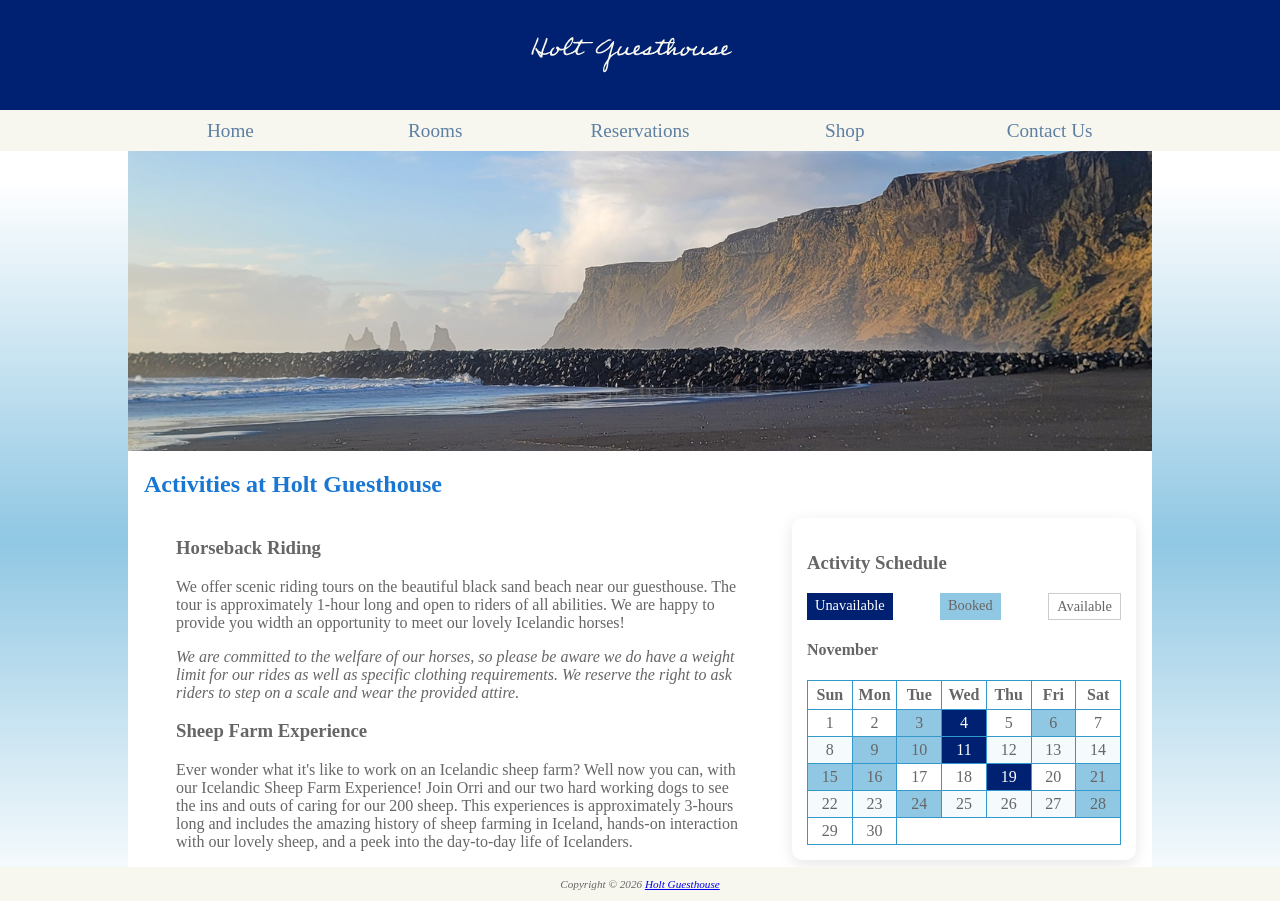
<file: activities.html>
<!-- JavaScript 7th Edition
	Chapter 10
	Chapter Case Project

	Project6_Brice
	Author: Aubrey Brice
	Date: 5/4/26

	Filename: activities.html-->
<!DOCTYPE html>
<html lang="en">
<head>
<title>Holt Guesthouse :: Activities</title>
<meta charset="utf-8">
<meta name="viewport" content="width=device-width, initial-scale=1.0">
<link href="css/global.css" rel="stylesheet">
<link href="css/calendar.css" rel="stylesheet">
<script src="scripts/calendar.js" defer></script> 
</head>
<body>
  <header>
    <h1>
  <a href="index.html" class="logo-link">
    <svg class="logo" viewBox="0 0 500 80" xmlns="http://www.w3.org/2000/svg">
     <g class="logo-shape">
        <path class="st0" d="M12.35,22.82c-1.3,3.89-4.18,9.15-4.46,13.03-.14,1.8-.07,4.68-2.59,4.68-1.58,0-2.02-1.01-2.02-2.52,0-2.38,1.15-5.83,1.94-7.99,2.23-6.26,5.4-12.17,7.7-18.36.72-1.94,3.02-9.29,4.75-10.37.14-.07.36-.14.5-.14,1.01,0,1.15,1.66,1.15,2.3,0,5.26-5.26,13.9-6.98,19.37ZM35.1,40.39c-1.08.22-2.16.36-3.24.36-.79,0-1.66-.14-2.45-.14-1.94,0,.58,6.41-2.88,6.41-.58,0-1.22-.14-1.8-.29-2.66-.79-6.84-8.14-7.78-10.58-.5-1.22-1.01-2.3-1.94-3.24-.43-.43-.79-.86-1.15-1.37-.79-1.22-1.87-2.66-1.87-4.18,0-1.08.86-2.59,2.02-2.59,1.22,0,2.23,2.02,2.74,2.95,1.3,2.38,3.31,3.31,5.47,4.75.43.29,2.66,1.94,3.17,1.94.29,0,.36-.94.36-1.15.94-3.89,3.17-9.5,4.75-13.32,1.15-2.95,2.3-5.9,3.38-8.93.58-1.66,1.3-3.38,1.66-5.11.29-1.37.5-3.67,2.38-3.67,1.37,0,1.8.5,1.8,1.87,0,2.02-1.01,5.18-1.66,7.06-.86,2.45-1.87,4.82-2.81,7.2-2.16,5.62-4.25,11.23-5.83,16.99-.07.14-.07.36-.07.58,0,.94,1.51,1.01,2.3,1.01h.29c1.3,0,2.59-.07,3.89-.22,1.8-.22,3.46-.72,5.11-1.37,1.22-.43,6.77-3.17,7.49-3.17.36,0,.43.5.43.72,0,3.02-11.09,7.06-13.75,7.49ZM21.42,36.79c-.14-.07-.5-.14-.58-.14,0,.58,1.87,3.96,2.59,3.96.43,0,1.15-.86,1.15-1.3,0-.72-2.52-2.09-3.17-2.52Z"/>
        <path class="st0" d="M46.47,31.39c1.08-2.45,3.89-5.76,6.26-6.84.58-.29,1.58-1.01,2.16-1.01.29,0,1.01.36,1.01.72,0,.58-2.3,3.46-2.95,4.25-2.38,2.74-3.02,5.98-3.02,8.35,0,1.08.43,2.02,1.66,2.02,2.23,0,5.69-1.66,7.7-4.03,1.66-1.94,2.23-3.53,2.23-4.75,0-1.37-.65-2.3-1.22-2.74-.79-.58-1.15-1.51-1.15-2.52,0-1.66,1.01-3.38,2.74-3.38,1.51,0,2.74.86,3.53,2.09.94,1.58,2.74,3.38,4.61,3.38h1.3c1.58,0,5.47-.58,5.83-2.16,1.44-6.19,4.97-11.38,9.07-16.2C87.88,6.69,93.78,0,96.66,0c1.51,0,2.02,2.3,2.02,3.46,0,2.09-.58,4.25-1.08,6.26-1.8,6.98-7.27,13.61-13.75,16.85-.72.43-1.51.72-2.3,1.08-.65.29-.79.72-.86,1.08-.14.94-.36,2.16-.36,3.31,0,2.95.86,5.98,3.96,5.98,2.59,0,5.62-1.22,8.06-2.09,1.22-.43,7.7-3.53,8.28-3.53.29,0,.36.58.36.79,0,1.73-4.03,3.74-5.4,4.46-3.53,1.8-7.92,3.74-11.95,3.74-1.08,0-2.38-.07-3.38-.5-1.58-.72-3.1-1.66-3.74-3.38-.14-.36-.22-.79-.29-1.22-.14-.72-.22-1.66-.22-2.74,0-1.22.07-2.3.14-3.31v-.29c0-.29-.07-.36-.58-.36-1.8.29-2.88.72-3.89.86-.5.07-1.08.07-1.51.07-2.16,0-3.46-.65-3.96-.65-.22,0-.29.22-.36.58-.72,1.94-1.73,3.6-1.87,3.82-1.22,1.8-3.1,3.53-4.68,4.82-2.59,2.09-6.62,3.74-9.79,3.74-3.46,0-4.1-2.38-4.1-5.4,0-2.3.14-3.89,1.08-6.05ZM94.93,8.85c.14-.5.22-1.01.22-1.51s-.07-1.15-.72-1.15c-1.8,0-5.83,5.11-6.84,6.41-2.59,3.24-4.75,6.7-5.83,10.73-.07.14-.07.29-.07.43,0,.22.07.36.29.36.07,0,.14,0,.29-.07,6.48-2.81,11.09-8.21,12.67-15.19Z"/>
        <path class="st0" d="M142.45,13.53c-.79.94-7.63.86-11.81.94l-10.66.22c-1.01,0-2.09,0-3.02.22-.36.07-.65.22-.86.43-3.17,2.95-8.14,15.27-8.14,19.59,0,1.37.43,2.52,1.94,2.52.36,0,.65-.07.94-.14,3.24-.65,6.26-2.02,9.14-3.46.79-.36,2.81-1.51,3.67-1.51.43,0,.5.29.5.65,0,2.3-3.02,3.46-4.68,4.32-3.53,1.94-7.06,3.53-11.09,3.53-2.45,0-4.46-1.87-4.68-4.25-.07-.72-.14-1.44-.36-2.16-.07-.22-.22-.29-.43-.29-1.51,0-5.11,3.24-8.35,3.24-.43,0-1.8-.14-1.8-.79,0-.36.29-.65.5-.86.36-.29,2.23-1.15,2.74-1.44,1.58-.86,3.17-1.87,4.54-3.02,2.45-1.94,3.82-4.82,5.54-7.42,1.08-1.58,3.89-6.12,3.89-8.14,0-.58-.94-.72-1.8-.72-.58,0-1.15.07-1.44.07h-1.3c-2.81,0-7.7-.14-7.7-2.38,0-1.66,1.66-2.16,3.02-2.16,1.66,0,2.45.65,4.25.65,2.3,0,4.61-.22,6.91-.22,1.58,0,2.3-2.3,3.1-3.38.58-.86,2.23-2.38,3.31-2.38.94,0,1.3,1.01,1.3,1.8,0,1.37-1.01,2.81-1.01,3.53,0,.22.14.29.36.29,1.73.36,3.6.36,5.33.36h.86c2.66,0,5.33-.07,7.99-.07h8.21c.58,0,1.87.07,1.87.86,0,.58-.5,1.22-.79,1.58Z"/>
        <path class="st0" d="M195.15,37.66c-1.87,1.01-3.67,2.09-5.4,3.24-5.69,3.89-6.91,6.34-9.79,12.24-1.87,3.89-1.66,8.57-2.52,12.75-.79,4.03-2.74,13.97-8.14,13.97-2.95,0-3.38-2.52-3.38-4.97,0-4.97,2.38-12.46,5.18-16.49,1.66-2.45,5.69-7.49,6.41-10.37,1.51-6.26,3.46-12.38,5.18-18.58.65-2.52,1.51-5.04,2.09-7.63,0-.14.07-.29.07-.5,0-.07,0-.29-.22-.29-.36,0-.72.72-.79.94-.86,1.44-3.02,3.6-4.25,4.68-6.05,5.62-14.69,11.09-23.19,11.09-4.18,0-7.06-1.01-7.06-5.76s3.02-8.71,6.41-11.52c3.67-3.1,7.06-6.62,11.45-8.57,1.87-.86,3.6-1.8,5.26-2.95,2.09-1.37,3.82-2.81,6.26-3.6.94-.29,1.87-.43,2.88-.43,1.51,0,3.46.72,3.46,2.52,0,.43-.43.5-.86.5s-.86-.07-1.08-.07c-1.94,0-3.53.58-5.26,1.51-6.12,3.38-24.84,14.98-24.84,22.54,0,1.94,1.66,2.52,3.31,2.52,1.8,0,3.89-.58,5.62-1.15,7.27-2.3,11.74-4.82,16.92-10.37,1.01-1.08,1.87-2.3,2.74-3.53.94-1.3,6.91-10.3,8.14-10.3,1.37,0,1.44,1.66,1.44,2.59,0,2.38-.65,4.75-1.3,6.98-1.08,3.74-5.98,18.72-5.98,21.53,0,.22.14.65.5.65.29,0,.65-.43.86-.58,1.58-1.3,3.17-2.38,4.97-3.31,1.73-.94,8.21-4.46,9.72-4.46.36,0,.65.36.65.72,0,1.44-4.32,3.82-5.47,4.46ZM174.27,60.19c-.72,0-3.02,5.33-3.31,5.98-1.15,2.59-1.87,4.32-2.09,7.2v1.01c0,.36,0,1.94.65,1.94,1.08,0,2.52-4.1,2.81-4.9,1.22-3.24,2.16-6.91,2.16-10.58,0-.29,0-.65-.22-.65Z"/>
        <path class="st0" d="M232.3,37.8c-2.88,1.44-6.7,3.24-9.94,3.24-.72,0-1.44-.07-2.16-.36-1.8-.65-2.38-1.44-3.31-3.02-.07-.22-.29-.5-.72-.5-.5.14-2.38,1.44-3.02,1.8-2.3,1.22-4.75,2.16-7.34,2.74-1.3.29-2.59.58-3.89.58-2.38,0-2.81-1.01-3.38-3.02-.29-1.01-.43-2.09-.43-3.17,0-1.51.29-3.02.79-4.46,1.22-3.17,3.6-8.35,6.55-10.3.5-.36,1.15-.72,1.8-.72,1.08,0,1.37,1.51,1.37,2.3,0,1.01-2.81,3.67-3.53,4.68-.72.94-1.22,2.02-1.66,3.17-.58,1.51-1.08,3.38-1.08,4.97,0,1.44.43,2.59,2.02,2.59.58,0,1.15-.14,1.66-.29,3.38-1.08,10.22-4.1,11.3-7.85.58-1.94,2.16-7.63,4.82-7.63,1.15,0,1.94,1.08,1.94,2.16,0,1.44-2.81,5.9-2.81,9.22,0,2.09,1.08,3.1,3.17,3.1,2.3,0,5.69-1.37,7.85-2.23,1.22-.58,4.18-2.23,5.4-2.23.5,0,.58.14.58.58,0,2.16-4.46,3.89-5.98,4.68Z"/>
        <path class="st0" d="M257.94,35.28c-3.46,2.74-11.3,6.19-15.63,6.19s-7.49-2.23-7.49-6.7c0-1.73.36-3.46.79-5.11.72-2.59,1.15-4.82,2.95-6.84,1.58-1.73,3.02-2.88,5.26-3.53.94-.22,1.8-.36,2.74-.79.29-.07.5-.14.86-.14,1.8,0,2.3,2.45,2.3,3.82,0,.79-.07,1.51-.29,2.3-1.01,4.32-1.8,5.26-5.54,7.78-.65.43-3.67,2.02-3.67,2.95,0,1.87,1.87,2.38,3.46,2.38s3.02-.36,4.46-.86c2.09-.65,4.18-1.51,6.26-2.45,1.22-.5,2.38-1.22,3.6-1.73.36-.07.65-.22.94-.22.43,0,.65.22.65.58,0,.94-1.01,1.87-1.66,2.38ZM245.69,22.82c-.65,0-1.44.5-1.94.86-2.16,1.37-3.89,3.6-3.89,6.41,0,.22,0,.43.29.43,1.22,0,4.61-3.24,5.26-4.32.43-.72.94-1.8.94-2.59,0-.43-.22-.79-.65-.79Z"/>
        <path class="st0" d="M283.93,36.65c-5.54,3.38-11.95,4.03-18.29,4.46h-1.73c-1.94,0-6.98-.36-7.92-2.52-.07-.29-.36-1.66-.65-1.66-.43,0-1.51.43-2.38.43-.43,0-1.87-.07-1.87-.79,0-.36.29-.65.5-.86.43-.36,2.23-1.22,2.74-1.51,1.58-.86,3.1-1.8,4.54-2.88,3.02-2.23,6.26-4.25,9.22-6.48,1.3-.94,4.46-3.89,6.05-3.89,1.15,0,1.87.65,1.87,1.87,0,1.15-.36,2.45-.72,3.6-.5,1.87-1.08,3.67-1.8,5.47l-1.15,2.59c-.14.43-.5,1.08-.5,1.51,0,.65.79.72,1.22.72,1.8,0,4.68-.79,6.41-1.3,1.51-.5,6.91-3.24,7.49-3.24.43,0,.65.29.65.65,0,1.44-2.66,3.24-3.67,3.82ZM269.81,28.37c-.72,0-3.17,1.94-3.89,2.38-.86.58-5.33,3.24-5.62,4.25,0,.14-.07.29-.07.5,0,1.3,1.94,1.44,3.02,1.44l1.22-.07c3.02,0,2.81-1.01,4.1-3.31.65-1.3,1.51-3.31,1.51-4.75,0-.22,0-.43-.29-.43Z"/>
        <path class="st0" d="M328.93,13.53c-.79.94-7.63.86-11.81.94l-10.66.22c-1.01,0-2.09,0-3.02.22-.36.07-.65.22-.86.43-3.17,2.95-8.14,15.27-8.14,19.59,0,1.37.43,2.52,1.94,2.52.36,0,.65-.07.94-.14,3.24-.65,6.26-2.02,9.14-3.46.79-.36,2.81-1.51,3.67-1.51.43,0,.5.29.5.65,0,2.3-3.02,3.46-4.68,4.32-3.53,1.94-7.06,3.53-11.09,3.53-2.45,0-4.46-1.87-4.68-4.25-.07-.72-.14-1.44-.36-2.16-.07-.22-.22-.29-.43-.29-1.51,0-5.11,3.24-8.35,3.24-.43,0-1.8-.14-1.8-.79,0-.36.29-.65.5-.86.36-.29,2.23-1.15,2.74-1.44,1.58-.86,3.17-1.87,4.54-3.02,2.45-1.94,3.82-4.82,5.54-7.42,1.08-1.58,3.89-6.12,3.89-8.14,0-.58-.94-.72-1.8-.72-.58,0-1.15.07-1.44.07h-1.3c-2.81,0-7.71-.14-7.71-2.38,0-1.66,1.66-2.16,3.02-2.16,1.66,0,2.45.65,4.25.65,2.3,0,4.61-.22,6.91-.22,1.58,0,2.3-2.3,3.1-3.38.58-.86,2.23-2.38,3.31-2.38.94,0,1.3,1.01,1.3,1.8,0,1.37-1.01,2.81-1.01,3.53,0,.22.14.29.36.29,1.73.36,3.6.36,5.33.36h.86c2.66,0,5.33-.07,7.99-.07h8.21c.58,0,1.87.07,1.87.86,0,.58-.5,1.22-.79,1.58Z"/>
        <path class="st0" d="M332.89,40.32c-1.22.29-2.59.58-3.89.58-2.66,0-4.25-1.22-4.25-4.03,0-2.23,1.73-4.25,1.73-5.83,0-.14,0-.65-.29-.65-.58,0-5.83,4.61-6.62,5.18-1.66,1.37-3.38,2.74-4.39,4.61-.36.65-1.3.86-2.02.86-1.08,0-2.38-.58-2.38-1.87,0-.72.22-1.44.22-2.23v-.58c0-.58-.07-1.37-.43-1.37-.14,0-3.82,2.38-6.19,2.38-.43,0-1.8-.14-1.8-.79,0-.36.29-.65.5-.86.36-.29,2.23-1.15,2.74-1.44,1.58-.86,3.1-1.87,4.54-3.02,1.73-1.37,1.66-4.03,1.87-6.12.58-6.7,1.51-10.94,5.18-16.92,1.44-2.38,4.54-6.48,7.71-6.48s3.17,3.46,3.17,5.69c0,6.41-2.52,12.75-6.84,17.43-.72.72-5.47,5.54-5.83,6.19-.14.22-.07.36-.14.58-.07.43-.29,1.01-.29,1.51,0,.43.36.5.72.5h.58c.86-.14,3.31-2.59,4.03-3.24l2.45-2.02c.86-.72,1.66-1.44,2.45-2.23.94-1.01,2.23-3.31,3.82-3.31,1.73,0,2.23,1.22,2.23,2.81,0,1.73-.36,3.6-.72,5.26-.22,1.15-1.66,4.97-1.66,5.54,0,.65.79.72,1.3.72,5.47,0,12.6-4.75,14.11-4.75.29,0,.43.5.43.79,0,2.59-9.72,6.48-12.03,7.13ZM324.53,5.83c-1.08,0-2.3,1.51-2.81,2.3-3.6,5.4-4.68,9.5-5.4,15.77,0,.14-.07.29-.07.43,0,.22.07.65.36.65.94,0,4.32-4.54,4.97-5.33,2.38-3.02,4.1-7.56,4.1-11.38,0-.79-.07-2.45-1.15-2.45Z"/>
        <path class="st0" d="M342.96,31.39c1.08-2.45,3.89-5.76,6.26-6.84.58-.29,1.58-1.01,2.16-1.01.29,0,1.01.36,1.01.72,0,.58-2.3,3.46-2.95,4.25-2.38,2.74-3.02,5.98-3.02,8.35,0,1.08.43,2.02,1.66,2.02,2.23,0,5.69-1.66,7.7-4.03,1.66-1.94,2.23-3.53,2.23-4.75,0-1.37-.65-2.3-1.22-2.74-.79-.58-1.15-1.51-1.15-2.52,0-1.66,1.01-3.38,2.74-3.38,1.51,0,2.74.86,3.53,2.09.94,1.58,2.74,3.38,4.61,3.38,5.26,0,6.62-1.51,7.56-2.66l.79-.94c.65-.79,1.37-1.51,2.09-2.02.5-.36,1.15-.72,1.8-.72,1.08,0,1.37,1.51,1.37,2.3,0,1.01-2.81,3.67-3.53,4.68-.72.94-1.22,2.02-1.66,3.17-.58,1.51-1.08,3.38-1.08,4.97,0,1.44.43,2.59,2.02,2.59.58,0,1.15-.14,1.66-.29,3.38-1.08,10.22-4.1,11.31-7.85.58-1.94,2.16-7.63,4.82-7.63,1.15,0,1.94,1.08,1.94,2.16,0,1.44-2.81,5.9-2.81,9.22,0,2.09,1.08,3.1,3.17,3.1,2.3,0,5.69-1.37,7.85-2.23,1.22-.58,4.18-2.23,5.4-2.23.5,0,.58.14.58.58,0,2.16-4.46,3.89-5.98,4.68-2.88,1.44-6.7,3.24-9.94,3.24-.72,0-1.44-.07-2.16-.36-1.8-.65-2.38-1.44-3.31-3.02-.07-.22-.29-.5-.72-.5-.5.14-2.38,1.44-3.02,1.8-2.3,1.22-4.75,2.16-7.34,2.74-1.3.29-2.59.58-3.89.58-2.38,0-2.81-1.01-3.38-3.02-.29-1.01-.43-2.09-.43-3.17,0-1.51.29-3.02.79-4.46.14-.43.5-1.15.5-1.44,0-.14-.07-.22-.22-.22s-.29,0-.58.14c-1.37.36-2.45.43-3.24.43-2.67,0-3.89-.65-4.18-.65-.22,0-.29.22-.36.58-.72,1.94-1.73,3.6-1.87,3.82-1.22,1.8-3.1,3.53-4.68,4.82-2.59,2.09-6.62,3.74-9.79,3.74-3.46,0-4.1-2.38-4.1-5.4,0-2.3.14-3.89,1.08-6.05Z"/>
        <path class="st0" d="M434.26,36.65c-5.54,3.38-11.95,4.03-18.29,4.46h-1.73c-1.94,0-6.99-.36-7.92-2.52-.07-.29-.36-1.66-.65-1.66-.43,0-1.51.43-2.38.43-.43,0-1.87-.07-1.87-.79,0-.36.29-.65.5-.86.43-.36,2.23-1.22,2.74-1.51,1.58-.86,3.1-1.8,4.54-2.88,3.02-2.23,6.26-4.25,9.22-6.48,1.3-.94,4.46-3.89,6.05-3.89,1.15,0,1.87.65,1.87,1.87,0,1.15-.36,2.45-.72,3.6-.5,1.87-1.08,3.67-1.8,5.47l-1.15,2.59c-.14.43-.5,1.08-.5,1.51,0,.65.79.72,1.22.72,1.8,0,4.68-.79,6.41-1.3,1.51-.5,6.91-3.24,7.49-3.24.43,0,.65.29.65.65,0,1.44-2.66,3.24-3.67,3.82ZM420.15,28.37c-.72,0-3.17,1.94-3.89,2.38-.86.58-5.33,3.24-5.62,4.25,0,.14-.07.29-.07.5,0,1.3,1.94,1.44,3.02,1.44l1.22-.07c3.02,0,2.81-1.01,4.1-3.31.65-1.3,1.51-3.31,1.51-4.75,0-.22,0-.43-.29-.43Z"/>
        <path class="st0" d="M457.52,35.28c-3.46,2.74-11.31,6.19-15.63,6.19s-7.49-2.23-7.49-6.7c0-1.73.36-3.46.79-5.11.72-2.59,1.15-4.82,2.95-6.84,1.58-1.73,3.02-2.88,5.26-3.53.94-.22,1.8-.36,2.74-.79.29-.07.5-.14.86-.14,1.8,0,2.3,2.45,2.3,3.82,0,.79-.07,1.51-.29,2.3-1.01,4.32-1.8,5.26-5.54,7.78-.65.43-3.67,2.02-3.67,2.95,0,1.87,1.87,2.38,3.46,2.38s3.02-.36,4.46-.86c2.09-.65,4.18-1.51,6.26-2.45,1.22-.5,2.38-1.22,3.6-1.73.36-.07.65-.22.94-.22.43,0,.65.22.65.58,0,.94-1.01,1.87-1.66,2.38ZM445.28,22.82c-.65,0-1.44.5-1.94.86-2.16,1.37-3.89,3.6-3.89,6.41,0,.22,0,.43.29.43,1.22,0,4.61-3.24,5.26-4.32.43-.72.94-1.8.94-2.59,0-.43-.22-.79-.65-.79Z"/>
     </g>
    </svg>
  </a>
</h1>
  </header>
  <nav>
    <ul>
      <li><a href="index.html">Home</a></li>
      <li><a href="rooms.html">Rooms</a></li>
      <li><a href="reservations.html">Reservations</a></li>
      <li><a href="shop.html">Shop</a></li>
      <li><a href="contactus.html">Contact Us</a></li>	
    </ul>
  </nav>
 <div id="wrapper">
  <div id="trailhero">
  </div>
  <main>
    <h2>Activities at Holt Guesthouse</h2>
	<div class="activity-layout">

  <!-- LEFT SIDE -->
  <div class="activities">

    <section>
      <h3>Horseback Riding</h3>
      <p>We offer scenic riding tours on the beautiful black sand beach near our guesthouse. 
          The tour is approximately 1-hour long and open to riders of all abilities. We are happy to provide you width 
        an opportunity to meet our lovely Icelandic horses!</p>
      <p><em>We are committed to the welfare of our horses, so please be aware we do have a weight limit for our rides as well as specific clothing requirements. 
  We reserve the right to ask riders to step on a scale and wear the provided attire.</em></p>
    </section>

    <section>
      <h3>Sheep Farm Experience</h3>
      <p>Ever wonder what it's like to work on an Icelandic sheep farm? Well now you can, with our Icelandic Sheep Farm Experience! 
          Join Orri and our two hard working dogs to see the ins and outs of caring for our 200 sheep. This experiences is 
        approximately 3-hours long and includes the amazing history of sheep farming in Iceland, hands-on interaction with our lovely sheep, and a peek into the day-to-day life of Icelanders.</p>
    </section>

  </div>

  <!-- RIGHT SIDE -->
  <aside class="calendar-card">
    <h3>Activity Schedule</h3>

    <div class="legend">
      <span class="unavailable">Unavailable</span>
      <span class="booked">Booked</span>
      <span class="available">Available</span>
    </div>

    <h4 id="monthTitle"></h4>
    <table id="calendar">
      <thead>
        <tr id="weekdays"></tr>
      </thead>
      <tbody id="calendar-body"></tbody>
    </table>

    <div id="activityInfo"></div>
  </aside>
</div>
  </main>
</div>
<footer>
Copyright &copy; 2026 <a href="mailto:a0449263@amarillocollege.com">Holt Guesthouse</a>
  </footer>
</body>
</html>
</file>
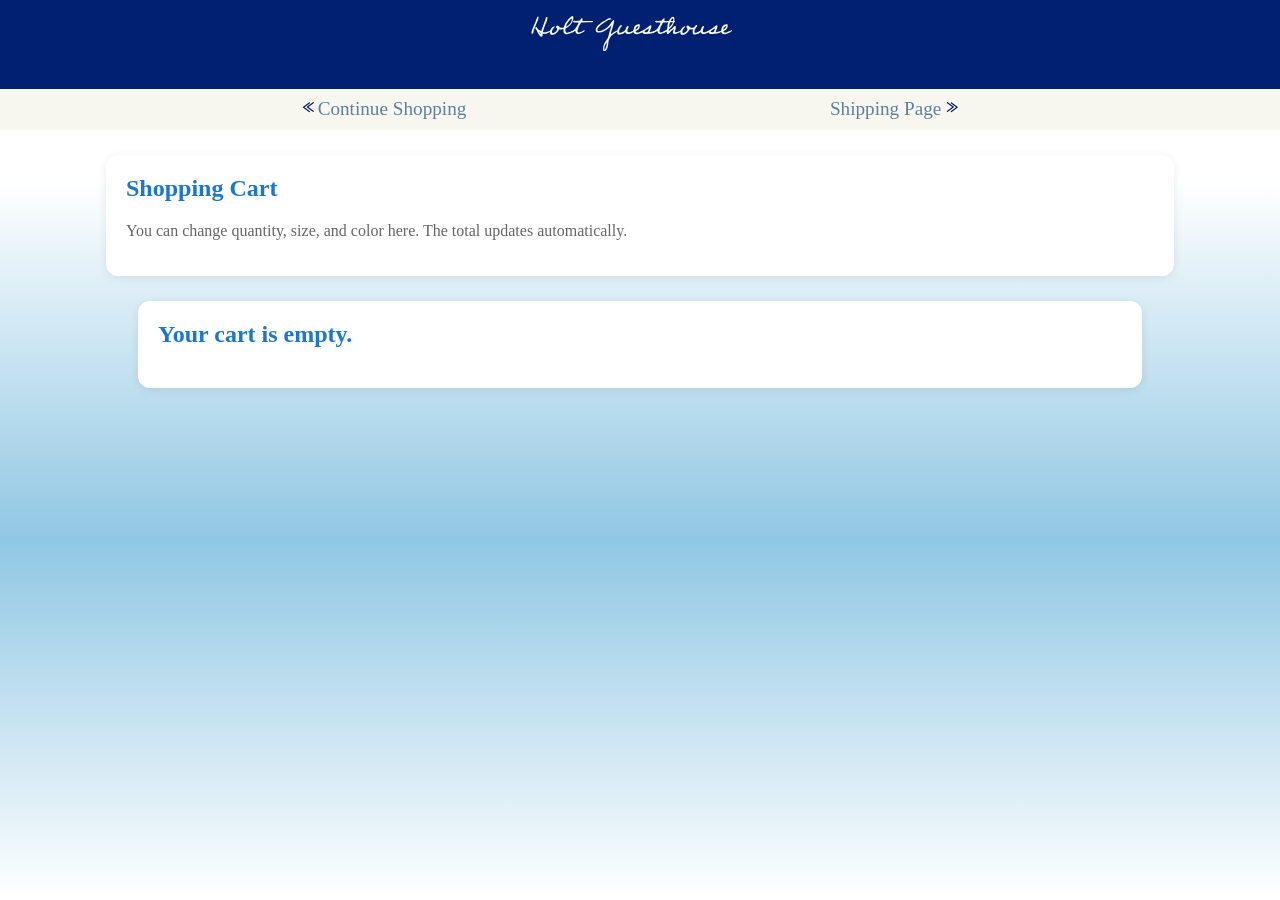
<file: cart.html>
<!DOCTYPE html>
<html lang="en">
<head>
    <meta charset="UTF-8">
    <meta name="viewport" content="width=device-width, initial-scale=1.0">
    <title>Your Cart</title>
    <link rel="stylesheet" href="css/global.css">
    <link rel="stylesheet" href="css/scstyles1.css">
    <script src="scripts/common.js"></script>
    <script src="scripts/shoptax.js"></script>
    <script src="scripts/cart.js"></script>
</head>
<body onload="displayCartPage()">
     <header>
        <h1>
  <a href="index.html" class="logo-link">
    <svg class="logo" viewBox="0 0 500 80" xmlns="http://www.w3.org/2000/svg">
     <g class="logo-shape">
        <path class="st0" d="M12.35,22.82c-1.3,3.89-4.18,9.15-4.46,13.03-.14,1.8-.07,4.68-2.59,4.68-1.58,0-2.02-1.01-2.02-2.52,0-2.38,1.15-5.83,1.94-7.99,2.23-6.26,5.4-12.17,7.7-18.36.72-1.94,3.02-9.29,4.75-10.37.14-.07.36-.14.5-.14,1.01,0,1.15,1.66,1.15,2.3,0,5.26-5.26,13.9-6.98,19.37ZM35.1,40.39c-1.08.22-2.16.36-3.24.36-.79,0-1.66-.14-2.45-.14-1.94,0,.58,6.41-2.88,6.41-.58,0-1.22-.14-1.8-.29-2.66-.79-6.84-8.14-7.78-10.58-.5-1.22-1.01-2.3-1.94-3.24-.43-.43-.79-.86-1.15-1.37-.79-1.22-1.87-2.66-1.87-4.18,0-1.08.86-2.59,2.02-2.59,1.22,0,2.23,2.02,2.74,2.95,1.3,2.38,3.31,3.31,5.47,4.75.43.29,2.66,1.94,3.17,1.94.29,0,.36-.94.36-1.15.94-3.89,3.17-9.5,4.75-13.32,1.15-2.95,2.3-5.9,3.38-8.93.58-1.66,1.3-3.38,1.66-5.11.29-1.37.5-3.67,2.38-3.67,1.37,0,1.8.5,1.8,1.87,0,2.02-1.01,5.18-1.66,7.06-.86,2.45-1.87,4.82-2.81,7.2-2.16,5.62-4.25,11.23-5.83,16.99-.07.14-.07.36-.07.58,0,.94,1.51,1.01,2.3,1.01h.29c1.3,0,2.59-.07,3.89-.22,1.8-.22,3.46-.72,5.11-1.37,1.22-.43,6.77-3.17,7.49-3.17.36,0,.43.5.43.72,0,3.02-11.09,7.06-13.75,7.49ZM21.42,36.79c-.14-.07-.5-.14-.58-.14,0,.58,1.87,3.96,2.59,3.96.43,0,1.15-.86,1.15-1.3,0-.72-2.52-2.09-3.17-2.52Z"/>
        <path class="st0" d="M46.47,31.39c1.08-2.45,3.89-5.76,6.26-6.84.58-.29,1.58-1.01,2.16-1.01.29,0,1.01.36,1.01.72,0,.58-2.3,3.46-2.95,4.25-2.38,2.74-3.02,5.98-3.02,8.35,0,1.08.43,2.02,1.66,2.02,2.23,0,5.69-1.66,7.7-4.03,1.66-1.94,2.23-3.53,2.23-4.75,0-1.37-.65-2.3-1.22-2.74-.79-.58-1.15-1.51-1.15-2.52,0-1.66,1.01-3.38,2.74-3.38,1.51,0,2.74.86,3.53,2.09.94,1.58,2.74,3.38,4.61,3.38h1.3c1.58,0,5.47-.58,5.83-2.16,1.44-6.19,4.97-11.38,9.07-16.2C87.88,6.69,93.78,0,96.66,0c1.51,0,2.02,2.3,2.02,3.46,0,2.09-.58,4.25-1.08,6.26-1.8,6.98-7.27,13.61-13.75,16.85-.72.43-1.51.72-2.3,1.08-.65.29-.79.72-.86,1.08-.14.94-.36,2.16-.36,3.31,0,2.95.86,5.98,3.96,5.98,2.59,0,5.62-1.22,8.06-2.09,1.22-.43,7.7-3.53,8.28-3.53.29,0,.36.58.36.79,0,1.73-4.03,3.74-5.4,4.46-3.53,1.8-7.92,3.74-11.95,3.74-1.08,0-2.38-.07-3.38-.5-1.58-.72-3.1-1.66-3.74-3.38-.14-.36-.22-.79-.29-1.22-.14-.72-.22-1.66-.22-2.74,0-1.22.07-2.3.14-3.31v-.29c0-.29-.07-.36-.58-.36-1.8.29-2.88.72-3.89.86-.5.07-1.08.07-1.51.07-2.16,0-3.46-.65-3.96-.65-.22,0-.29.22-.36.58-.72,1.94-1.73,3.6-1.87,3.82-1.22,1.8-3.1,3.53-4.68,4.82-2.59,2.09-6.62,3.74-9.79,3.74-3.46,0-4.1-2.38-4.1-5.4,0-2.3.14-3.89,1.08-6.05ZM94.93,8.85c.14-.5.22-1.01.22-1.51s-.07-1.15-.72-1.15c-1.8,0-5.83,5.11-6.84,6.41-2.59,3.24-4.75,6.7-5.83,10.73-.07.14-.07.29-.07.43,0,.22.07.36.29.36.07,0,.14,0,.29-.07,6.48-2.81,11.09-8.21,12.67-15.19Z"/>
        <path class="st0" d="M142.45,13.53c-.79.94-7.63.86-11.81.94l-10.66.22c-1.01,0-2.09,0-3.02.22-.36.07-.65.22-.86.43-3.17,2.95-8.14,15.27-8.14,19.59,0,1.37.43,2.52,1.94,2.52.36,0,.65-.07.94-.14,3.24-.65,6.26-2.02,9.14-3.46.79-.36,2.81-1.51,3.67-1.51.43,0,.5.29.5.65,0,2.3-3.02,3.46-4.68,4.32-3.53,1.94-7.06,3.53-11.09,3.53-2.45,0-4.46-1.87-4.68-4.25-.07-.72-.14-1.44-.36-2.16-.07-.22-.22-.29-.43-.29-1.51,0-5.11,3.24-8.35,3.24-.43,0-1.8-.14-1.8-.79,0-.36.29-.65.5-.86.36-.29,2.23-1.15,2.74-1.44,1.58-.86,3.17-1.87,4.54-3.02,2.45-1.94,3.82-4.82,5.54-7.42,1.08-1.58,3.89-6.12,3.89-8.14,0-.58-.94-.72-1.8-.72-.58,0-1.15.07-1.44.07h-1.3c-2.81,0-7.7-.14-7.7-2.38,0-1.66,1.66-2.16,3.02-2.16,1.66,0,2.45.65,4.25.65,2.3,0,4.61-.22,6.91-.22,1.58,0,2.3-2.3,3.1-3.38.58-.86,2.23-2.38,3.31-2.38.94,0,1.3,1.01,1.3,1.8,0,1.37-1.01,2.81-1.01,3.53,0,.22.14.29.36.29,1.73.36,3.6.36,5.33.36h.86c2.66,0,5.33-.07,7.99-.07h8.21c.58,0,1.87.07,1.87.86,0,.58-.5,1.22-.79,1.58Z"/>
        <path class="st0" d="M195.15,37.66c-1.87,1.01-3.67,2.09-5.4,3.24-5.69,3.89-6.91,6.34-9.79,12.24-1.87,3.89-1.66,8.57-2.52,12.75-.79,4.03-2.74,13.97-8.14,13.97-2.95,0-3.38-2.52-3.38-4.97,0-4.97,2.38-12.46,5.18-16.49,1.66-2.45,5.69-7.49,6.41-10.37,1.51-6.26,3.46-12.38,5.18-18.58.65-2.52,1.51-5.04,2.09-7.63,0-.14.07-.29.07-.5,0-.07,0-.29-.22-.29-.36,0-.72.72-.79.94-.86,1.44-3.02,3.6-4.25,4.68-6.05,5.62-14.69,11.09-23.19,11.09-4.18,0-7.06-1.01-7.06-5.76s3.02-8.71,6.41-11.52c3.67-3.1,7.06-6.62,11.45-8.57,1.87-.86,3.6-1.8,5.26-2.95,2.09-1.37,3.82-2.81,6.26-3.6.94-.29,1.87-.43,2.88-.43,1.51,0,3.46.72,3.46,2.52,0,.43-.43.5-.86.5s-.86-.07-1.08-.07c-1.94,0-3.53.58-5.26,1.51-6.12,3.38-24.84,14.98-24.84,22.54,0,1.94,1.66,2.52,3.31,2.52,1.8,0,3.89-.58,5.62-1.15,7.27-2.3,11.74-4.82,16.92-10.37,1.01-1.08,1.87-2.3,2.74-3.53.94-1.3,6.91-10.3,8.14-10.3,1.37,0,1.44,1.66,1.44,2.59,0,2.38-.65,4.75-1.3,6.98-1.08,3.74-5.98,18.72-5.98,21.53,0,.22.14.65.5.65.29,0,.65-.43.86-.58,1.58-1.3,3.17-2.38,4.97-3.31,1.73-.94,8.21-4.46,9.72-4.46.36,0,.65.36.65.72,0,1.44-4.32,3.82-5.47,4.46ZM174.27,60.19c-.72,0-3.02,5.33-3.31,5.98-1.15,2.59-1.87,4.32-2.09,7.2v1.01c0,.36,0,1.94.65,1.94,1.08,0,2.52-4.1,2.81-4.9,1.22-3.24,2.16-6.91,2.16-10.58,0-.29,0-.65-.22-.65Z"/>
        <path class="st0" d="M232.3,37.8c-2.88,1.44-6.7,3.24-9.94,3.24-.72,0-1.44-.07-2.16-.36-1.8-.65-2.38-1.44-3.31-3.02-.07-.22-.29-.5-.72-.5-.5.14-2.38,1.44-3.02,1.8-2.3,1.22-4.75,2.16-7.34,2.74-1.3.29-2.59.58-3.89.58-2.38,0-2.81-1.01-3.38-3.02-.29-1.01-.43-2.09-.43-3.17,0-1.51.29-3.02.79-4.46,1.22-3.17,3.6-8.35,6.55-10.3.5-.36,1.15-.72,1.8-.72,1.08,0,1.37,1.51,1.37,2.3,0,1.01-2.81,3.67-3.53,4.68-.72.94-1.22,2.02-1.66,3.17-.58,1.51-1.08,3.38-1.08,4.97,0,1.44.43,2.59,2.02,2.59.58,0,1.15-.14,1.66-.29,3.38-1.08,10.22-4.1,11.3-7.85.58-1.94,2.16-7.63,4.82-7.63,1.15,0,1.94,1.08,1.94,2.16,0,1.44-2.81,5.9-2.81,9.22,0,2.09,1.08,3.1,3.17,3.1,2.3,0,5.69-1.37,7.85-2.23,1.22-.58,4.18-2.23,5.4-2.23.5,0,.58.14.58.58,0,2.16-4.46,3.89-5.98,4.68Z"/>
        <path class="st0" d="M257.94,35.28c-3.46,2.74-11.3,6.19-15.63,6.19s-7.49-2.23-7.49-6.7c0-1.73.36-3.46.79-5.11.72-2.59,1.15-4.82,2.95-6.84,1.58-1.73,3.02-2.88,5.26-3.53.94-.22,1.8-.36,2.74-.79.29-.07.5-.14.86-.14,1.8,0,2.3,2.45,2.3,3.82,0,.79-.07,1.51-.29,2.3-1.01,4.32-1.8,5.26-5.54,7.78-.65.43-3.67,2.02-3.67,2.95,0,1.87,1.87,2.38,3.46,2.38s3.02-.36,4.46-.86c2.09-.65,4.18-1.51,6.26-2.45,1.22-.5,2.38-1.22,3.6-1.73.36-.07.65-.22.94-.22.43,0,.65.22.65.58,0,.94-1.01,1.87-1.66,2.38ZM245.69,22.82c-.65,0-1.44.5-1.94.86-2.16,1.37-3.89,3.6-3.89,6.41,0,.22,0,.43.29.43,1.22,0,4.61-3.24,5.26-4.32.43-.72.94-1.8.94-2.59,0-.43-.22-.79-.65-.79Z"/>
        <path class="st0" d="M283.93,36.65c-5.54,3.38-11.95,4.03-18.29,4.46h-1.73c-1.94,0-6.98-.36-7.92-2.52-.07-.29-.36-1.66-.65-1.66-.43,0-1.51.43-2.38.43-.43,0-1.87-.07-1.87-.79,0-.36.29-.65.5-.86.43-.36,2.23-1.22,2.74-1.51,1.58-.86,3.1-1.8,4.54-2.88,3.02-2.23,6.26-4.25,9.22-6.48,1.3-.94,4.46-3.89,6.05-3.89,1.15,0,1.87.65,1.87,1.87,0,1.15-.36,2.45-.72,3.6-.5,1.87-1.08,3.67-1.8,5.47l-1.15,2.59c-.14.43-.5,1.08-.5,1.51,0,.65.79.72,1.22.72,1.8,0,4.68-.79,6.41-1.3,1.51-.5,6.91-3.24,7.49-3.24.43,0,.65.29.65.65,0,1.44-2.66,3.24-3.67,3.82ZM269.81,28.37c-.72,0-3.17,1.94-3.89,2.38-.86.58-5.33,3.24-5.62,4.25,0,.14-.07.29-.07.5,0,1.3,1.94,1.44,3.02,1.44l1.22-.07c3.02,0,2.81-1.01,4.1-3.31.65-1.3,1.51-3.31,1.51-4.75,0-.22,0-.43-.29-.43Z"/>
        <path class="st0" d="M328.93,13.53c-.79.94-7.63.86-11.81.94l-10.66.22c-1.01,0-2.09,0-3.02.22-.36.07-.65.22-.86.43-3.17,2.95-8.14,15.27-8.14,19.59,0,1.37.43,2.52,1.94,2.52.36,0,.65-.07.94-.14,3.24-.65,6.26-2.02,9.14-3.46.79-.36,2.81-1.51,3.67-1.51.43,0,.5.29.5.65,0,2.3-3.02,3.46-4.68,4.32-3.53,1.94-7.06,3.53-11.09,3.53-2.45,0-4.46-1.87-4.68-4.25-.07-.72-.14-1.44-.36-2.16-.07-.22-.22-.29-.43-.29-1.51,0-5.11,3.24-8.35,3.24-.43,0-1.8-.14-1.8-.79,0-.36.29-.65.5-.86.36-.29,2.23-1.15,2.74-1.44,1.58-.86,3.17-1.87,4.54-3.02,2.45-1.94,3.82-4.82,5.54-7.42,1.08-1.58,3.89-6.12,3.89-8.14,0-.58-.94-.72-1.8-.72-.58,0-1.15.07-1.44.07h-1.3c-2.81,0-7.71-.14-7.71-2.38,0-1.66,1.66-2.16,3.02-2.16,1.66,0,2.45.65,4.25.65,2.3,0,4.61-.22,6.91-.22,1.58,0,2.3-2.3,3.1-3.38.58-.86,2.23-2.38,3.31-2.38.94,0,1.3,1.01,1.3,1.8,0,1.37-1.01,2.81-1.01,3.53,0,.22.14.29.36.29,1.73.36,3.6.36,5.33.36h.86c2.66,0,5.33-.07,7.99-.07h8.21c.58,0,1.87.07,1.87.86,0,.58-.5,1.22-.79,1.58Z"/>
        <path class="st0" d="M332.89,40.32c-1.22.29-2.59.58-3.89.58-2.66,0-4.25-1.22-4.25-4.03,0-2.23,1.73-4.25,1.73-5.83,0-.14,0-.65-.29-.65-.58,0-5.83,4.61-6.62,5.18-1.66,1.37-3.38,2.74-4.39,4.61-.36.65-1.3.86-2.02.86-1.08,0-2.38-.58-2.38-1.87,0-.72.22-1.44.22-2.23v-.58c0-.58-.07-1.37-.43-1.37-.14,0-3.82,2.38-6.19,2.38-.43,0-1.8-.14-1.8-.79,0-.36.29-.65.5-.86.36-.29,2.23-1.15,2.74-1.44,1.58-.86,3.1-1.87,4.54-3.02,1.73-1.37,1.66-4.03,1.87-6.12.58-6.7,1.51-10.94,5.18-16.92,1.44-2.38,4.54-6.48,7.71-6.48s3.17,3.46,3.17,5.69c0,6.41-2.52,12.75-6.84,17.43-.72.72-5.47,5.54-5.83,6.19-.14.22-.07.36-.14.58-.07.43-.29,1.01-.29,1.51,0,.43.36.5.72.5h.58c.86-.14,3.31-2.59,4.03-3.24l2.45-2.02c.86-.72,1.66-1.44,2.45-2.23.94-1.01,2.23-3.31,3.82-3.31,1.73,0,2.23,1.22,2.23,2.81,0,1.73-.36,3.6-.72,5.26-.22,1.15-1.66,4.97-1.66,5.54,0,.65.79.72,1.3.72,5.47,0,12.6-4.75,14.11-4.75.29,0,.43.5.43.79,0,2.59-9.72,6.48-12.03,7.13ZM324.53,5.83c-1.08,0-2.3,1.51-2.81,2.3-3.6,5.4-4.68,9.5-5.4,15.77,0,.14-.07.29-.07.43,0,.22.07.65.36.65.94,0,4.32-4.54,4.97-5.33,2.38-3.02,4.1-7.56,4.1-11.38,0-.79-.07-2.45-1.15-2.45Z"/>
        <path class="st0" d="M342.96,31.39c1.08-2.45,3.89-5.76,6.26-6.84.58-.29,1.58-1.01,2.16-1.01.29,0,1.01.36,1.01.72,0,.58-2.3,3.46-2.95,4.25-2.38,2.74-3.02,5.98-3.02,8.35,0,1.08.43,2.02,1.66,2.02,2.23,0,5.69-1.66,7.7-4.03,1.66-1.94,2.23-3.53,2.23-4.75,0-1.37-.65-2.3-1.22-2.74-.79-.58-1.15-1.51-1.15-2.52,0-1.66,1.01-3.38,2.74-3.38,1.51,0,2.74.86,3.53,2.09.94,1.58,2.74,3.38,4.61,3.38,5.26,0,6.62-1.51,7.56-2.66l.79-.94c.65-.79,1.37-1.51,2.09-2.02.5-.36,1.15-.72,1.8-.72,1.08,0,1.37,1.51,1.37,2.3,0,1.01-2.81,3.67-3.53,4.68-.72.94-1.22,2.02-1.66,3.17-.58,1.51-1.08,3.38-1.08,4.97,0,1.44.43,2.59,2.02,2.59.58,0,1.15-.14,1.66-.29,3.38-1.08,10.22-4.1,11.31-7.85.58-1.94,2.16-7.63,4.82-7.63,1.15,0,1.94,1.08,1.94,2.16,0,1.44-2.81,5.9-2.81,9.22,0,2.09,1.08,3.1,3.17,3.1,2.3,0,5.69-1.37,7.85-2.23,1.22-.58,4.18-2.23,5.4-2.23.5,0,.58.14.58.58,0,2.16-4.46,3.89-5.98,4.68-2.88,1.44-6.7,3.24-9.94,3.24-.72,0-1.44-.07-2.16-.36-1.8-.65-2.38-1.44-3.31-3.02-.07-.22-.29-.5-.72-.5-.5.14-2.38,1.44-3.02,1.8-2.3,1.22-4.75,2.16-7.34,2.74-1.3.29-2.59.58-3.89.58-2.38,0-2.81-1.01-3.38-3.02-.29-1.01-.43-2.09-.43-3.17,0-1.51.29-3.02.79-4.46.14-.43.5-1.15.5-1.44,0-.14-.07-.22-.22-.22s-.29,0-.58.14c-1.37.36-2.45.43-3.24.43-2.67,0-3.89-.65-4.18-.65-.22,0-.29.22-.36.58-.72,1.94-1.73,3.6-1.87,3.82-1.22,1.8-3.1,3.53-4.68,4.82-2.59,2.09-6.62,3.74-9.79,3.74-3.46,0-4.1-2.38-4.1-5.4,0-2.3.14-3.89,1.08-6.05Z"/>
        <path class="st0" d="M434.26,36.65c-5.54,3.38-11.95,4.03-18.29,4.46h-1.73c-1.94,0-6.99-.36-7.92-2.52-.07-.29-.36-1.66-.65-1.66-.43,0-1.51.43-2.38.43-.43,0-1.87-.07-1.87-.79,0-.36.29-.65.5-.86.43-.36,2.23-1.22,2.74-1.51,1.58-.86,3.1-1.8,4.54-2.88,3.02-2.23,6.26-4.25,9.22-6.48,1.3-.94,4.46-3.89,6.05-3.89,1.15,0,1.87.65,1.87,1.87,0,1.15-.36,2.45-.72,3.6-.5,1.87-1.08,3.67-1.8,5.47l-1.15,2.59c-.14.43-.5,1.08-.5,1.51,0,.65.79.72,1.22.72,1.8,0,4.68-.79,6.41-1.3,1.51-.5,6.91-3.24,7.49-3.24.43,0,.65.29.65.65,0,1.44-2.66,3.24-3.67,3.82ZM420.15,28.37c-.72,0-3.17,1.94-3.89,2.38-.86.58-5.33,3.24-5.62,4.25,0,.14-.07.29-.07.5,0,1.3,1.94,1.44,3.02,1.44l1.22-.07c3.02,0,2.81-1.01,4.1-3.31.65-1.3,1.51-3.31,1.51-4.75,0-.22,0-.43-.29-.43Z"/>
        <path class="st0" d="M457.52,35.28c-3.46,2.74-11.31,6.19-15.63,6.19s-7.49-2.23-7.49-6.7c0-1.73.36-3.46.79-5.11.72-2.59,1.15-4.82,2.95-6.84,1.58-1.73,3.02-2.88,5.26-3.53.94-.22,1.8-.36,2.74-.79.29-.07.5-.14.86-.14,1.8,0,2.3,2.45,2.3,3.82,0,.79-.07,1.51-.29,2.3-1.01,4.32-1.8,5.26-5.54,7.78-.65.43-3.67,2.02-3.67,2.95,0,1.87,1.87,2.38,3.46,2.38s3.02-.36,4.46-.86c2.09-.65,4.18-1.51,6.26-2.45,1.22-.5,2.38-1.22,3.6-1.73.36-.07.65-.22.94-.22.43,0,.65.22.65.58,0,.94-1.01,1.87-1.66,2.38ZM445.28,22.82c-.65,0-1.44.5-1.94.86-2.16,1.37-3.89,3.6-3.89,6.41,0,.22,0,.43.29.43,1.22,0,4.61-3.24,5.26-4.32.43-.72.94-1.8.94-2.59,0-.43-.22-.79-.65-.79Z"/>
     </g>
    </svg>
  </a>
</h1>
</header>
 <nav>
    <ul>
      <li><a href="shop.html"><img src="images/backicon.svg" alt="" class="nav-icon">Continue Shopping</a></li>
      <li><a href="shipping.html">Shipping Page <img src="images/forwardicon.svg" alt="" class="nav-icon"></a></li>
            </nav>

    <main class="container">
        <section class="intro-card">
            <h2>Shopping Cart</h2>
            <p>You can change quantity, size, and color here. The total updates automatically.</p>
        </section>

        <section id="cart-area"></section>
    </main>
</body>
</html>
</file>
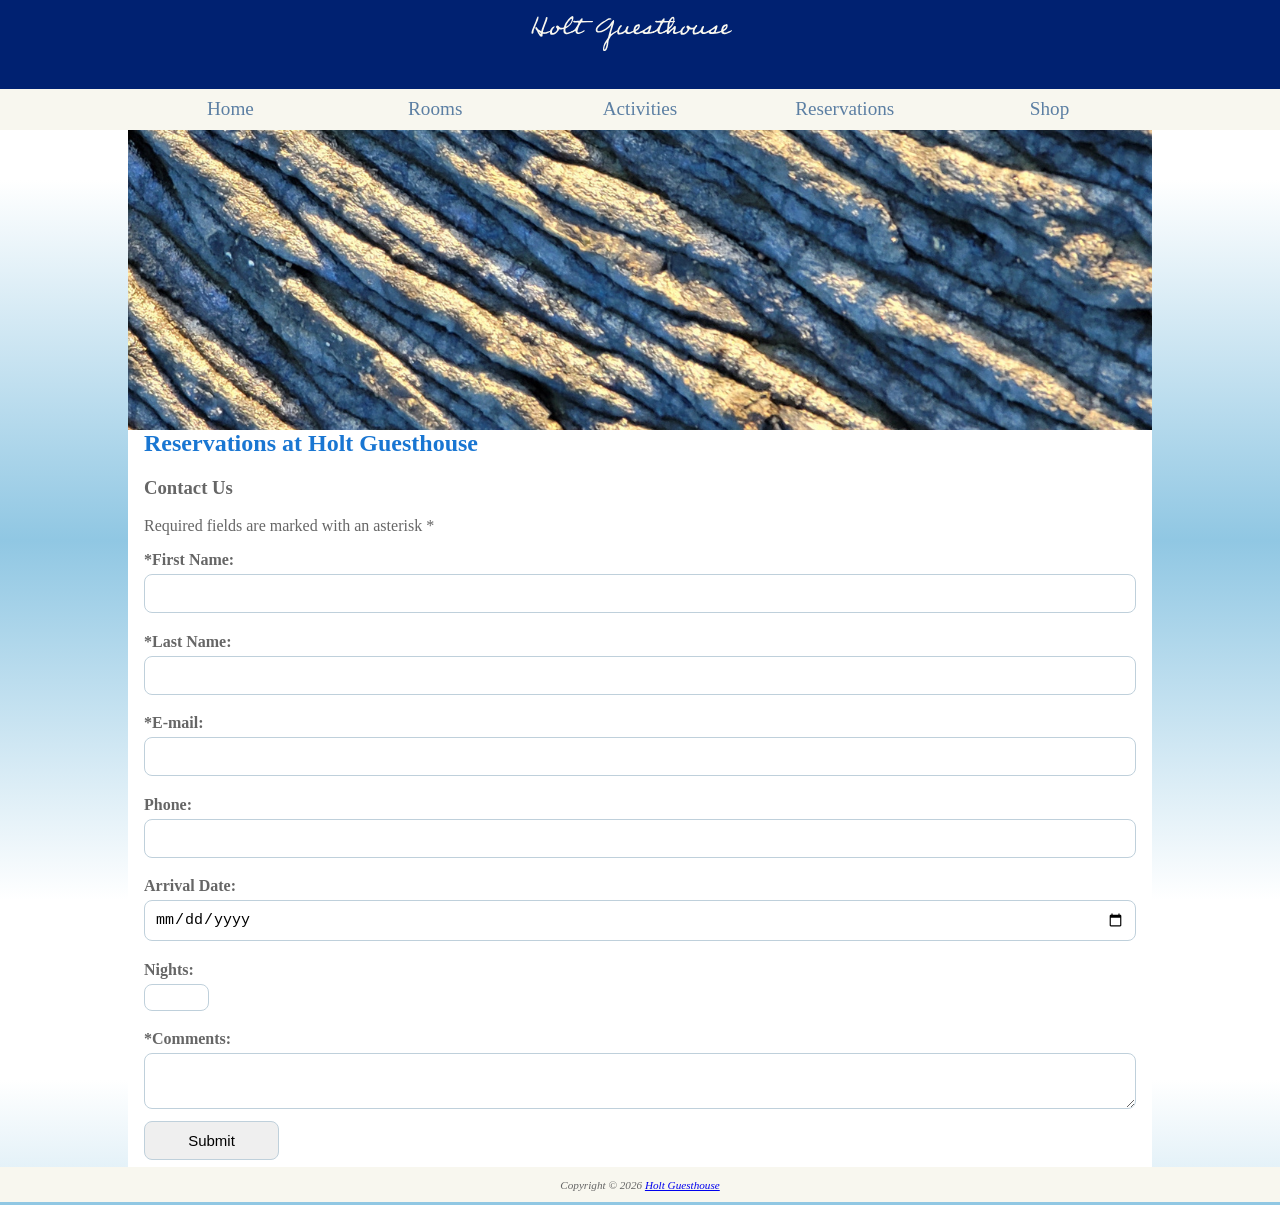
<file: contactus.html>
<!-- JavaScript 7th Edition
	Chapter 10
	Chapter Case Project

	Project6_Brice
	Author: Aubrey Brice
	Date: 5/4/26

	Filename: reservations.html-->
<!DOCTYPE html>
<html lang="en">
<head>
<title>Holt Guesthouse :: Contact Us</title>
<meta charset="utf-8">
<meta name="viewport" content="width=device-width, initial-scale=1.0">
<link href="css/global.css" rel="stylesheet">
<link rel="stylesheet" href="css/scstyles1.css">
</head>
<body>
  <header>
    <h1>
  <a href="index.html" class="logo-link">
    <svg class="logo" viewBox="0 0 500 80" xmlns="http://www.w3.org/2000/svg">
     <g class="logo-shape">
        <path class="st0" d="M12.35,22.82c-1.3,3.89-4.18,9.15-4.46,13.03-.14,1.8-.07,4.68-2.59,4.68-1.58,0-2.02-1.01-2.02-2.52,0-2.38,1.15-5.83,1.94-7.99,2.23-6.26,5.4-12.17,7.7-18.36.72-1.94,3.02-9.29,4.75-10.37.14-.07.36-.14.5-.14,1.01,0,1.15,1.66,1.15,2.3,0,5.26-5.26,13.9-6.98,19.37ZM35.1,40.39c-1.08.22-2.16.36-3.24.36-.79,0-1.66-.14-2.45-.14-1.94,0,.58,6.41-2.88,6.41-.58,0-1.22-.14-1.8-.29-2.66-.79-6.84-8.14-7.78-10.58-.5-1.22-1.01-2.3-1.94-3.24-.43-.43-.79-.86-1.15-1.37-.79-1.22-1.87-2.66-1.87-4.18,0-1.08.86-2.59,2.02-2.59,1.22,0,2.23,2.02,2.74,2.95,1.3,2.38,3.31,3.31,5.47,4.75.43.29,2.66,1.94,3.17,1.94.29,0,.36-.94.36-1.15.94-3.89,3.17-9.5,4.75-13.32,1.15-2.95,2.3-5.9,3.38-8.93.58-1.66,1.3-3.38,1.66-5.11.29-1.37.5-3.67,2.38-3.67,1.37,0,1.8.5,1.8,1.87,0,2.02-1.01,5.18-1.66,7.06-.86,2.45-1.87,4.82-2.81,7.2-2.16,5.62-4.25,11.23-5.83,16.99-.07.14-.07.36-.07.58,0,.94,1.51,1.01,2.3,1.01h.29c1.3,0,2.59-.07,3.89-.22,1.8-.22,3.46-.72,5.11-1.37,1.22-.43,6.77-3.17,7.49-3.17.36,0,.43.5.43.72,0,3.02-11.09,7.06-13.75,7.49ZM21.42,36.79c-.14-.07-.5-.14-.58-.14,0,.58,1.87,3.96,2.59,3.96.43,0,1.15-.86,1.15-1.3,0-.72-2.52-2.09-3.17-2.52Z"/>
        <path class="st0" d="M46.47,31.39c1.08-2.45,3.89-5.76,6.26-6.84.58-.29,1.58-1.01,2.16-1.01.29,0,1.01.36,1.01.72,0,.58-2.3,3.46-2.95,4.25-2.38,2.74-3.02,5.98-3.02,8.35,0,1.08.43,2.02,1.66,2.02,2.23,0,5.69-1.66,7.7-4.03,1.66-1.94,2.23-3.53,2.23-4.75,0-1.37-.65-2.3-1.22-2.74-.79-.58-1.15-1.51-1.15-2.52,0-1.66,1.01-3.38,2.74-3.38,1.51,0,2.74.86,3.53,2.09.94,1.58,2.74,3.38,4.61,3.38h1.3c1.58,0,5.47-.58,5.83-2.16,1.44-6.19,4.97-11.38,9.07-16.2C87.88,6.69,93.78,0,96.66,0c1.51,0,2.02,2.3,2.02,3.46,0,2.09-.58,4.25-1.08,6.26-1.8,6.98-7.27,13.61-13.75,16.85-.72.43-1.51.72-2.3,1.08-.65.29-.79.72-.86,1.08-.14.94-.36,2.16-.36,3.31,0,2.95.86,5.98,3.96,5.98,2.59,0,5.62-1.22,8.06-2.09,1.22-.43,7.7-3.53,8.28-3.53.29,0,.36.58.36.79,0,1.73-4.03,3.74-5.4,4.46-3.53,1.8-7.92,3.74-11.95,3.74-1.08,0-2.38-.07-3.38-.5-1.58-.72-3.1-1.66-3.74-3.38-.14-.36-.22-.79-.29-1.22-.14-.72-.22-1.66-.22-2.74,0-1.22.07-2.3.14-3.31v-.29c0-.29-.07-.36-.58-.36-1.8.29-2.88.72-3.89.86-.5.07-1.08.07-1.51.07-2.16,0-3.46-.65-3.96-.65-.22,0-.29.22-.36.58-.72,1.94-1.73,3.6-1.87,3.82-1.22,1.8-3.1,3.53-4.68,4.82-2.59,2.09-6.62,3.74-9.79,3.74-3.46,0-4.1-2.38-4.1-5.4,0-2.3.14-3.89,1.08-6.05ZM94.93,8.85c.14-.5.22-1.01.22-1.51s-.07-1.15-.72-1.15c-1.8,0-5.83,5.11-6.84,6.41-2.59,3.24-4.75,6.7-5.83,10.73-.07.14-.07.29-.07.43,0,.22.07.36.29.36.07,0,.14,0,.29-.07,6.48-2.81,11.09-8.21,12.67-15.19Z"/>
        <path class="st0" d="M142.45,13.53c-.79.94-7.63.86-11.81.94l-10.66.22c-1.01,0-2.09,0-3.02.22-.36.07-.65.22-.86.43-3.17,2.95-8.14,15.27-8.14,19.59,0,1.37.43,2.52,1.94,2.52.36,0,.65-.07.94-.14,3.24-.65,6.26-2.02,9.14-3.46.79-.36,2.81-1.51,3.67-1.51.43,0,.5.29.5.65,0,2.3-3.02,3.46-4.68,4.32-3.53,1.94-7.06,3.53-11.09,3.53-2.45,0-4.46-1.87-4.68-4.25-.07-.72-.14-1.44-.36-2.16-.07-.22-.22-.29-.43-.29-1.51,0-5.11,3.24-8.35,3.24-.43,0-1.8-.14-1.8-.79,0-.36.29-.65.5-.86.36-.29,2.23-1.15,2.74-1.44,1.58-.86,3.17-1.87,4.54-3.02,2.45-1.94,3.82-4.82,5.54-7.42,1.08-1.58,3.89-6.12,3.89-8.14,0-.58-.94-.72-1.8-.72-.58,0-1.15.07-1.44.07h-1.3c-2.81,0-7.7-.14-7.7-2.38,0-1.66,1.66-2.16,3.02-2.16,1.66,0,2.45.65,4.25.65,2.3,0,4.61-.22,6.91-.22,1.58,0,2.3-2.3,3.1-3.38.58-.86,2.23-2.38,3.31-2.38.94,0,1.3,1.01,1.3,1.8,0,1.37-1.01,2.81-1.01,3.53,0,.22.14.29.36.29,1.73.36,3.6.36,5.33.36h.86c2.66,0,5.33-.07,7.99-.07h8.21c.58,0,1.87.07,1.87.86,0,.58-.5,1.22-.79,1.58Z"/>
        <path class="st0" d="M195.15,37.66c-1.87,1.01-3.67,2.09-5.4,3.24-5.69,3.89-6.91,6.34-9.79,12.24-1.87,3.89-1.66,8.57-2.52,12.75-.79,4.03-2.74,13.97-8.14,13.97-2.95,0-3.38-2.52-3.38-4.97,0-4.97,2.38-12.46,5.18-16.49,1.66-2.45,5.69-7.49,6.41-10.37,1.51-6.26,3.46-12.38,5.18-18.58.65-2.52,1.51-5.04,2.09-7.63,0-.14.07-.29.07-.5,0-.07,0-.29-.22-.29-.36,0-.72.72-.79.94-.86,1.44-3.02,3.6-4.25,4.68-6.05,5.62-14.69,11.09-23.19,11.09-4.18,0-7.06-1.01-7.06-5.76s3.02-8.71,6.41-11.52c3.67-3.1,7.06-6.62,11.45-8.57,1.87-.86,3.6-1.8,5.26-2.95,2.09-1.37,3.82-2.81,6.26-3.6.94-.29,1.87-.43,2.88-.43,1.51,0,3.46.72,3.46,2.52,0,.43-.43.5-.86.5s-.86-.07-1.08-.07c-1.94,0-3.53.58-5.26,1.51-6.12,3.38-24.84,14.98-24.84,22.54,0,1.94,1.66,2.52,3.31,2.52,1.8,0,3.89-.58,5.62-1.15,7.27-2.3,11.74-4.82,16.92-10.37,1.01-1.08,1.87-2.3,2.74-3.53.94-1.3,6.91-10.3,8.14-10.3,1.37,0,1.44,1.66,1.44,2.59,0,2.38-.65,4.75-1.3,6.98-1.08,3.74-5.98,18.72-5.98,21.53,0,.22.14.65.5.65.29,0,.65-.43.86-.58,1.58-1.3,3.17-2.38,4.97-3.31,1.73-.94,8.21-4.46,9.72-4.46.36,0,.65.36.65.72,0,1.44-4.32,3.82-5.47,4.46ZM174.27,60.19c-.72,0-3.02,5.33-3.31,5.98-1.15,2.59-1.87,4.32-2.09,7.2v1.01c0,.36,0,1.94.65,1.94,1.08,0,2.52-4.1,2.81-4.9,1.22-3.24,2.16-6.91,2.16-10.58,0-.29,0-.65-.22-.65Z"/>
        <path class="st0" d="M232.3,37.8c-2.88,1.44-6.7,3.24-9.94,3.24-.72,0-1.44-.07-2.16-.36-1.8-.65-2.38-1.44-3.31-3.02-.07-.22-.29-.5-.72-.5-.5.14-2.38,1.44-3.02,1.8-2.3,1.22-4.75,2.16-7.34,2.74-1.3.29-2.59.58-3.89.58-2.38,0-2.81-1.01-3.38-3.02-.29-1.01-.43-2.09-.43-3.17,0-1.51.29-3.02.79-4.46,1.22-3.17,3.6-8.35,6.55-10.3.5-.36,1.15-.72,1.8-.72,1.08,0,1.37,1.51,1.37,2.3,0,1.01-2.81,3.67-3.53,4.68-.72.94-1.22,2.02-1.66,3.17-.58,1.51-1.08,3.38-1.08,4.97,0,1.44.43,2.59,2.02,2.59.58,0,1.15-.14,1.66-.29,3.38-1.08,10.22-4.1,11.3-7.85.58-1.94,2.16-7.63,4.82-7.63,1.15,0,1.94,1.08,1.94,2.16,0,1.44-2.81,5.9-2.81,9.22,0,2.09,1.08,3.1,3.17,3.1,2.3,0,5.69-1.37,7.85-2.23,1.22-.58,4.18-2.23,5.4-2.23.5,0,.58.14.58.58,0,2.16-4.46,3.89-5.98,4.68Z"/>
        <path class="st0" d="M257.94,35.28c-3.46,2.74-11.3,6.19-15.63,6.19s-7.49-2.23-7.49-6.7c0-1.73.36-3.46.79-5.11.72-2.59,1.15-4.82,2.95-6.84,1.58-1.73,3.02-2.88,5.26-3.53.94-.22,1.8-.36,2.74-.79.29-.07.5-.14.86-.14,1.8,0,2.3,2.45,2.3,3.82,0,.79-.07,1.51-.29,2.3-1.01,4.32-1.8,5.26-5.54,7.78-.65.43-3.67,2.02-3.67,2.95,0,1.87,1.87,2.38,3.46,2.38s3.02-.36,4.46-.86c2.09-.65,4.18-1.51,6.26-2.45,1.22-.5,2.38-1.22,3.6-1.73.36-.07.65-.22.94-.22.43,0,.65.22.65.58,0,.94-1.01,1.87-1.66,2.38ZM245.69,22.82c-.65,0-1.44.5-1.94.86-2.16,1.37-3.89,3.6-3.89,6.41,0,.22,0,.43.29.43,1.22,0,4.61-3.24,5.26-4.32.43-.72.94-1.8.94-2.59,0-.43-.22-.79-.65-.79Z"/>
        <path class="st0" d="M283.93,36.65c-5.54,3.38-11.95,4.03-18.29,4.46h-1.73c-1.94,0-6.98-.36-7.92-2.52-.07-.29-.36-1.66-.65-1.66-.43,0-1.51.43-2.38.43-.43,0-1.87-.07-1.87-.79,0-.36.29-.65.5-.86.43-.36,2.23-1.22,2.74-1.51,1.58-.86,3.1-1.8,4.54-2.88,3.02-2.23,6.26-4.25,9.22-6.48,1.3-.94,4.46-3.89,6.05-3.89,1.15,0,1.87.65,1.87,1.87,0,1.15-.36,2.45-.72,3.6-.5,1.87-1.08,3.67-1.8,5.47l-1.15,2.59c-.14.43-.5,1.08-.5,1.51,0,.65.79.72,1.22.72,1.8,0,4.68-.79,6.41-1.3,1.51-.5,6.91-3.24,7.49-3.24.43,0,.65.29.65.65,0,1.44-2.66,3.24-3.67,3.82ZM269.81,28.37c-.72,0-3.17,1.94-3.89,2.38-.86.58-5.33,3.24-5.62,4.25,0,.14-.07.29-.07.5,0,1.3,1.94,1.44,3.02,1.44l1.22-.07c3.02,0,2.81-1.01,4.1-3.31.65-1.3,1.51-3.31,1.51-4.75,0-.22,0-.43-.29-.43Z"/>
        <path class="st0" d="M328.93,13.53c-.79.94-7.63.86-11.81.94l-10.66.22c-1.01,0-2.09,0-3.02.22-.36.07-.65.22-.86.43-3.17,2.95-8.14,15.27-8.14,19.59,0,1.37.43,2.52,1.94,2.52.36,0,.65-.07.94-.14,3.24-.65,6.26-2.02,9.14-3.46.79-.36,2.81-1.51,3.67-1.51.43,0,.5.29.5.65,0,2.3-3.02,3.46-4.68,4.32-3.53,1.94-7.06,3.53-11.09,3.53-2.45,0-4.46-1.87-4.68-4.25-.07-.72-.14-1.44-.36-2.16-.07-.22-.22-.29-.43-.29-1.51,0-5.11,3.24-8.35,3.24-.43,0-1.8-.14-1.8-.79,0-.36.29-.65.5-.86.36-.29,2.23-1.15,2.74-1.44,1.58-.86,3.17-1.87,4.54-3.02,2.45-1.94,3.82-4.82,5.54-7.42,1.08-1.58,3.89-6.12,3.89-8.14,0-.58-.94-.72-1.8-.72-.58,0-1.15.07-1.44.07h-1.3c-2.81,0-7.71-.14-7.71-2.38,0-1.66,1.66-2.16,3.02-2.16,1.66,0,2.45.65,4.25.65,2.3,0,4.61-.22,6.91-.22,1.58,0,2.3-2.3,3.1-3.38.58-.86,2.23-2.38,3.31-2.38.94,0,1.3,1.01,1.3,1.8,0,1.37-1.01,2.81-1.01,3.53,0,.22.14.29.36.29,1.73.36,3.6.36,5.33.36h.86c2.66,0,5.33-.07,7.99-.07h8.21c.58,0,1.87.07,1.87.86,0,.58-.5,1.22-.79,1.58Z"/>
        <path class="st0" d="M332.89,40.32c-1.22.29-2.59.58-3.89.58-2.66,0-4.25-1.22-4.25-4.03,0-2.23,1.73-4.25,1.73-5.83,0-.14,0-.65-.29-.65-.58,0-5.83,4.61-6.62,5.18-1.66,1.37-3.38,2.74-4.39,4.61-.36.65-1.3.86-2.02.86-1.08,0-2.38-.58-2.38-1.87,0-.72.22-1.44.22-2.23v-.58c0-.58-.07-1.37-.43-1.37-.14,0-3.82,2.38-6.19,2.38-.43,0-1.8-.14-1.8-.79,0-.36.29-.65.5-.86.36-.29,2.23-1.15,2.74-1.44,1.58-.86,3.1-1.87,4.54-3.02,1.73-1.37,1.66-4.03,1.87-6.12.58-6.7,1.51-10.94,5.18-16.92,1.44-2.38,4.54-6.48,7.71-6.48s3.17,3.46,3.17,5.69c0,6.41-2.52,12.75-6.84,17.43-.72.72-5.47,5.54-5.83,6.19-.14.22-.07.36-.14.58-.07.43-.29,1.01-.29,1.51,0,.43.36.5.72.5h.58c.86-.14,3.31-2.59,4.03-3.24l2.45-2.02c.86-.72,1.66-1.44,2.45-2.23.94-1.01,2.23-3.31,3.82-3.31,1.73,0,2.23,1.22,2.23,2.81,0,1.73-.36,3.6-.72,5.26-.22,1.15-1.66,4.97-1.66,5.54,0,.65.79.72,1.3.72,5.47,0,12.6-4.75,14.11-4.75.29,0,.43.5.43.79,0,2.59-9.72,6.48-12.03,7.13ZM324.53,5.83c-1.08,0-2.3,1.51-2.81,2.3-3.6,5.4-4.68,9.5-5.4,15.77,0,.14-.07.29-.07.43,0,.22.07.65.36.65.94,0,4.32-4.54,4.97-5.33,2.38-3.02,4.1-7.56,4.1-11.38,0-.79-.07-2.45-1.15-2.45Z"/>
        <path class="st0" d="M342.96,31.39c1.08-2.45,3.89-5.76,6.26-6.84.58-.29,1.58-1.01,2.16-1.01.29,0,1.01.36,1.01.72,0,.58-2.3,3.46-2.95,4.25-2.38,2.74-3.02,5.98-3.02,8.35,0,1.08.43,2.02,1.66,2.02,2.23,0,5.69-1.66,7.7-4.03,1.66-1.94,2.23-3.53,2.23-4.75,0-1.37-.65-2.3-1.22-2.74-.79-.58-1.15-1.51-1.15-2.52,0-1.66,1.01-3.38,2.74-3.38,1.51,0,2.74.86,3.53,2.09.94,1.58,2.74,3.38,4.61,3.38,5.26,0,6.62-1.51,7.56-2.66l.79-.94c.65-.79,1.37-1.51,2.09-2.02.5-.36,1.15-.72,1.8-.72,1.08,0,1.37,1.51,1.37,2.3,0,1.01-2.81,3.67-3.53,4.68-.72.94-1.22,2.02-1.66,3.17-.58,1.51-1.08,3.38-1.08,4.97,0,1.44.43,2.59,2.02,2.59.58,0,1.15-.14,1.66-.29,3.38-1.08,10.22-4.1,11.31-7.85.58-1.94,2.16-7.63,4.82-7.63,1.15,0,1.94,1.08,1.94,2.16,0,1.44-2.81,5.9-2.81,9.22,0,2.09,1.08,3.1,3.17,3.1,2.3,0,5.69-1.37,7.85-2.23,1.22-.58,4.18-2.23,5.4-2.23.5,0,.58.14.58.58,0,2.16-4.46,3.89-5.98,4.68-2.88,1.44-6.7,3.24-9.94,3.24-.72,0-1.44-.07-2.16-.36-1.8-.65-2.38-1.44-3.31-3.02-.07-.22-.29-.5-.72-.5-.5.14-2.38,1.44-3.02,1.8-2.3,1.22-4.75,2.16-7.34,2.74-1.3.29-2.59.58-3.89.58-2.38,0-2.81-1.01-3.38-3.02-.29-1.01-.43-2.09-.43-3.17,0-1.51.29-3.02.79-4.46.14-.43.5-1.15.5-1.44,0-.14-.07-.22-.22-.22s-.29,0-.58.14c-1.37.36-2.45.43-3.24.43-2.67,0-3.89-.65-4.18-.65-.22,0-.29.22-.36.58-.72,1.94-1.73,3.6-1.87,3.82-1.22,1.8-3.1,3.53-4.68,4.82-2.59,2.09-6.62,3.74-9.79,3.74-3.46,0-4.1-2.38-4.1-5.4,0-2.3.14-3.89,1.08-6.05Z"/>
        <path class="st0" d="M434.26,36.65c-5.54,3.38-11.95,4.03-18.29,4.46h-1.73c-1.94,0-6.99-.36-7.92-2.52-.07-.29-.36-1.66-.65-1.66-.43,0-1.51.43-2.38.43-.43,0-1.87-.07-1.87-.79,0-.36.29-.65.5-.86.43-.36,2.23-1.22,2.74-1.51,1.58-.86,3.1-1.8,4.54-2.88,3.02-2.23,6.26-4.25,9.22-6.48,1.3-.94,4.46-3.89,6.05-3.89,1.15,0,1.87.65,1.87,1.87,0,1.15-.36,2.45-.72,3.6-.5,1.87-1.08,3.67-1.8,5.47l-1.15,2.59c-.14.43-.5,1.08-.5,1.51,0,.65.79.72,1.22.72,1.8,0,4.68-.79,6.41-1.3,1.51-.5,6.91-3.24,7.49-3.24.43,0,.65.29.65.65,0,1.44-2.66,3.24-3.67,3.82ZM420.15,28.37c-.72,0-3.17,1.94-3.89,2.38-.86.58-5.33,3.24-5.62,4.25,0,.14-.07.29-.07.5,0,1.3,1.94,1.44,3.02,1.44l1.22-.07c3.02,0,2.81-1.01,4.1-3.31.65-1.3,1.51-3.31,1.51-4.75,0-.22,0-.43-.29-.43Z"/>
        <path class="st0" d="M457.52,35.28c-3.46,2.74-11.31,6.19-15.63,6.19s-7.49-2.23-7.49-6.7c0-1.73.36-3.46.79-5.11.72-2.59,1.15-4.82,2.95-6.84,1.58-1.73,3.02-2.88,5.26-3.53.94-.22,1.8-.36,2.74-.79.29-.07.5-.14.86-.14,1.8,0,2.3,2.45,2.3,3.82,0,.79-.07,1.51-.29,2.3-1.01,4.32-1.8,5.26-5.54,7.78-.65.43-3.67,2.02-3.67,2.95,0,1.87,1.87,2.38,3.46,2.38s3.02-.36,4.46-.86c2.09-.65,4.18-1.51,6.26-2.45,1.22-.5,2.38-1.22,3.6-1.73.36-.07.65-.22.94-.22.43,0,.65.22.65.58,0,.94-1.01,1.87-1.66,2.38ZM445.28,22.82c-.65,0-1.44.5-1.94.86-2.16,1.37-3.89,3.6-3.89,6.41,0,.22,0,.43.29.43,1.22,0,4.61-3.24,5.26-4.32.43-.72.94-1.8.94-2.59,0-.43-.22-.79-.65-.79Z"/>
     </g>
    </svg>
  </a>
</h1>
  </header>
  <nav>
    <ul>
      <li><a href="index.html">Home</a></li>
      <li><a href="rooms.html">Rooms</a></li>
      <li><a href="activities.html">Activities</a></li>
      <li><a href="reservations.html">Reservations</a></li>
      <li><a href="shop.html">Shop</a></li>	
    </ul>
  </nav>
  <div id="wrapper">
  <div id="tacthero">
  </div>
  <main>
    <h2>Reservations at Holt Guesthouse</h2>
    <h3>Contact Us</h3>
	<p>Required fields are marked with an asterisk *</p>
	<div class="card"> 
  <form method="post" action="https://webdevbasics.net/scripts/pacific.php">
       <label for="myFName">*First Name: </label><input type="text" id="myFName" name="myFName" required>
       <label for="myLName">*Last Name: </label><input type="text" id="myLName" name="myLName" required>
       <br><label for="myEmail">*E-mail: </label><input type="email" id="myEmail" name="myEmail" required>
       <label for="myPhone">Phone: </label><input type="tel" id="myPhone" name="myPhone">
       <br><label for="myDate">Arrival Date: </label><input type="date" id="myDate" name="myDate">
       <label for="myNights">Nights: </label><input type="number" id="myNights" name="myNights" min="1" max="14">
       <label for="myComments">*Comments: </label><textarea id="myComments" name="myComments" rows="2" cols="20" required></textarea>
       <input type="submit" id="mySubmit" value="Submit">
	  </form>
    </div>
  </main>
</div>
<footer>
Copyright &copy; 2026 <a href="mailto:a0449263@amarillocollege.com">Holt Guesthouse</a>
  </footer>
</body>
</html>
</file>
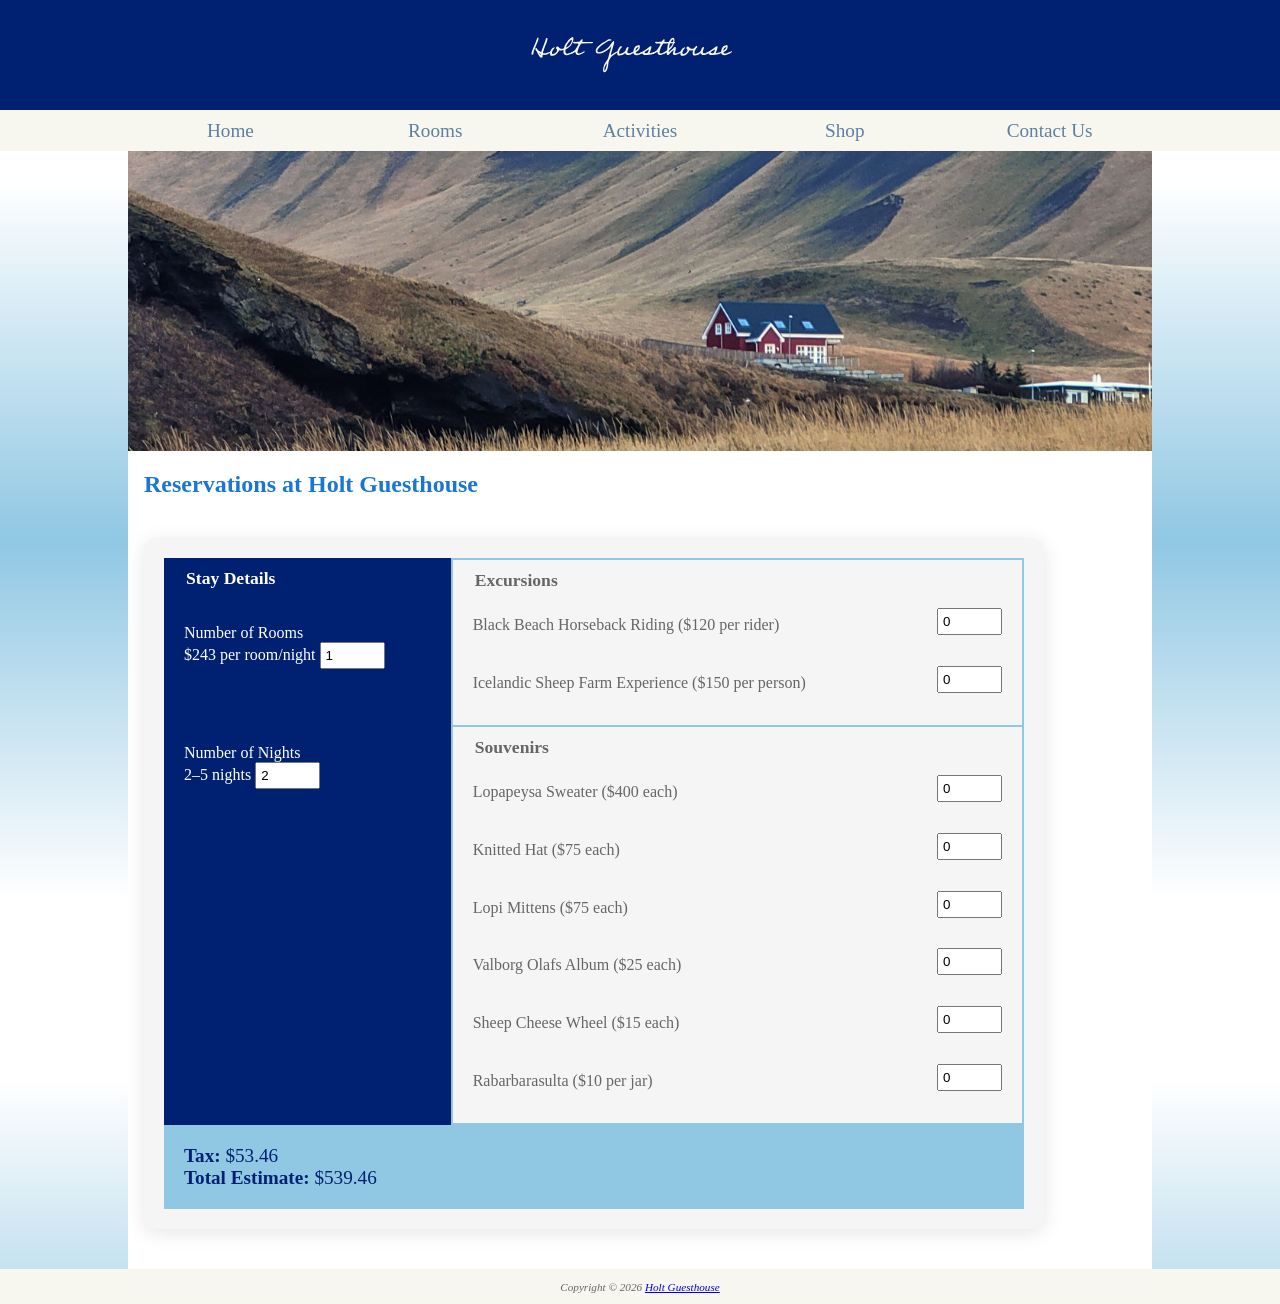
<file: reservations.html>
<!-- JavaScript 7th Edition
	Chapter 10
	Chapter Case Project

	Project6_Brice
	Author: Aubrey Brice
	Date: 5/4/26

	Filename: reservations.html-->
<!DOCTYPE html>
<html lang="en">
<head>
<title>Holt Guesthouse :: Reservations</title>
<meta charset="utf-8">
<meta name="viewport" content="width=device-width, initial-scale=1.0">
<link rel="stylesheet" href="css/global.css">
<link rel="stylesheet" href="css/reservations.css">
<script src="scripts/reservations.js" defer></script>
</head>
<body>
  <header>
    <h1>
  <a href="index.html" class="logo-link">
    <svg class="logo" viewBox="0 0 500 80" xmlns="http://www.w3.org/2000/svg">
     <g class="logo-shape">
        <path class="st0" d="M12.35,22.82c-1.3,3.89-4.18,9.15-4.46,13.03-.14,1.8-.07,4.68-2.59,4.68-1.58,0-2.02-1.01-2.02-2.52,0-2.38,1.15-5.83,1.94-7.99,2.23-6.26,5.4-12.17,7.7-18.36.72-1.94,3.02-9.29,4.75-10.37.14-.07.36-.14.5-.14,1.01,0,1.15,1.66,1.15,2.3,0,5.26-5.26,13.9-6.98,19.37ZM35.1,40.39c-1.08.22-2.16.36-3.24.36-.79,0-1.66-.14-2.45-.14-1.94,0,.58,6.41-2.88,6.41-.58,0-1.22-.14-1.8-.29-2.66-.79-6.84-8.14-7.78-10.58-.5-1.22-1.01-2.3-1.94-3.24-.43-.43-.79-.86-1.15-1.37-.79-1.22-1.87-2.66-1.87-4.18,0-1.08.86-2.59,2.02-2.59,1.22,0,2.23,2.02,2.74,2.95,1.3,2.38,3.31,3.31,5.47,4.75.43.29,2.66,1.94,3.17,1.94.29,0,.36-.94.36-1.15.94-3.89,3.17-9.5,4.75-13.32,1.15-2.95,2.3-5.9,3.38-8.93.58-1.66,1.3-3.38,1.66-5.11.29-1.37.5-3.67,2.38-3.67,1.37,0,1.8.5,1.8,1.87,0,2.02-1.01,5.18-1.66,7.06-.86,2.45-1.87,4.82-2.81,7.2-2.16,5.62-4.25,11.23-5.83,16.99-.07.14-.07.36-.07.58,0,.94,1.51,1.01,2.3,1.01h.29c1.3,0,2.59-.07,3.89-.22,1.8-.22,3.46-.72,5.11-1.37,1.22-.43,6.77-3.17,7.49-3.17.36,0,.43.5.43.72,0,3.02-11.09,7.06-13.75,7.49ZM21.42,36.79c-.14-.07-.5-.14-.58-.14,0,.58,1.87,3.96,2.59,3.96.43,0,1.15-.86,1.15-1.3,0-.72-2.52-2.09-3.17-2.52Z"/>
        <path class="st0" d="M46.47,31.39c1.08-2.45,3.89-5.76,6.26-6.84.58-.29,1.58-1.01,2.16-1.01.29,0,1.01.36,1.01.72,0,.58-2.3,3.46-2.95,4.25-2.38,2.74-3.02,5.98-3.02,8.35,0,1.08.43,2.02,1.66,2.02,2.23,0,5.69-1.66,7.7-4.03,1.66-1.94,2.23-3.53,2.23-4.75,0-1.37-.65-2.3-1.22-2.74-.79-.58-1.15-1.51-1.15-2.52,0-1.66,1.01-3.38,2.74-3.38,1.51,0,2.74.86,3.53,2.09.94,1.58,2.74,3.38,4.61,3.38h1.3c1.58,0,5.47-.58,5.83-2.16,1.44-6.19,4.97-11.38,9.07-16.2C87.88,6.69,93.78,0,96.66,0c1.51,0,2.02,2.3,2.02,3.46,0,2.09-.58,4.25-1.08,6.26-1.8,6.98-7.27,13.61-13.75,16.85-.72.43-1.51.72-2.3,1.08-.65.29-.79.72-.86,1.08-.14.94-.36,2.16-.36,3.31,0,2.95.86,5.98,3.96,5.98,2.59,0,5.62-1.22,8.06-2.09,1.22-.43,7.7-3.53,8.28-3.53.29,0,.36.58.36.79,0,1.73-4.03,3.74-5.4,4.46-3.53,1.8-7.92,3.74-11.95,3.74-1.08,0-2.38-.07-3.38-.5-1.58-.72-3.1-1.66-3.74-3.38-.14-.36-.22-.79-.29-1.22-.14-.72-.22-1.66-.22-2.74,0-1.22.07-2.3.14-3.31v-.29c0-.29-.07-.36-.58-.36-1.8.29-2.88.72-3.89.86-.5.07-1.08.07-1.51.07-2.16,0-3.46-.65-3.96-.65-.22,0-.29.22-.36.58-.72,1.94-1.73,3.6-1.87,3.82-1.22,1.8-3.1,3.53-4.68,4.82-2.59,2.09-6.62,3.74-9.79,3.74-3.46,0-4.1-2.38-4.1-5.4,0-2.3.14-3.89,1.08-6.05ZM94.93,8.85c.14-.5.22-1.01.22-1.51s-.07-1.15-.72-1.15c-1.8,0-5.83,5.11-6.84,6.41-2.59,3.24-4.75,6.7-5.83,10.73-.07.14-.07.29-.07.43,0,.22.07.36.29.36.07,0,.14,0,.29-.07,6.48-2.81,11.09-8.21,12.67-15.19Z"/>
        <path class="st0" d="M142.45,13.53c-.79.94-7.63.86-11.81.94l-10.66.22c-1.01,0-2.09,0-3.02.22-.36.07-.65.22-.86.43-3.17,2.95-8.14,15.27-8.14,19.59,0,1.37.43,2.52,1.94,2.52.36,0,.65-.07.94-.14,3.24-.65,6.26-2.02,9.14-3.46.79-.36,2.81-1.51,3.67-1.51.43,0,.5.29.5.65,0,2.3-3.02,3.46-4.68,4.32-3.53,1.94-7.06,3.53-11.09,3.53-2.45,0-4.46-1.87-4.68-4.25-.07-.72-.14-1.44-.36-2.16-.07-.22-.22-.29-.43-.29-1.51,0-5.11,3.24-8.35,3.24-.43,0-1.8-.14-1.8-.79,0-.36.29-.65.5-.86.36-.29,2.23-1.15,2.74-1.44,1.58-.86,3.17-1.87,4.54-3.02,2.45-1.94,3.82-4.82,5.54-7.42,1.08-1.58,3.89-6.12,3.89-8.14,0-.58-.94-.72-1.8-.72-.58,0-1.15.07-1.44.07h-1.3c-2.81,0-7.7-.14-7.7-2.38,0-1.66,1.66-2.16,3.02-2.16,1.66,0,2.45.65,4.25.65,2.3,0,4.61-.22,6.91-.22,1.58,0,2.3-2.3,3.1-3.38.58-.86,2.23-2.38,3.31-2.38.94,0,1.3,1.01,1.3,1.8,0,1.37-1.01,2.81-1.01,3.53,0,.22.14.29.36.29,1.73.36,3.6.36,5.33.36h.86c2.66,0,5.33-.07,7.99-.07h8.21c.58,0,1.87.07,1.87.86,0,.58-.5,1.22-.79,1.58Z"/>
        <path class="st0" d="M195.15,37.66c-1.87,1.01-3.67,2.09-5.4,3.24-5.69,3.89-6.91,6.34-9.79,12.24-1.87,3.89-1.66,8.57-2.52,12.75-.79,4.03-2.74,13.97-8.14,13.97-2.95,0-3.38-2.52-3.38-4.97,0-4.97,2.38-12.46,5.18-16.49,1.66-2.45,5.69-7.49,6.41-10.37,1.51-6.26,3.46-12.38,5.18-18.58.65-2.52,1.51-5.04,2.09-7.63,0-.14.07-.29.07-.5,0-.07,0-.29-.22-.29-.36,0-.72.72-.79.94-.86,1.44-3.02,3.6-4.25,4.68-6.05,5.62-14.69,11.09-23.19,11.09-4.18,0-7.06-1.01-7.06-5.76s3.02-8.71,6.41-11.52c3.67-3.1,7.06-6.62,11.45-8.57,1.87-.86,3.6-1.8,5.26-2.95,2.09-1.37,3.82-2.81,6.26-3.6.94-.29,1.87-.43,2.88-.43,1.51,0,3.46.72,3.46,2.52,0,.43-.43.5-.86.5s-.86-.07-1.08-.07c-1.94,0-3.53.58-5.26,1.51-6.12,3.38-24.84,14.98-24.84,22.54,0,1.94,1.66,2.52,3.31,2.52,1.8,0,3.89-.58,5.62-1.15,7.27-2.3,11.74-4.82,16.92-10.37,1.01-1.08,1.87-2.3,2.74-3.53.94-1.3,6.91-10.3,8.14-10.3,1.37,0,1.44,1.66,1.44,2.59,0,2.38-.65,4.75-1.3,6.98-1.08,3.74-5.98,18.72-5.98,21.53,0,.22.14.65.5.65.29,0,.65-.43.86-.58,1.58-1.3,3.17-2.38,4.97-3.31,1.73-.94,8.21-4.46,9.72-4.46.36,0,.65.36.65.72,0,1.44-4.32,3.82-5.47,4.46ZM174.27,60.19c-.72,0-3.02,5.33-3.31,5.98-1.15,2.59-1.87,4.32-2.09,7.2v1.01c0,.36,0,1.94.65,1.94,1.08,0,2.52-4.1,2.81-4.9,1.22-3.24,2.16-6.91,2.16-10.58,0-.29,0-.65-.22-.65Z"/>
        <path class="st0" d="M232.3,37.8c-2.88,1.44-6.7,3.24-9.94,3.24-.72,0-1.44-.07-2.16-.36-1.8-.65-2.38-1.44-3.31-3.02-.07-.22-.29-.5-.72-.5-.5.14-2.38,1.44-3.02,1.8-2.3,1.22-4.75,2.16-7.34,2.74-1.3.29-2.59.58-3.89.58-2.38,0-2.81-1.01-3.38-3.02-.29-1.01-.43-2.09-.43-3.17,0-1.51.29-3.02.79-4.46,1.22-3.17,3.6-8.35,6.55-10.3.5-.36,1.15-.72,1.8-.72,1.08,0,1.37,1.51,1.37,2.3,0,1.01-2.81,3.67-3.53,4.68-.72.94-1.22,2.02-1.66,3.17-.58,1.51-1.08,3.38-1.08,4.97,0,1.44.43,2.59,2.02,2.59.58,0,1.15-.14,1.66-.29,3.38-1.08,10.22-4.1,11.3-7.85.58-1.94,2.16-7.63,4.82-7.63,1.15,0,1.94,1.08,1.94,2.16,0,1.44-2.81,5.9-2.81,9.22,0,2.09,1.08,3.1,3.17,3.1,2.3,0,5.69-1.37,7.85-2.23,1.22-.58,4.18-2.23,5.4-2.23.5,0,.58.14.58.58,0,2.16-4.46,3.89-5.98,4.68Z"/>
        <path class="st0" d="M257.94,35.28c-3.46,2.74-11.3,6.19-15.63,6.19s-7.49-2.23-7.49-6.7c0-1.73.36-3.46.79-5.11.72-2.59,1.15-4.82,2.95-6.84,1.58-1.73,3.02-2.88,5.26-3.53.94-.22,1.8-.36,2.74-.79.29-.07.5-.14.86-.14,1.8,0,2.3,2.45,2.3,3.82,0,.79-.07,1.51-.29,2.3-1.01,4.32-1.8,5.26-5.54,7.78-.65.43-3.67,2.02-3.67,2.95,0,1.87,1.87,2.38,3.46,2.38s3.02-.36,4.46-.86c2.09-.65,4.18-1.51,6.26-2.45,1.22-.5,2.38-1.22,3.6-1.73.36-.07.65-.22.94-.22.43,0,.65.22.65.58,0,.94-1.01,1.87-1.66,2.38ZM245.69,22.82c-.65,0-1.44.5-1.94.86-2.16,1.37-3.89,3.6-3.89,6.41,0,.22,0,.43.29.43,1.22,0,4.61-3.24,5.26-4.32.43-.72.94-1.8.94-2.59,0-.43-.22-.79-.65-.79Z"/>
        <path class="st0" d="M283.93,36.65c-5.54,3.38-11.95,4.03-18.29,4.46h-1.73c-1.94,0-6.98-.36-7.92-2.52-.07-.29-.36-1.66-.65-1.66-.43,0-1.51.43-2.38.43-.43,0-1.87-.07-1.87-.79,0-.36.29-.65.5-.86.43-.36,2.23-1.22,2.74-1.51,1.58-.86,3.1-1.8,4.54-2.88,3.02-2.23,6.26-4.25,9.22-6.48,1.3-.94,4.46-3.89,6.05-3.89,1.15,0,1.87.65,1.87,1.87,0,1.15-.36,2.45-.72,3.6-.5,1.87-1.08,3.67-1.8,5.47l-1.15,2.59c-.14.43-.5,1.08-.5,1.51,0,.65.79.72,1.22.72,1.8,0,4.68-.79,6.41-1.3,1.51-.5,6.91-3.24,7.49-3.24.43,0,.65.29.65.65,0,1.44-2.66,3.24-3.67,3.82ZM269.81,28.37c-.72,0-3.17,1.94-3.89,2.38-.86.58-5.33,3.24-5.62,4.25,0,.14-.07.29-.07.5,0,1.3,1.94,1.44,3.02,1.44l1.22-.07c3.02,0,2.81-1.01,4.1-3.31.65-1.3,1.51-3.31,1.51-4.75,0-.22,0-.43-.29-.43Z"/>
        <path class="st0" d="M328.93,13.53c-.79.94-7.63.86-11.81.94l-10.66.22c-1.01,0-2.09,0-3.02.22-.36.07-.65.22-.86.43-3.17,2.95-8.14,15.27-8.14,19.59,0,1.37.43,2.52,1.94,2.52.36,0,.65-.07.94-.14,3.24-.65,6.26-2.02,9.14-3.46.79-.36,2.81-1.51,3.67-1.51.43,0,.5.29.5.65,0,2.3-3.02,3.46-4.68,4.32-3.53,1.94-7.06,3.53-11.09,3.53-2.45,0-4.46-1.87-4.68-4.25-.07-.72-.14-1.44-.36-2.16-.07-.22-.22-.29-.43-.29-1.51,0-5.11,3.24-8.35,3.24-.43,0-1.8-.14-1.8-.79,0-.36.29-.65.5-.86.36-.29,2.23-1.15,2.74-1.44,1.58-.86,3.17-1.87,4.54-3.02,2.45-1.94,3.82-4.82,5.54-7.42,1.08-1.58,3.89-6.12,3.89-8.14,0-.58-.94-.72-1.8-.72-.58,0-1.15.07-1.44.07h-1.3c-2.81,0-7.71-.14-7.71-2.38,0-1.66,1.66-2.16,3.02-2.16,1.66,0,2.45.65,4.25.65,2.3,0,4.61-.22,6.91-.22,1.58,0,2.3-2.3,3.1-3.38.58-.86,2.23-2.38,3.31-2.38.94,0,1.3,1.01,1.3,1.8,0,1.37-1.01,2.81-1.01,3.53,0,.22.14.29.36.29,1.73.36,3.6.36,5.33.36h.86c2.66,0,5.33-.07,7.99-.07h8.21c.58,0,1.87.07,1.87.86,0,.58-.5,1.22-.79,1.58Z"/>
        <path class="st0" d="M332.89,40.32c-1.22.29-2.59.58-3.89.58-2.66,0-4.25-1.22-4.25-4.03,0-2.23,1.73-4.25,1.73-5.83,0-.14,0-.65-.29-.65-.58,0-5.83,4.61-6.62,5.18-1.66,1.37-3.38,2.74-4.39,4.61-.36.65-1.3.86-2.02.86-1.08,0-2.38-.58-2.38-1.87,0-.72.22-1.44.22-2.23v-.58c0-.58-.07-1.37-.43-1.37-.14,0-3.82,2.38-6.19,2.38-.43,0-1.8-.14-1.8-.79,0-.36.29-.65.5-.86.36-.29,2.23-1.15,2.74-1.44,1.58-.86,3.1-1.87,4.54-3.02,1.73-1.37,1.66-4.03,1.87-6.12.58-6.7,1.51-10.94,5.18-16.92,1.44-2.38,4.54-6.48,7.71-6.48s3.17,3.46,3.17,5.69c0,6.41-2.52,12.75-6.84,17.43-.72.72-5.47,5.54-5.83,6.19-.14.22-.07.36-.14.58-.07.43-.29,1.01-.29,1.51,0,.43.36.5.72.5h.58c.86-.14,3.31-2.59,4.03-3.24l2.45-2.02c.86-.72,1.66-1.44,2.45-2.23.94-1.01,2.23-3.31,3.82-3.31,1.73,0,2.23,1.22,2.23,2.81,0,1.73-.36,3.6-.72,5.26-.22,1.15-1.66,4.97-1.66,5.54,0,.65.79.72,1.3.72,5.47,0,12.6-4.75,14.11-4.75.29,0,.43.5.43.79,0,2.59-9.72,6.48-12.03,7.13ZM324.53,5.83c-1.08,0-2.3,1.51-2.81,2.3-3.6,5.4-4.68,9.5-5.4,15.77,0,.14-.07.29-.07.43,0,.22.07.65.36.65.94,0,4.32-4.54,4.97-5.33,2.38-3.02,4.1-7.56,4.1-11.38,0-.79-.07-2.45-1.15-2.45Z"/>
        <path class="st0" d="M342.96,31.39c1.08-2.45,3.89-5.76,6.26-6.84.58-.29,1.58-1.01,2.16-1.01.29,0,1.01.36,1.01.72,0,.58-2.3,3.46-2.95,4.25-2.38,2.74-3.02,5.98-3.02,8.35,0,1.08.43,2.02,1.66,2.02,2.23,0,5.69-1.66,7.7-4.03,1.66-1.94,2.23-3.53,2.23-4.75,0-1.37-.65-2.3-1.22-2.74-.79-.58-1.15-1.51-1.15-2.52,0-1.66,1.01-3.38,2.74-3.38,1.51,0,2.74.86,3.53,2.09.94,1.58,2.74,3.38,4.61,3.38,5.26,0,6.62-1.51,7.56-2.66l.79-.94c.65-.79,1.37-1.51,2.09-2.02.5-.36,1.15-.72,1.8-.72,1.08,0,1.37,1.51,1.37,2.3,0,1.01-2.81,3.67-3.53,4.68-.72.94-1.22,2.02-1.66,3.17-.58,1.51-1.08,3.38-1.08,4.97,0,1.44.43,2.59,2.02,2.59.58,0,1.15-.14,1.66-.29,3.38-1.08,10.22-4.1,11.31-7.85.58-1.94,2.16-7.63,4.82-7.63,1.15,0,1.94,1.08,1.94,2.16,0,1.44-2.81,5.9-2.81,9.22,0,2.09,1.08,3.1,3.17,3.1,2.3,0,5.69-1.37,7.85-2.23,1.22-.58,4.18-2.23,5.4-2.23.5,0,.58.14.58.58,0,2.16-4.46,3.89-5.98,4.68-2.88,1.44-6.7,3.24-9.94,3.24-.72,0-1.44-.07-2.16-.36-1.8-.65-2.38-1.44-3.31-3.02-.07-.22-.29-.5-.72-.5-.5.14-2.38,1.44-3.02,1.8-2.3,1.22-4.75,2.16-7.34,2.74-1.3.29-2.59.58-3.89.58-2.38,0-2.81-1.01-3.38-3.02-.29-1.01-.43-2.09-.43-3.17,0-1.51.29-3.02.79-4.46.14-.43.5-1.15.5-1.44,0-.14-.07-.22-.22-.22s-.29,0-.58.14c-1.37.36-2.45.43-3.24.43-2.67,0-3.89-.65-4.18-.65-.22,0-.29.22-.36.58-.72,1.94-1.73,3.6-1.87,3.82-1.22,1.8-3.1,3.53-4.68,4.82-2.59,2.09-6.62,3.74-9.79,3.74-3.46,0-4.1-2.38-4.1-5.4,0-2.3.14-3.89,1.08-6.05Z"/>
        <path class="st0" d="M434.26,36.65c-5.54,3.38-11.95,4.03-18.29,4.46h-1.73c-1.94,0-6.99-.36-7.92-2.52-.07-.29-.36-1.66-.65-1.66-.43,0-1.51.43-2.38.43-.43,0-1.87-.07-1.87-.79,0-.36.29-.65.5-.86.43-.36,2.23-1.22,2.74-1.51,1.58-.86,3.1-1.8,4.54-2.88,3.02-2.23,6.26-4.25,9.22-6.48,1.3-.94,4.46-3.89,6.05-3.89,1.15,0,1.87.65,1.87,1.87,0,1.15-.36,2.45-.72,3.6-.5,1.87-1.08,3.67-1.8,5.47l-1.15,2.59c-.14.43-.5,1.08-.5,1.51,0,.65.79.72,1.22.72,1.8,0,4.68-.79,6.41-1.3,1.51-.5,6.91-3.24,7.49-3.24.43,0,.65.29.65.65,0,1.44-2.66,3.24-3.67,3.82ZM420.15,28.37c-.72,0-3.17,1.94-3.89,2.38-.86.58-5.33,3.24-5.62,4.25,0,.14-.07.29-.07.5,0,1.3,1.94,1.44,3.02,1.44l1.22-.07c3.02,0,2.81-1.01,4.1-3.31.65-1.3,1.51-3.31,1.51-4.75,0-.22,0-.43-.29-.43Z"/>
        <path class="st0" d="M457.52,35.28c-3.46,2.74-11.31,6.19-15.63,6.19s-7.49-2.23-7.49-6.7c0-1.73.36-3.46.79-5.11.72-2.59,1.15-4.82,2.95-6.84,1.58-1.73,3.02-2.88,5.26-3.53.94-.22,1.8-.36,2.74-.79.29-.07.5-.14.86-.14,1.8,0,2.3,2.45,2.3,3.82,0,.79-.07,1.51-.29,2.3-1.01,4.32-1.8,5.26-5.54,7.78-.65.43-3.67,2.02-3.67,2.95,0,1.87,1.87,2.38,3.46,2.38s3.02-.36,4.46-.86c2.09-.65,4.18-1.51,6.26-2.45,1.22-.5,2.38-1.22,3.6-1.73.36-.07.65-.22.94-.22.43,0,.65.22.65.58,0,.94-1.01,1.87-1.66,2.38ZM445.28,22.82c-.65,0-1.44.5-1.94.86-2.16,1.37-3.89,3.6-3.89,6.41,0,.22,0,.43.29.43,1.22,0,4.61-3.24,5.26-4.32.43-.72.94-1.8.94-2.59,0-.43-.22-.79-.65-.79Z"/>
     </g>
    </svg>
  </a>
</h1>
  </header>
  <nav>
    <ul>
      <li><a href="index.html">Home</a></li>
      <li><a href="rooms.html">Rooms</a></li>
      <li><a href="activities.html">Activities</a></li>
      <li><a href="shop.html">Shop</a></li>
      <li><a href="contactus.html">Contact Us</a></li>	
    </ul>
  </nav>
  <div id="wrapper">
  <div id="reshero">
  </div>
  <main>
    <h2>Reservations at Holt Guesthouse</h2>
<div class="card">
  <form id="estimateform">
    <div class="layout">
    <!-- Stay Details -->
      <fieldset class="stay">
       <legend>Stay Details</legend>
       <br><br>
        <label>
        Number of Rooms
        <br>$243 per room/night
        <input type="number" id="rooms" min="1" max="3" value="1">
       </label>
        <p><br><br></p>
        <label>
        Number of Nights
        <br>2–5 nights
        <input type="number" id="nights" min="2" max="5" value="2">
       </label>
      </fieldset>

    <!-- Optional Add-on Excursions -->
    <fieldset class="excursions">
      <legend>Excursions</legend>
      <br>
      <label>
        Black Beach Horseback Riding ($120 per rider)
        <input type="number" id="horseTour" min="0" max="6" value="0">
      </label>
      <br>
      <label>
        Icelandic Sheep Farm Experience ($150 per person)
        <input type="number" id="farmTour" min="0" max="6" value="0">
      </label>
    </fieldset>

    <!-- Souvenirs -->
    <fieldset class="souvenirs">
      <legend>Souvenirs</legend>
      <br>
      <label>
        Lopapeysa Sweater ($400 each)
        <input type="number" id="sweater" min="0" max="6" value="0">
      </label>
      <br>
      <label>
        Knitted Hat ($75 each)
        <input type="number" id="hat" min="0" max="6" value="0">
      </label>
      <br>
      <label>
        Lopi Mittens ($75 each)
        <input type="number" id="mittens" min="0" max="6" value="0">
      </label>
      <br>
      <label>
        Valborg Olafs Album ($25 each)
        <input type="number" id="album" min="0" max="3" value="0">
      </label>
      <br>
      <label>
        Sheep Cheese Wheel ($15 each)
        <input type="number" id="cheese" min="0" max="3" value="0">
      </label>
      <br>
      <label>
        Rabarbarasulta ($10 per jar)
        <input type="number" id="jam" min="0" max="3" value="0">
      </label>
    </fieldset>
    <!-- Taxes and Total -->
    <div class="total-box">
       <p class="tax-line">Tax: <span id="tax">$0</span></p>
        <p class="total-line">Total Estimate: <span id="estimate">$0</span></p>
    </div>
   </div>
  </form>
</div>
  </main>
</div>
<footer>
Copyright &copy; 2026 <a href="mailto:a0449263@amarillocollege.com">Holt Guesthouse</a>
  </footer>
</body>
</html>
</file>
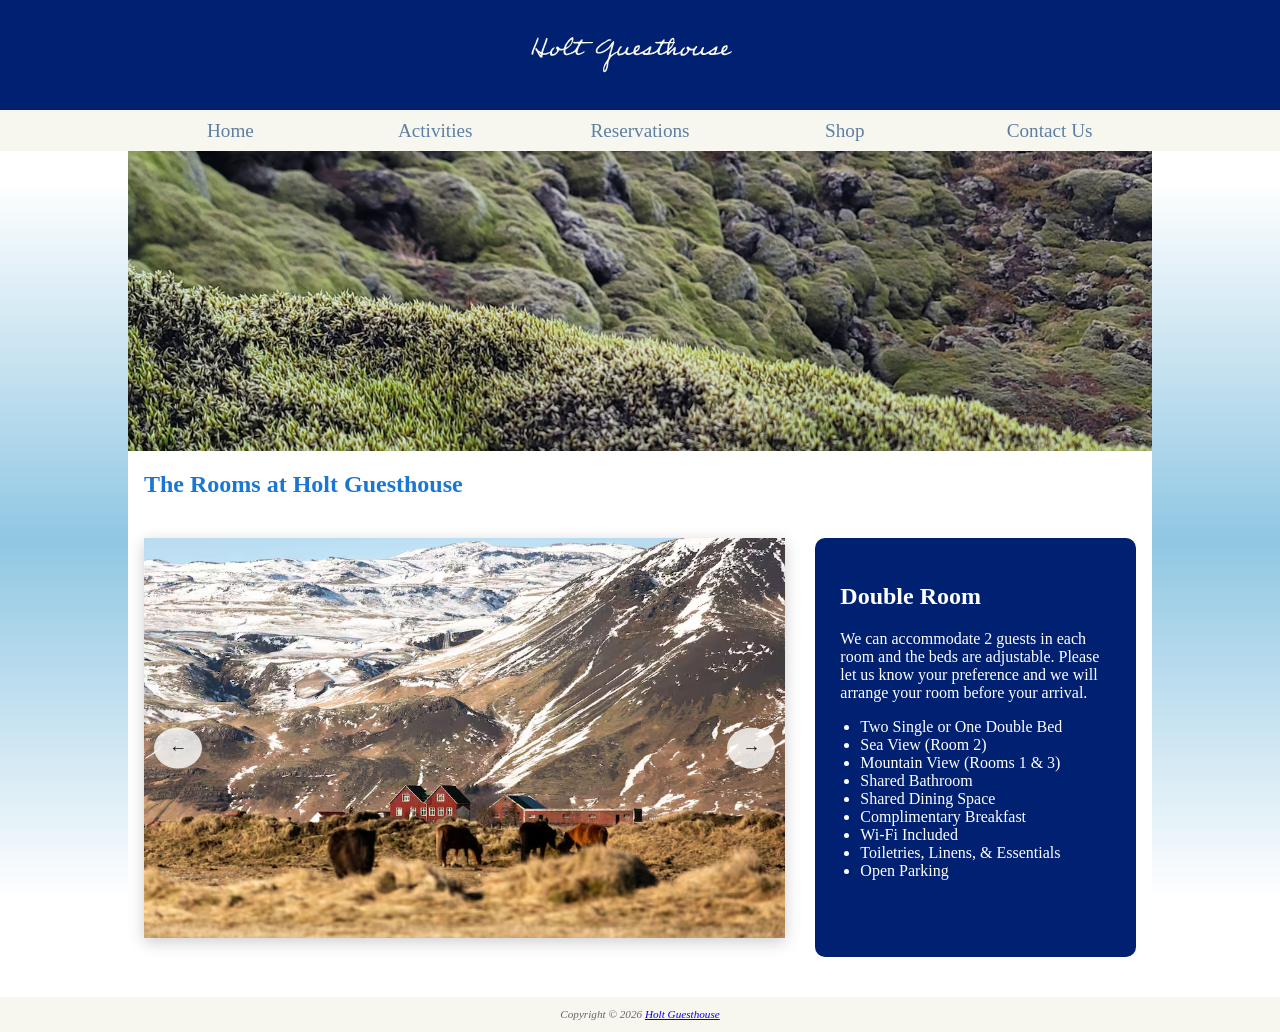
<file: rooms.html>
<!-- JavaScript 7th Edition
	Chapter 10
	Chapter Case Project

	Project6_Brice
	Author: Aubrey Brice
	Date: 5/4/26

	Filename: rooms.html-->
<!DOCTYPE html>
<html lang="en">
<head>
<title>Holt Guesthouse :: Rooms</title>
<meta charset="utf-8">
<meta name="viewport" content="width=device-width, initial-scale=1.0">
<link href="css/global.css" rel="stylesheet">
<link href="css/lightbox.css" rel="stylesheet">
<script src="scripts/lightbox.js" defer></script>
<script src="scripts/lightbox_data.js" defer></script>
</head>
<body>

  <header>
    <h1>
  <a href="index.html" class="logo-link">
    <svg class="logo" viewBox="0 0 500 80" xmlns="http://www.w3.org/2000/svg">
     <g class="logo-shape">
        <path class="st0" d="M12.35,22.82c-1.3,3.89-4.18,9.15-4.46,13.03-.14,1.8-.07,4.68-2.59,4.68-1.58,0-2.02-1.01-2.02-2.52,0-2.38,1.15-5.83,1.94-7.99,2.23-6.26,5.4-12.17,7.7-18.36.72-1.94,3.02-9.29,4.75-10.37.14-.07.36-.14.5-.14,1.01,0,1.15,1.66,1.15,2.3,0,5.26-5.26,13.9-6.98,19.37ZM35.1,40.39c-1.08.22-2.16.36-3.24.36-.79,0-1.66-.14-2.45-.14-1.94,0,.58,6.41-2.88,6.41-.58,0-1.22-.14-1.8-.29-2.66-.79-6.84-8.14-7.78-10.58-.5-1.22-1.01-2.3-1.94-3.24-.43-.43-.79-.86-1.15-1.37-.79-1.22-1.87-2.66-1.87-4.18,0-1.08.86-2.59,2.02-2.59,1.22,0,2.23,2.02,2.74,2.95,1.3,2.38,3.31,3.31,5.47,4.75.43.29,2.66,1.94,3.17,1.94.29,0,.36-.94.36-1.15.94-3.89,3.17-9.5,4.75-13.32,1.15-2.95,2.3-5.9,3.38-8.93.58-1.66,1.3-3.38,1.66-5.11.29-1.37.5-3.67,2.38-3.67,1.37,0,1.8.5,1.8,1.87,0,2.02-1.01,5.18-1.66,7.06-.86,2.45-1.87,4.82-2.81,7.2-2.16,5.62-4.25,11.23-5.83,16.99-.07.14-.07.36-.07.58,0,.94,1.51,1.01,2.3,1.01h.29c1.3,0,2.59-.07,3.89-.22,1.8-.22,3.46-.72,5.11-1.37,1.22-.43,6.77-3.17,7.49-3.17.36,0,.43.5.43.72,0,3.02-11.09,7.06-13.75,7.49ZM21.42,36.79c-.14-.07-.5-.14-.58-.14,0,.58,1.87,3.96,2.59,3.96.43,0,1.15-.86,1.15-1.3,0-.72-2.52-2.09-3.17-2.52Z"/>
        <path class="st0" d="M46.47,31.39c1.08-2.45,3.89-5.76,6.26-6.84.58-.29,1.58-1.01,2.16-1.01.29,0,1.01.36,1.01.72,0,.58-2.3,3.46-2.95,4.25-2.38,2.74-3.02,5.98-3.02,8.35,0,1.08.43,2.02,1.66,2.02,2.23,0,5.69-1.66,7.7-4.03,1.66-1.94,2.23-3.53,2.23-4.75,0-1.37-.65-2.3-1.22-2.74-.79-.58-1.15-1.51-1.15-2.52,0-1.66,1.01-3.38,2.74-3.38,1.51,0,2.74.86,3.53,2.09.94,1.58,2.74,3.38,4.61,3.38h1.3c1.58,0,5.47-.58,5.83-2.16,1.44-6.19,4.97-11.38,9.07-16.2C87.88,6.69,93.78,0,96.66,0c1.51,0,2.02,2.3,2.02,3.46,0,2.09-.58,4.25-1.08,6.26-1.8,6.98-7.27,13.61-13.75,16.85-.72.43-1.51.72-2.3,1.08-.65.29-.79.72-.86,1.08-.14.94-.36,2.16-.36,3.31,0,2.95.86,5.98,3.96,5.98,2.59,0,5.62-1.22,8.06-2.09,1.22-.43,7.7-3.53,8.28-3.53.29,0,.36.58.36.79,0,1.73-4.03,3.74-5.4,4.46-3.53,1.8-7.92,3.74-11.95,3.74-1.08,0-2.38-.07-3.38-.5-1.58-.72-3.1-1.66-3.74-3.38-.14-.36-.22-.79-.29-1.22-.14-.72-.22-1.66-.22-2.74,0-1.22.07-2.3.14-3.31v-.29c0-.29-.07-.36-.58-.36-1.8.29-2.88.72-3.89.86-.5.07-1.08.07-1.51.07-2.16,0-3.46-.65-3.96-.65-.22,0-.29.22-.36.58-.72,1.94-1.73,3.6-1.87,3.82-1.22,1.8-3.1,3.53-4.68,4.82-2.59,2.09-6.62,3.74-9.79,3.74-3.46,0-4.1-2.38-4.1-5.4,0-2.3.14-3.89,1.08-6.05ZM94.93,8.85c.14-.5.22-1.01.22-1.51s-.07-1.15-.72-1.15c-1.8,0-5.83,5.11-6.84,6.41-2.59,3.24-4.75,6.7-5.83,10.73-.07.14-.07.29-.07.43,0,.22.07.36.29.36.07,0,.14,0,.29-.07,6.48-2.81,11.09-8.21,12.67-15.19Z"/>
        <path class="st0" d="M142.45,13.53c-.79.94-7.63.86-11.81.94l-10.66.22c-1.01,0-2.09,0-3.02.22-.36.07-.65.22-.86.43-3.17,2.95-8.14,15.27-8.14,19.59,0,1.37.43,2.52,1.94,2.52.36,0,.65-.07.94-.14,3.24-.65,6.26-2.02,9.14-3.46.79-.36,2.81-1.51,3.67-1.51.43,0,.5.29.5.65,0,2.3-3.02,3.46-4.68,4.32-3.53,1.94-7.06,3.53-11.09,3.53-2.45,0-4.46-1.87-4.68-4.25-.07-.72-.14-1.44-.36-2.16-.07-.22-.22-.29-.43-.29-1.51,0-5.11,3.24-8.35,3.24-.43,0-1.8-.14-1.8-.79,0-.36.29-.65.5-.86.36-.29,2.23-1.15,2.74-1.44,1.58-.86,3.17-1.87,4.54-3.02,2.45-1.94,3.82-4.82,5.54-7.42,1.08-1.58,3.89-6.12,3.89-8.14,0-.58-.94-.72-1.8-.72-.58,0-1.15.07-1.44.07h-1.3c-2.81,0-7.7-.14-7.7-2.38,0-1.66,1.66-2.16,3.02-2.16,1.66,0,2.45.65,4.25.65,2.3,0,4.61-.22,6.91-.22,1.58,0,2.3-2.3,3.1-3.38.58-.86,2.23-2.38,3.31-2.38.94,0,1.3,1.01,1.3,1.8,0,1.37-1.01,2.81-1.01,3.53,0,.22.14.29.36.29,1.73.36,3.6.36,5.33.36h.86c2.66,0,5.33-.07,7.99-.07h8.21c.58,0,1.87.07,1.87.86,0,.58-.5,1.22-.79,1.58Z"/>
        <path class="st0" d="M195.15,37.66c-1.87,1.01-3.67,2.09-5.4,3.24-5.69,3.89-6.91,6.34-9.79,12.24-1.87,3.89-1.66,8.57-2.52,12.75-.79,4.03-2.74,13.97-8.14,13.97-2.95,0-3.38-2.52-3.38-4.97,0-4.97,2.38-12.46,5.18-16.49,1.66-2.45,5.69-7.49,6.41-10.37,1.51-6.26,3.46-12.38,5.18-18.58.65-2.52,1.51-5.04,2.09-7.63,0-.14.07-.29.07-.5,0-.07,0-.29-.22-.29-.36,0-.72.72-.79.94-.86,1.44-3.02,3.6-4.25,4.68-6.05,5.62-14.69,11.09-23.19,11.09-4.18,0-7.06-1.01-7.06-5.76s3.02-8.71,6.41-11.52c3.67-3.1,7.06-6.62,11.45-8.57,1.87-.86,3.6-1.8,5.26-2.95,2.09-1.37,3.82-2.81,6.26-3.6.94-.29,1.87-.43,2.88-.43,1.51,0,3.46.72,3.46,2.52,0,.43-.43.5-.86.5s-.86-.07-1.08-.07c-1.94,0-3.53.58-5.26,1.51-6.12,3.38-24.84,14.98-24.84,22.54,0,1.94,1.66,2.52,3.31,2.52,1.8,0,3.89-.58,5.62-1.15,7.27-2.3,11.74-4.82,16.92-10.37,1.01-1.08,1.87-2.3,2.74-3.53.94-1.3,6.91-10.3,8.14-10.3,1.37,0,1.44,1.66,1.44,2.59,0,2.38-.65,4.75-1.3,6.98-1.08,3.74-5.98,18.72-5.98,21.53,0,.22.14.65.5.65.29,0,.65-.43.86-.58,1.58-1.3,3.17-2.38,4.97-3.31,1.73-.94,8.21-4.46,9.72-4.46.36,0,.65.36.65.72,0,1.44-4.32,3.82-5.47,4.46ZM174.27,60.19c-.72,0-3.02,5.33-3.31,5.98-1.15,2.59-1.87,4.32-2.09,7.2v1.01c0,.36,0,1.94.65,1.94,1.08,0,2.52-4.1,2.81-4.9,1.22-3.24,2.16-6.91,2.16-10.58,0-.29,0-.65-.22-.65Z"/>
        <path class="st0" d="M232.3,37.8c-2.88,1.44-6.7,3.24-9.94,3.24-.72,0-1.44-.07-2.16-.36-1.8-.65-2.38-1.44-3.31-3.02-.07-.22-.29-.5-.72-.5-.5.14-2.38,1.44-3.02,1.8-2.3,1.22-4.75,2.16-7.34,2.74-1.3.29-2.59.58-3.89.58-2.38,0-2.81-1.01-3.38-3.02-.29-1.01-.43-2.09-.43-3.17,0-1.51.29-3.02.79-4.46,1.22-3.17,3.6-8.35,6.55-10.3.5-.36,1.15-.72,1.8-.72,1.08,0,1.37,1.51,1.37,2.3,0,1.01-2.81,3.67-3.53,4.68-.72.94-1.22,2.02-1.66,3.17-.58,1.51-1.08,3.38-1.08,4.97,0,1.44.43,2.59,2.02,2.59.58,0,1.15-.14,1.66-.29,3.38-1.08,10.22-4.1,11.3-7.85.58-1.94,2.16-7.63,4.82-7.63,1.15,0,1.94,1.08,1.94,2.16,0,1.44-2.81,5.9-2.81,9.22,0,2.09,1.08,3.1,3.17,3.1,2.3,0,5.69-1.37,7.85-2.23,1.22-.58,4.18-2.23,5.4-2.23.5,0,.58.14.58.58,0,2.16-4.46,3.89-5.98,4.68Z"/>
        <path class="st0" d="M257.94,35.28c-3.46,2.74-11.3,6.19-15.63,6.19s-7.49-2.23-7.49-6.7c0-1.73.36-3.46.79-5.11.72-2.59,1.15-4.82,2.95-6.84,1.58-1.73,3.02-2.88,5.26-3.53.94-.22,1.8-.36,2.74-.79.29-.07.5-.14.86-.14,1.8,0,2.3,2.45,2.3,3.82,0,.79-.07,1.51-.29,2.3-1.01,4.32-1.8,5.26-5.54,7.78-.65.43-3.67,2.02-3.67,2.95,0,1.87,1.87,2.38,3.46,2.38s3.02-.36,4.46-.86c2.09-.65,4.18-1.51,6.26-2.45,1.22-.5,2.38-1.22,3.6-1.73.36-.07.65-.22.94-.22.43,0,.65.22.65.58,0,.94-1.01,1.87-1.66,2.38ZM245.69,22.82c-.65,0-1.44.5-1.94.86-2.16,1.37-3.89,3.6-3.89,6.41,0,.22,0,.43.29.43,1.22,0,4.61-3.24,5.26-4.32.43-.72.94-1.8.94-2.59,0-.43-.22-.79-.65-.79Z"/>
        <path class="st0" d="M283.93,36.65c-5.54,3.38-11.95,4.03-18.29,4.46h-1.73c-1.94,0-6.98-.36-7.92-2.52-.07-.29-.36-1.66-.65-1.66-.43,0-1.51.43-2.38.43-.43,0-1.87-.07-1.87-.79,0-.36.29-.65.5-.86.43-.36,2.23-1.22,2.74-1.51,1.58-.86,3.1-1.8,4.54-2.88,3.02-2.23,6.26-4.25,9.22-6.48,1.3-.94,4.46-3.89,6.05-3.89,1.15,0,1.87.65,1.87,1.87,0,1.15-.36,2.45-.72,3.6-.5,1.87-1.08,3.67-1.8,5.47l-1.15,2.59c-.14.43-.5,1.08-.5,1.51,0,.65.79.72,1.22.72,1.8,0,4.68-.79,6.41-1.3,1.51-.5,6.91-3.24,7.49-3.24.43,0,.65.29.65.65,0,1.44-2.66,3.24-3.67,3.82ZM269.81,28.37c-.72,0-3.17,1.94-3.89,2.38-.86.58-5.33,3.24-5.62,4.25,0,.14-.07.29-.07.5,0,1.3,1.94,1.44,3.02,1.44l1.22-.07c3.02,0,2.81-1.01,4.1-3.31.65-1.3,1.51-3.31,1.51-4.75,0-.22,0-.43-.29-.43Z"/>
        <path class="st0" d="M328.93,13.53c-.79.94-7.63.86-11.81.94l-10.66.22c-1.01,0-2.09,0-3.02.22-.36.07-.65.22-.86.43-3.17,2.95-8.14,15.27-8.14,19.59,0,1.37.43,2.52,1.94,2.52.36,0,.65-.07.94-.14,3.24-.65,6.26-2.02,9.14-3.46.79-.36,2.81-1.51,3.67-1.51.43,0,.5.29.5.65,0,2.3-3.02,3.46-4.68,4.32-3.53,1.94-7.06,3.53-11.09,3.53-2.45,0-4.46-1.87-4.68-4.25-.07-.72-.14-1.44-.36-2.16-.07-.22-.22-.29-.43-.29-1.51,0-5.11,3.24-8.35,3.24-.43,0-1.8-.14-1.8-.79,0-.36.29-.65.5-.86.36-.29,2.23-1.15,2.74-1.44,1.58-.86,3.17-1.87,4.54-3.02,2.45-1.94,3.82-4.82,5.54-7.42,1.08-1.58,3.89-6.12,3.89-8.14,0-.58-.94-.72-1.8-.72-.58,0-1.15.07-1.44.07h-1.3c-2.81,0-7.71-.14-7.71-2.38,0-1.66,1.66-2.16,3.02-2.16,1.66,0,2.45.65,4.25.65,2.3,0,4.61-.22,6.91-.22,1.58,0,2.3-2.3,3.1-3.38.58-.86,2.23-2.38,3.31-2.38.94,0,1.3,1.01,1.3,1.8,0,1.37-1.01,2.81-1.01,3.53,0,.22.14.29.36.29,1.73.36,3.6.36,5.33.36h.86c2.66,0,5.33-.07,7.99-.07h8.21c.58,0,1.87.07,1.87.86,0,.58-.5,1.22-.79,1.58Z"/>
        <path class="st0" d="M332.89,40.32c-1.22.29-2.59.58-3.89.58-2.66,0-4.25-1.22-4.25-4.03,0-2.23,1.73-4.25,1.73-5.83,0-.14,0-.65-.29-.65-.58,0-5.83,4.61-6.62,5.18-1.66,1.37-3.38,2.74-4.39,4.61-.36.65-1.3.86-2.02.86-1.08,0-2.38-.58-2.38-1.87,0-.72.22-1.44.22-2.23v-.58c0-.58-.07-1.37-.43-1.37-.14,0-3.82,2.38-6.19,2.38-.43,0-1.8-.14-1.8-.79,0-.36.29-.65.5-.86.36-.29,2.23-1.15,2.74-1.44,1.58-.86,3.1-1.87,4.54-3.02,1.73-1.37,1.66-4.03,1.87-6.12.58-6.7,1.51-10.94,5.18-16.92,1.44-2.38,4.54-6.48,7.71-6.48s3.17,3.46,3.17,5.69c0,6.41-2.52,12.75-6.84,17.43-.72.72-5.47,5.54-5.83,6.19-.14.22-.07.36-.14.58-.07.43-.29,1.01-.29,1.51,0,.43.36.5.72.5h.58c.86-.14,3.31-2.59,4.03-3.24l2.45-2.02c.86-.72,1.66-1.44,2.45-2.23.94-1.01,2.23-3.31,3.82-3.31,1.73,0,2.23,1.22,2.23,2.81,0,1.73-.36,3.6-.72,5.26-.22,1.15-1.66,4.97-1.66,5.54,0,.65.79.72,1.3.72,5.47,0,12.6-4.75,14.11-4.75.29,0,.43.5.43.79,0,2.59-9.72,6.48-12.03,7.13ZM324.53,5.83c-1.08,0-2.3,1.51-2.81,2.3-3.6,5.4-4.68,9.5-5.4,15.77,0,.14-.07.29-.07.43,0,.22.07.65.36.65.94,0,4.32-4.54,4.97-5.33,2.38-3.02,4.1-7.56,4.1-11.38,0-.79-.07-2.45-1.15-2.45Z"/>
        <path class="st0" d="M342.96,31.39c1.08-2.45,3.89-5.76,6.26-6.84.58-.29,1.58-1.01,2.16-1.01.29,0,1.01.36,1.01.72,0,.58-2.3,3.46-2.95,4.25-2.38,2.74-3.02,5.98-3.02,8.35,0,1.08.43,2.02,1.66,2.02,2.23,0,5.69-1.66,7.7-4.03,1.66-1.94,2.23-3.53,2.23-4.75,0-1.37-.65-2.3-1.22-2.74-.79-.58-1.15-1.51-1.15-2.52,0-1.66,1.01-3.38,2.74-3.38,1.51,0,2.74.86,3.53,2.09.94,1.58,2.74,3.38,4.61,3.38,5.26,0,6.62-1.51,7.56-2.66l.79-.94c.65-.79,1.37-1.51,2.09-2.02.5-.36,1.15-.72,1.8-.72,1.08,0,1.37,1.51,1.37,2.3,0,1.01-2.81,3.67-3.53,4.68-.72.94-1.22,2.02-1.66,3.17-.58,1.51-1.08,3.38-1.08,4.97,0,1.44.43,2.59,2.02,2.59.58,0,1.15-.14,1.66-.29,3.38-1.08,10.22-4.1,11.31-7.85.58-1.94,2.16-7.63,4.82-7.63,1.15,0,1.94,1.08,1.94,2.16,0,1.44-2.81,5.9-2.81,9.22,0,2.09,1.08,3.1,3.17,3.1,2.3,0,5.69-1.37,7.85-2.23,1.22-.58,4.18-2.23,5.4-2.23.5,0,.58.14.58.58,0,2.16-4.46,3.89-5.98,4.68-2.88,1.44-6.7,3.24-9.94,3.24-.72,0-1.44-.07-2.16-.36-1.8-.65-2.38-1.44-3.31-3.02-.07-.22-.29-.5-.72-.5-.5.14-2.38,1.44-3.02,1.8-2.3,1.22-4.75,2.16-7.34,2.74-1.3.29-2.59.58-3.89.58-2.38,0-2.81-1.01-3.38-3.02-.29-1.01-.43-2.09-.43-3.17,0-1.51.29-3.02.79-4.46.14-.43.5-1.15.5-1.44,0-.14-.07-.22-.22-.22s-.29,0-.58.14c-1.37.36-2.45.43-3.24.43-2.67,0-3.89-.65-4.18-.65-.22,0-.29.22-.36.58-.72,1.94-1.73,3.6-1.87,3.82-1.22,1.8-3.1,3.53-4.68,4.82-2.59,2.09-6.62,3.74-9.79,3.74-3.46,0-4.1-2.38-4.1-5.4,0-2.3.14-3.89,1.08-6.05Z"/>
        <path class="st0" d="M434.26,36.65c-5.54,3.38-11.95,4.03-18.29,4.46h-1.73c-1.94,0-6.99-.36-7.92-2.52-.07-.29-.36-1.66-.65-1.66-.43,0-1.51.43-2.38.43-.43,0-1.87-.07-1.87-.79,0-.36.29-.65.5-.86.43-.36,2.23-1.22,2.74-1.51,1.58-.86,3.1-1.8,4.54-2.88,3.02-2.23,6.26-4.25,9.22-6.48,1.3-.94,4.46-3.89,6.05-3.89,1.15,0,1.87.65,1.87,1.87,0,1.15-.36,2.45-.72,3.6-.5,1.87-1.08,3.67-1.8,5.47l-1.15,2.59c-.14.43-.5,1.08-.5,1.51,0,.65.79.72,1.22.72,1.8,0,4.68-.79,6.41-1.3,1.51-.5,6.91-3.24,7.49-3.24.43,0,.65.29.65.65,0,1.44-2.66,3.24-3.67,3.82ZM420.15,28.37c-.72,0-3.17,1.94-3.89,2.38-.86.58-5.33,3.24-5.62,4.25,0,.14-.07.29-.07.5,0,1.3,1.94,1.44,3.02,1.44l1.22-.07c3.02,0,2.81-1.01,4.1-3.31.65-1.3,1.51-3.31,1.51-4.75,0-.22,0-.43-.29-.43Z"/>
        <path class="st0" d="M457.52,35.28c-3.46,2.74-11.31,6.19-15.63,6.19s-7.49-2.23-7.49-6.7c0-1.73.36-3.46.79-5.11.72-2.59,1.15-4.82,2.95-6.84,1.58-1.73,3.02-2.88,5.26-3.53.94-.22,1.8-.36,2.74-.79.29-.07.5-.14.86-.14,1.8,0,2.3,2.45,2.3,3.82,0,.79-.07,1.51-.29,2.3-1.01,4.32-1.8,5.26-5.54,7.78-.65.43-3.67,2.02-3.67,2.95,0,1.87,1.87,2.38,3.46,2.38s3.02-.36,4.46-.86c2.09-.65,4.18-1.51,6.26-2.45,1.22-.5,2.38-1.22,3.6-1.73.36-.07.65-.22.94-.22.43,0,.65.22.65.58,0,.94-1.01,1.87-1.66,2.38ZM445.28,22.82c-.65,0-1.44.5-1.94.86-2.16,1.37-3.89,3.6-3.89,6.41,0,.22,0,.43.29.43,1.22,0,4.61-3.24,5.26-4.32.43-.72.94-1.8.94-2.59,0-.43-.22-.79-.65-.79Z"/>
     </g>
    </svg>
  </a>
</h1>
  </header>
  <nav>
    <ul>
      <li><a href="index.html">Home</a></li>
      <li><a href="activities.html">Activities</a></li>
      <li><a href="reservations.html">Reservations</a></li>
      <li><a href="shop.html">Shop</a></li>
      <li><a href="contactus.html">Contact Us</a></li>	
    </ul>
  </nav>
<div id="wrapper">
   <div id="roomhero">
  </div>
  <main>
    <h2>The Rooms at Holt Guesthouse</h2>

<div class="room-layout">

  <!-- LEFT: GALLERY -->
  <div class="gallery">
  <div class="image-container">
    <button id="prevBtn">&#8592;</button>

    <img id="mainImage" src="images/photo01.jpg" alt="Room Image">
    <div id="caption"></div>

    <button id="nextBtn">&#8594;</button>
  </div>

  <div id="lbImages"></div>
</div>

  <!-- RIGHT: DESCRIPTION BOX -->
  <div class="room-info">
    <h2>Double Room</h2>
    <p>
      We can accommodate 2 guests in each room and the beds are adjustable. Please let us know your preference 
      and we will arrange your room before your arrival. 
    </p>

    <ul>
      <li>Two Single or One Double Bed</li>
      <li>Sea View (Room 2)</li>
      <li>Mountain View (Rooms 1 & 3)</li>
      <li>Shared Bathroom</li>
      <li>Shared Dining Space</li>
      <li>Complimentary Breakfast</li>
      <li>Wi-Fi Included</li>
      <li>Toiletries, Linens, & Essentials</li>
      <li>Open Parking</li>
    </ul>
  </div>

</div>
  </main>
  </div>
  <footer>
Copyright &copy; 2026 <a href="mailto:a0449263@amarillocollege.com">Holt Guesthouse</a>
  </footer>
</body>
</html>
</file>
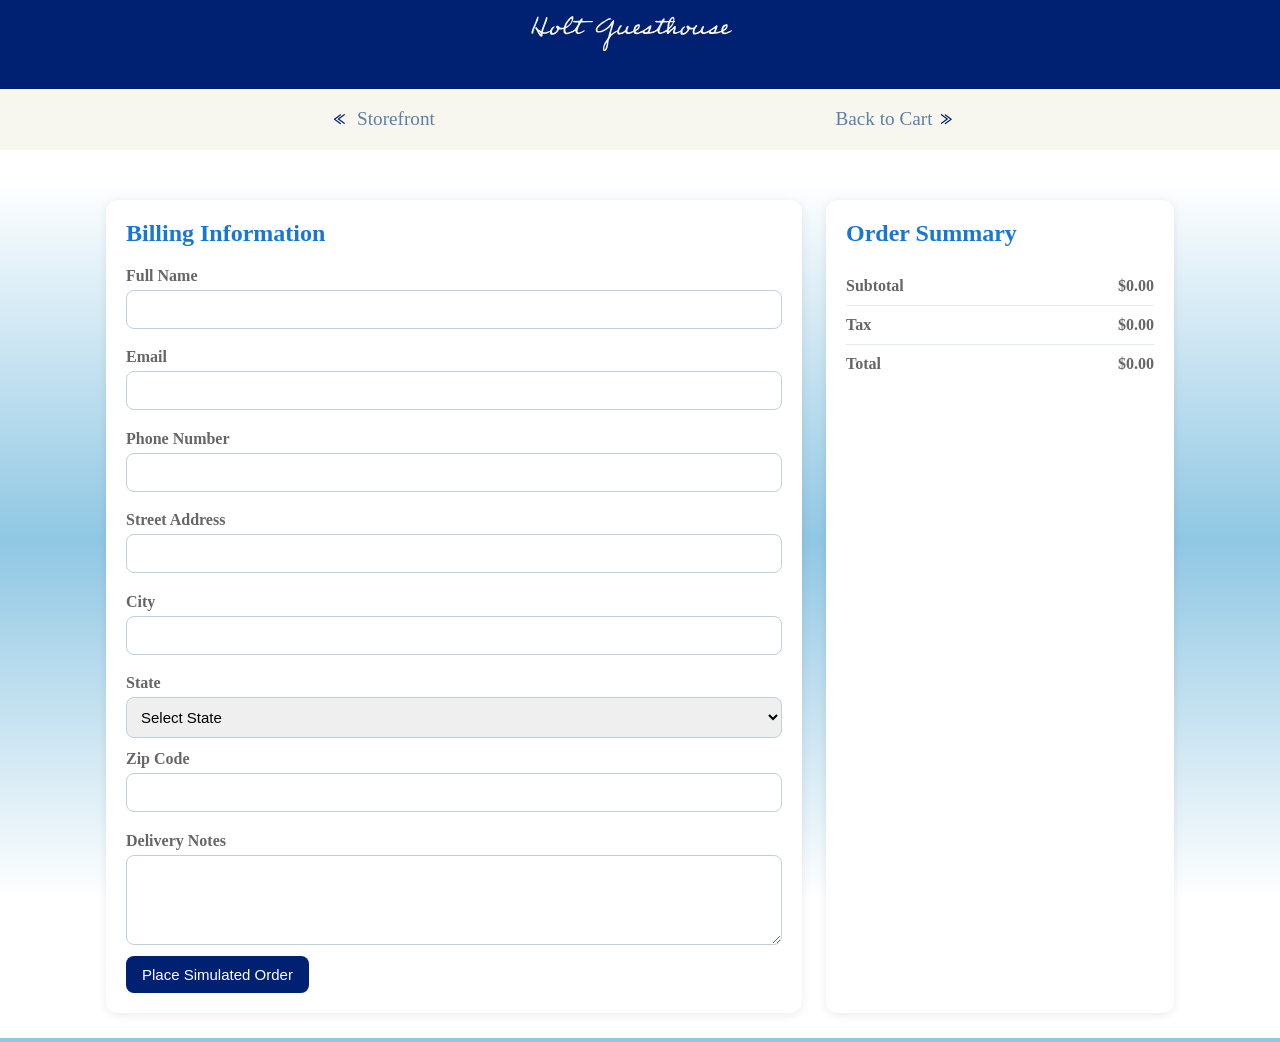
<file: shipping.html>
<!DOCTYPE html>
<html lang="en">
<head>
    <meta charset="UTF-8">
    <meta name="viewport" content="width=device-width, initial-scale=1.0">
    <title>Shipping Information</title>
    <link rel="stylesheet" href="css/global.css">
    <link rel="stylesheet" href="css/scstyles1.css">
    <script src="scripts/common.js"></script>
    <script src="scripts/shoptax.js"></script>
    <script src="scripts/shipping.js"></script>
</head>
<body onload="initShippingPage()">
    <header>
        <h1>
  <a href="index.html" class="logo-link">
    <svg class="logo" viewBox="0 0 500 80" xmlns="http://www.w3.org/2000/svg">
     <g class="logo-shape">
        <path class="st0" d="M12.35,22.82c-1.3,3.89-4.18,9.15-4.46,13.03-.14,1.8-.07,4.68-2.59,4.68-1.58,0-2.02-1.01-2.02-2.52,0-2.38,1.15-5.83,1.94-7.99,2.23-6.26,5.4-12.17,7.7-18.36.72-1.94,3.02-9.29,4.75-10.37.14-.07.36-.14.5-.14,1.01,0,1.15,1.66,1.15,2.3,0,5.26-5.26,13.9-6.98,19.37ZM35.1,40.39c-1.08.22-2.16.36-3.24.36-.79,0-1.66-.14-2.45-.14-1.94,0,.58,6.41-2.88,6.41-.58,0-1.22-.14-1.8-.29-2.66-.79-6.84-8.14-7.78-10.58-.5-1.22-1.01-2.3-1.94-3.24-.43-.43-.79-.86-1.15-1.37-.79-1.22-1.87-2.66-1.87-4.18,0-1.08.86-2.59,2.02-2.59,1.22,0,2.23,2.02,2.74,2.95,1.3,2.38,3.31,3.31,5.47,4.75.43.29,2.66,1.94,3.17,1.94.29,0,.36-.94.36-1.15.94-3.89,3.17-9.5,4.75-13.32,1.15-2.95,2.3-5.9,3.38-8.93.58-1.66,1.3-3.38,1.66-5.11.29-1.37.5-3.67,2.38-3.67,1.37,0,1.8.5,1.8,1.87,0,2.02-1.01,5.18-1.66,7.06-.86,2.45-1.87,4.82-2.81,7.2-2.16,5.62-4.25,11.23-5.83,16.99-.07.14-.07.36-.07.58,0,.94,1.51,1.01,2.3,1.01h.29c1.3,0,2.59-.07,3.89-.22,1.8-.22,3.46-.72,5.11-1.37,1.22-.43,6.77-3.17,7.49-3.17.36,0,.43.5.43.72,0,3.02-11.09,7.06-13.75,7.49ZM21.42,36.79c-.14-.07-.5-.14-.58-.14,0,.58,1.87,3.96,2.59,3.96.43,0,1.15-.86,1.15-1.3,0-.72-2.52-2.09-3.17-2.52Z"/>
        <path class="st0" d="M46.47,31.39c1.08-2.45,3.89-5.76,6.26-6.84.58-.29,1.58-1.01,2.16-1.01.29,0,1.01.36,1.01.72,0,.58-2.3,3.46-2.95,4.25-2.38,2.74-3.02,5.98-3.02,8.35,0,1.08.43,2.02,1.66,2.02,2.23,0,5.69-1.66,7.7-4.03,1.66-1.94,2.23-3.53,2.23-4.75,0-1.37-.65-2.3-1.22-2.74-.79-.58-1.15-1.51-1.15-2.52,0-1.66,1.01-3.38,2.74-3.38,1.51,0,2.74.86,3.53,2.09.94,1.58,2.74,3.38,4.61,3.38h1.3c1.58,0,5.47-.58,5.83-2.16,1.44-6.19,4.97-11.38,9.07-16.2C87.88,6.69,93.78,0,96.66,0c1.51,0,2.02,2.3,2.02,3.46,0,2.09-.58,4.25-1.08,6.26-1.8,6.98-7.27,13.61-13.75,16.85-.72.43-1.51.72-2.3,1.08-.65.29-.79.72-.86,1.08-.14.94-.36,2.16-.36,3.31,0,2.95.86,5.98,3.96,5.98,2.59,0,5.62-1.22,8.06-2.09,1.22-.43,7.7-3.53,8.28-3.53.29,0,.36.58.36.79,0,1.73-4.03,3.74-5.4,4.46-3.53,1.8-7.92,3.74-11.95,3.74-1.08,0-2.38-.07-3.38-.5-1.58-.72-3.1-1.66-3.74-3.38-.14-.36-.22-.79-.29-1.22-.14-.72-.22-1.66-.22-2.74,0-1.22.07-2.3.14-3.31v-.29c0-.29-.07-.36-.58-.36-1.8.29-2.88.72-3.89.86-.5.07-1.08.07-1.51.07-2.16,0-3.46-.65-3.96-.65-.22,0-.29.22-.36.58-.72,1.94-1.73,3.6-1.87,3.82-1.22,1.8-3.1,3.53-4.68,4.82-2.59,2.09-6.62,3.74-9.79,3.74-3.46,0-4.1-2.38-4.1-5.4,0-2.3.14-3.89,1.08-6.05ZM94.93,8.85c.14-.5.22-1.01.22-1.51s-.07-1.15-.72-1.15c-1.8,0-5.83,5.11-6.84,6.41-2.59,3.24-4.75,6.7-5.83,10.73-.07.14-.07.29-.07.43,0,.22.07.36.29.36.07,0,.14,0,.29-.07,6.48-2.81,11.09-8.21,12.67-15.19Z"/>
        <path class="st0" d="M142.45,13.53c-.79.94-7.63.86-11.81.94l-10.66.22c-1.01,0-2.09,0-3.02.22-.36.07-.65.22-.86.43-3.17,2.95-8.14,15.27-8.14,19.59,0,1.37.43,2.52,1.94,2.52.36,0,.65-.07.94-.14,3.24-.65,6.26-2.02,9.14-3.46.79-.36,2.81-1.51,3.67-1.51.43,0,.5.29.5.65,0,2.3-3.02,3.46-4.68,4.32-3.53,1.94-7.06,3.53-11.09,3.53-2.45,0-4.46-1.87-4.68-4.25-.07-.72-.14-1.44-.36-2.16-.07-.22-.22-.29-.43-.29-1.51,0-5.11,3.24-8.35,3.24-.43,0-1.8-.14-1.8-.79,0-.36.29-.65.5-.86.36-.29,2.23-1.15,2.74-1.44,1.58-.86,3.17-1.87,4.54-3.02,2.45-1.94,3.82-4.82,5.54-7.42,1.08-1.58,3.89-6.12,3.89-8.14,0-.58-.94-.72-1.8-.72-.58,0-1.15.07-1.44.07h-1.3c-2.81,0-7.7-.14-7.7-2.38,0-1.66,1.66-2.16,3.02-2.16,1.66,0,2.45.65,4.25.65,2.3,0,4.61-.22,6.91-.22,1.58,0,2.3-2.3,3.1-3.38.58-.86,2.23-2.38,3.31-2.38.94,0,1.3,1.01,1.3,1.8,0,1.37-1.01,2.81-1.01,3.53,0,.22.14.29.36.29,1.73.36,3.6.36,5.33.36h.86c2.66,0,5.33-.07,7.99-.07h8.21c.58,0,1.87.07,1.87.86,0,.58-.5,1.22-.79,1.58Z"/>
        <path class="st0" d="M195.15,37.66c-1.87,1.01-3.67,2.09-5.4,3.24-5.69,3.89-6.91,6.34-9.79,12.24-1.87,3.89-1.66,8.57-2.52,12.75-.79,4.03-2.74,13.97-8.14,13.97-2.95,0-3.38-2.52-3.38-4.97,0-4.97,2.38-12.46,5.18-16.49,1.66-2.45,5.69-7.49,6.41-10.37,1.51-6.26,3.46-12.38,5.18-18.58.65-2.52,1.51-5.04,2.09-7.63,0-.14.07-.29.07-.5,0-.07,0-.29-.22-.29-.36,0-.72.72-.79.94-.86,1.44-3.02,3.6-4.25,4.68-6.05,5.62-14.69,11.09-23.19,11.09-4.18,0-7.06-1.01-7.06-5.76s3.02-8.71,6.41-11.52c3.67-3.1,7.06-6.62,11.45-8.57,1.87-.86,3.6-1.8,5.26-2.95,2.09-1.37,3.82-2.81,6.26-3.6.94-.29,1.87-.43,2.88-.43,1.51,0,3.46.72,3.46,2.52,0,.43-.43.5-.86.5s-.86-.07-1.08-.07c-1.94,0-3.53.58-5.26,1.51-6.12,3.38-24.84,14.98-24.84,22.54,0,1.94,1.66,2.52,3.31,2.52,1.8,0,3.89-.58,5.62-1.15,7.27-2.3,11.74-4.82,16.92-10.37,1.01-1.08,1.87-2.3,2.74-3.53.94-1.3,6.91-10.3,8.14-10.3,1.37,0,1.44,1.66,1.44,2.59,0,2.38-.65,4.75-1.3,6.98-1.08,3.74-5.98,18.72-5.98,21.53,0,.22.14.65.5.65.29,0,.65-.43.86-.58,1.58-1.3,3.17-2.38,4.97-3.31,1.73-.94,8.21-4.46,9.72-4.46.36,0,.65.36.65.72,0,1.44-4.32,3.82-5.47,4.46ZM174.27,60.19c-.72,0-3.02,5.33-3.31,5.98-1.15,2.59-1.87,4.32-2.09,7.2v1.01c0,.36,0,1.94.65,1.94,1.08,0,2.52-4.1,2.81-4.9,1.22-3.24,2.16-6.91,2.16-10.58,0-.29,0-.65-.22-.65Z"/>
        <path class="st0" d="M232.3,37.8c-2.88,1.44-6.7,3.24-9.94,3.24-.72,0-1.44-.07-2.16-.36-1.8-.65-2.38-1.44-3.31-3.02-.07-.22-.29-.5-.72-.5-.5.14-2.38,1.44-3.02,1.8-2.3,1.22-4.75,2.16-7.34,2.74-1.3.29-2.59.58-3.89.58-2.38,0-2.81-1.01-3.38-3.02-.29-1.01-.43-2.09-.43-3.17,0-1.51.29-3.02.79-4.46,1.22-3.17,3.6-8.35,6.55-10.3.5-.36,1.15-.72,1.8-.72,1.08,0,1.37,1.51,1.37,2.3,0,1.01-2.81,3.67-3.53,4.68-.72.94-1.22,2.02-1.66,3.17-.58,1.51-1.08,3.38-1.08,4.97,0,1.44.43,2.59,2.02,2.59.58,0,1.15-.14,1.66-.29,3.38-1.08,10.22-4.1,11.3-7.85.58-1.94,2.16-7.63,4.82-7.63,1.15,0,1.94,1.08,1.94,2.16,0,1.44-2.81,5.9-2.81,9.22,0,2.09,1.08,3.1,3.17,3.1,2.3,0,5.69-1.37,7.85-2.23,1.22-.58,4.18-2.23,5.4-2.23.5,0,.58.14.58.58,0,2.16-4.46,3.89-5.98,4.68Z"/>
        <path class="st0" d="M257.94,35.28c-3.46,2.74-11.3,6.19-15.63,6.19s-7.49-2.23-7.49-6.7c0-1.73.36-3.46.79-5.11.72-2.59,1.15-4.82,2.95-6.84,1.58-1.73,3.02-2.88,5.26-3.53.94-.22,1.8-.36,2.74-.79.29-.07.5-.14.86-.14,1.8,0,2.3,2.45,2.3,3.82,0,.79-.07,1.51-.29,2.3-1.01,4.32-1.8,5.26-5.54,7.78-.65.43-3.67,2.02-3.67,2.95,0,1.87,1.87,2.38,3.46,2.38s3.02-.36,4.46-.86c2.09-.65,4.18-1.51,6.26-2.45,1.22-.5,2.38-1.22,3.6-1.73.36-.07.65-.22.94-.22.43,0,.65.22.65.58,0,.94-1.01,1.87-1.66,2.38ZM245.69,22.82c-.65,0-1.44.5-1.94.86-2.16,1.37-3.89,3.6-3.89,6.41,0,.22,0,.43.29.43,1.22,0,4.61-3.24,5.26-4.32.43-.72.94-1.8.94-2.59,0-.43-.22-.79-.65-.79Z"/>
        <path class="st0" d="M283.93,36.65c-5.54,3.38-11.95,4.03-18.29,4.46h-1.73c-1.94,0-6.98-.36-7.92-2.52-.07-.29-.36-1.66-.65-1.66-.43,0-1.51.43-2.38.43-.43,0-1.87-.07-1.87-.79,0-.36.29-.65.5-.86.43-.36,2.23-1.22,2.74-1.51,1.58-.86,3.1-1.8,4.54-2.88,3.02-2.23,6.26-4.25,9.22-6.48,1.3-.94,4.46-3.89,6.05-3.89,1.15,0,1.87.65,1.87,1.87,0,1.15-.36,2.45-.72,3.6-.5,1.87-1.08,3.67-1.8,5.47l-1.15,2.59c-.14.43-.5,1.08-.5,1.51,0,.65.79.72,1.22.72,1.8,0,4.68-.79,6.41-1.3,1.51-.5,6.91-3.24,7.49-3.24.43,0,.65.29.65.65,0,1.44-2.66,3.24-3.67,3.82ZM269.81,28.37c-.72,0-3.17,1.94-3.89,2.38-.86.58-5.33,3.24-5.62,4.25,0,.14-.07.29-.07.5,0,1.3,1.94,1.44,3.02,1.44l1.22-.07c3.02,0,2.81-1.01,4.1-3.31.65-1.3,1.51-3.31,1.51-4.75,0-.22,0-.43-.29-.43Z"/>
        <path class="st0" d="M328.93,13.53c-.79.94-7.63.86-11.81.94l-10.66.22c-1.01,0-2.09,0-3.02.22-.36.07-.65.22-.86.43-3.17,2.95-8.14,15.27-8.14,19.59,0,1.37.43,2.52,1.94,2.52.36,0,.65-.07.94-.14,3.24-.65,6.26-2.02,9.14-3.46.79-.36,2.81-1.51,3.67-1.51.43,0,.5.29.5.65,0,2.3-3.02,3.46-4.68,4.32-3.53,1.94-7.06,3.53-11.09,3.53-2.45,0-4.46-1.87-4.68-4.25-.07-.72-.14-1.44-.36-2.16-.07-.22-.22-.29-.43-.29-1.51,0-5.11,3.24-8.35,3.24-.43,0-1.8-.14-1.8-.79,0-.36.29-.65.5-.86.36-.29,2.23-1.15,2.74-1.44,1.58-.86,3.17-1.87,4.54-3.02,2.45-1.94,3.82-4.82,5.54-7.42,1.08-1.58,3.89-6.12,3.89-8.14,0-.58-.94-.72-1.8-.72-.58,0-1.15.07-1.44.07h-1.3c-2.81,0-7.71-.14-7.71-2.38,0-1.66,1.66-2.16,3.02-2.16,1.66,0,2.45.65,4.25.65,2.3,0,4.61-.22,6.91-.22,1.58,0,2.3-2.3,3.1-3.38.58-.86,2.23-2.38,3.31-2.38.94,0,1.3,1.01,1.3,1.8,0,1.37-1.01,2.81-1.01,3.53,0,.22.14.29.36.29,1.73.36,3.6.36,5.33.36h.86c2.66,0,5.33-.07,7.99-.07h8.21c.58,0,1.87.07,1.87.86,0,.58-.5,1.22-.79,1.58Z"/>
        <path class="st0" d="M332.89,40.32c-1.22.29-2.59.58-3.89.58-2.66,0-4.25-1.22-4.25-4.03,0-2.23,1.73-4.25,1.73-5.83,0-.14,0-.65-.29-.65-.58,0-5.83,4.61-6.62,5.18-1.66,1.37-3.38,2.74-4.39,4.61-.36.65-1.3.86-2.02.86-1.08,0-2.38-.58-2.38-1.87,0-.72.22-1.44.22-2.23v-.58c0-.58-.07-1.37-.43-1.37-.14,0-3.82,2.38-6.19,2.38-.43,0-1.8-.14-1.8-.79,0-.36.29-.65.5-.86.36-.29,2.23-1.15,2.74-1.44,1.58-.86,3.1-1.87,4.54-3.02,1.73-1.37,1.66-4.03,1.87-6.12.58-6.7,1.51-10.94,5.18-16.92,1.44-2.38,4.54-6.48,7.71-6.48s3.17,3.46,3.17,5.69c0,6.41-2.52,12.75-6.84,17.43-.72.72-5.47,5.54-5.83,6.19-.14.22-.07.36-.14.58-.07.43-.29,1.01-.29,1.51,0,.43.36.5.72.5h.58c.86-.14,3.31-2.59,4.03-3.24l2.45-2.02c.86-.72,1.66-1.44,2.45-2.23.94-1.01,2.23-3.31,3.82-3.31,1.73,0,2.23,1.22,2.23,2.81,0,1.73-.36,3.6-.72,5.26-.22,1.15-1.66,4.97-1.66,5.54,0,.65.79.72,1.3.72,5.47,0,12.6-4.75,14.11-4.75.29,0,.43.5.43.79,0,2.59-9.72,6.48-12.03,7.13ZM324.53,5.83c-1.08,0-2.3,1.51-2.81,2.3-3.6,5.4-4.68,9.5-5.4,15.77,0,.14-.07.29-.07.43,0,.22.07.65.36.65.94,0,4.32-4.54,4.97-5.33,2.38-3.02,4.1-7.56,4.1-11.38,0-.79-.07-2.45-1.15-2.45Z"/>
        <path class="st0" d="M342.96,31.39c1.08-2.45,3.89-5.76,6.26-6.84.58-.29,1.58-1.01,2.16-1.01.29,0,1.01.36,1.01.72,0,.58-2.3,3.46-2.95,4.25-2.38,2.74-3.02,5.98-3.02,8.35,0,1.08.43,2.02,1.66,2.02,2.23,0,5.69-1.66,7.7-4.03,1.66-1.94,2.23-3.53,2.23-4.75,0-1.37-.65-2.3-1.22-2.74-.79-.58-1.15-1.51-1.15-2.52,0-1.66,1.01-3.38,2.74-3.38,1.51,0,2.74.86,3.53,2.09.94,1.58,2.74,3.38,4.61,3.38,5.26,0,6.62-1.51,7.56-2.66l.79-.94c.65-.79,1.37-1.51,2.09-2.02.5-.36,1.15-.72,1.8-.72,1.08,0,1.37,1.51,1.37,2.3,0,1.01-2.81,3.67-3.53,4.68-.72.94-1.22,2.02-1.66,3.17-.58,1.51-1.08,3.38-1.08,4.97,0,1.44.43,2.59,2.02,2.59.58,0,1.15-.14,1.66-.29,3.38-1.08,10.22-4.1,11.31-7.85.58-1.94,2.16-7.63,4.82-7.63,1.15,0,1.94,1.08,1.94,2.16,0,1.44-2.81,5.9-2.81,9.22,0,2.09,1.08,3.1,3.17,3.1,2.3,0,5.69-1.37,7.85-2.23,1.22-.58,4.18-2.23,5.4-2.23.5,0,.58.14.58.58,0,2.16-4.46,3.89-5.98,4.68-2.88,1.44-6.7,3.24-9.94,3.24-.72,0-1.44-.07-2.16-.36-1.8-.65-2.38-1.44-3.31-3.02-.07-.22-.29-.5-.72-.5-.5.14-2.38,1.44-3.02,1.8-2.3,1.22-4.75,2.16-7.34,2.74-1.3.29-2.59.58-3.89.58-2.38,0-2.81-1.01-3.38-3.02-.29-1.01-.43-2.09-.43-3.17,0-1.51.29-3.02.79-4.46.14-.43.5-1.15.5-1.44,0-.14-.07-.22-.22-.22s-.29,0-.58.14c-1.37.36-2.45.43-3.24.43-2.67,0-3.89-.65-4.18-.65-.22,0-.29.22-.36.58-.72,1.94-1.73,3.6-1.87,3.82-1.22,1.8-3.1,3.53-4.68,4.82-2.59,2.09-6.62,3.74-9.79,3.74-3.46,0-4.1-2.38-4.1-5.4,0-2.3.14-3.89,1.08-6.05Z"/>
        <path class="st0" d="M434.26,36.65c-5.54,3.38-11.95,4.03-18.29,4.46h-1.73c-1.94,0-6.99-.36-7.92-2.52-.07-.29-.36-1.66-.65-1.66-.43,0-1.51.43-2.38.43-.43,0-1.87-.07-1.87-.79,0-.36.29-.65.5-.86.43-.36,2.23-1.22,2.74-1.51,1.58-.86,3.1-1.8,4.54-2.88,3.02-2.23,6.26-4.25,9.22-6.48,1.3-.94,4.46-3.89,6.05-3.89,1.15,0,1.87.65,1.87,1.87,0,1.15-.36,2.45-.72,3.6-.5,1.87-1.08,3.67-1.8,5.47l-1.15,2.59c-.14.43-.5,1.08-.5,1.51,0,.65.79.72,1.22.72,1.8,0,4.68-.79,6.41-1.3,1.51-.5,6.91-3.24,7.49-3.24.43,0,.65.29.65.65,0,1.44-2.66,3.24-3.67,3.82ZM420.15,28.37c-.72,0-3.17,1.94-3.89,2.38-.86.58-5.33,3.24-5.62,4.25,0,.14-.07.29-.07.5,0,1.3,1.94,1.44,3.02,1.44l1.22-.07c3.02,0,2.81-1.01,4.1-3.31.65-1.3,1.51-3.31,1.51-4.75,0-.22,0-.43-.29-.43Z"/>
        <path class="st0" d="M457.52,35.28c-3.46,2.74-11.31,6.19-15.63,6.19s-7.49-2.23-7.49-6.7c0-1.73.36-3.46.79-5.11.72-2.59,1.15-4.82,2.95-6.84,1.58-1.73,3.02-2.88,5.26-3.53.94-.22,1.8-.36,2.74-.79.29-.07.5-.14.86-.14,1.8,0,2.3,2.45,2.3,3.82,0,.79-.07,1.51-.29,2.3-1.01,4.32-1.8,5.26-5.54,7.78-.65.43-3.67,2.02-3.67,2.95,0,1.87,1.87,2.38,3.46,2.38s3.02-.36,4.46-.86c2.09-.65,4.18-1.51,6.26-2.45,1.22-.5,2.38-1.22,3.6-1.73.36-.07.65-.22.94-.22.43,0,.65.22.65.58,0,.94-1.01,1.87-1.66,2.38ZM445.28,22.82c-.65,0-1.44.5-1.94.86-2.16,1.37-3.89,3.6-3.89,6.41,0,.22,0,.43.29.43,1.22,0,4.61-3.24,5.26-4.32.43-.72.94-1.8.94-2.59,0-.43-.22-.79-.65-.79Z"/>
     </g>
    </svg>
  </a>
</h1>
</header>
 <nav>
    <ul>
        <li><a class="nav-button" href="shop.html"><img src="images/backicon.svg" alt="" class="nav-icon"> Storefront</a></li>
        <li><a class="nav-button" href="cart.html">Back to Cart <img src="images/forwardicon.svg" alt="" class="nav-icon"></a></li>
    </ul>
  </nav>
    <main class="container shipping-layout">
        <section class="shipping-card">
            <h2>Billing Information</h2>
            <form id="shipping-form">
                <label for="fullName">Full Name</label>
                <input type="text" id="fullName">

                <label for="email">Email</label>
                <input type="text" id="email">

                <label for="phone">Phone Number</label>
                <input type="text" id="phone">

                <label for="address">Street Address</label>
                <input type="text" id="address">

                <label for="city">City</label>
                <input type="text" id="city">

                <label for="state">State</label>
                <select id="state">
                    <option value="">Select State</option>
                    <option value="AL">AL</option>
                    <option value="AK">AK</option>
                    <option value="AZ">AZ</option>
                    <option value="AR">AR</option>
                    <option value="CA">CA</option>
                    <option value="CO">CO</option>
                    <option value="CT">CT</option>
                    <option value="DE">DE</option>
                    <option value="FL">FL</option>
                    <option value="GA">GA</option>
                    <option value="HI">HI</option>
                    <option value="ID">ID</option>
                    <option value="IL">IL</option>
                    <option value="IN">IN</option>
                    <option value="IA">IA</option>
                    <option value="KS">KS</option>
                    <option value="KY">KY</option>
                    <option value="LA">LA</option>
                    <option value="ME">ME</option>
                    <option value="MD">MD</option>
                    <option value="MA">MA</option>
                    <option value="MI">MI</option>
                    <option value="MN">MN</option>
                    <option value="MS">MS</option>
                    <option value="MO">MO</option>
                    <option value="MT">MT</option>
                    <option value="NE">NE</option>
                    <option value="NV">NV</option>
                    <option value="NH">NH</option>
                    <option value="NJ">NJ</option>
                    <option value="NM">NM</option>
                    <option value="NY">NY</option>
                    <option value="NC">NC</option>
                    <option value="ND">ND</option>
                    <option value="OH">OH</option>
                    <option value="OK">OK</option>
                    <option value="OR">OR</option>
                    <option value="PA">PA</option>
                    <option value="RI">RI</option>
                    <option value="SC">SC</option>
                    <option value="SD">SD</option>
                    <option value="TN">TN</option>
                    <option value="TX">TX</option>
                    <option value="UT">UT</option>
                    <option value="VT">VT</option>
                    <option value="VA">VA</option>
                    <option value="WA">WA</option>
                    <option value="WV">WV</option>
                    <option value="WI">WI</option>
                    <option value="WY">WY</option>
                </select>

                <label for="zipCode">Zip Code</label>
                <input type="text" id="zipCode">

                <label for="notes">Delivery Notes</label>
                <textarea id="notes" rows="4"></textarea>


                <button type="submit" class="action-button primary-button">Place Simulated Order</button>
            </form>

            <div id="shipping-message"></div>
        </section>

        <section class="summary-card">
            <h2>Order Summary</h2>
            <div id="shipping-summary"></div>
        </section>
    </main>
</body>
</html>
</file>
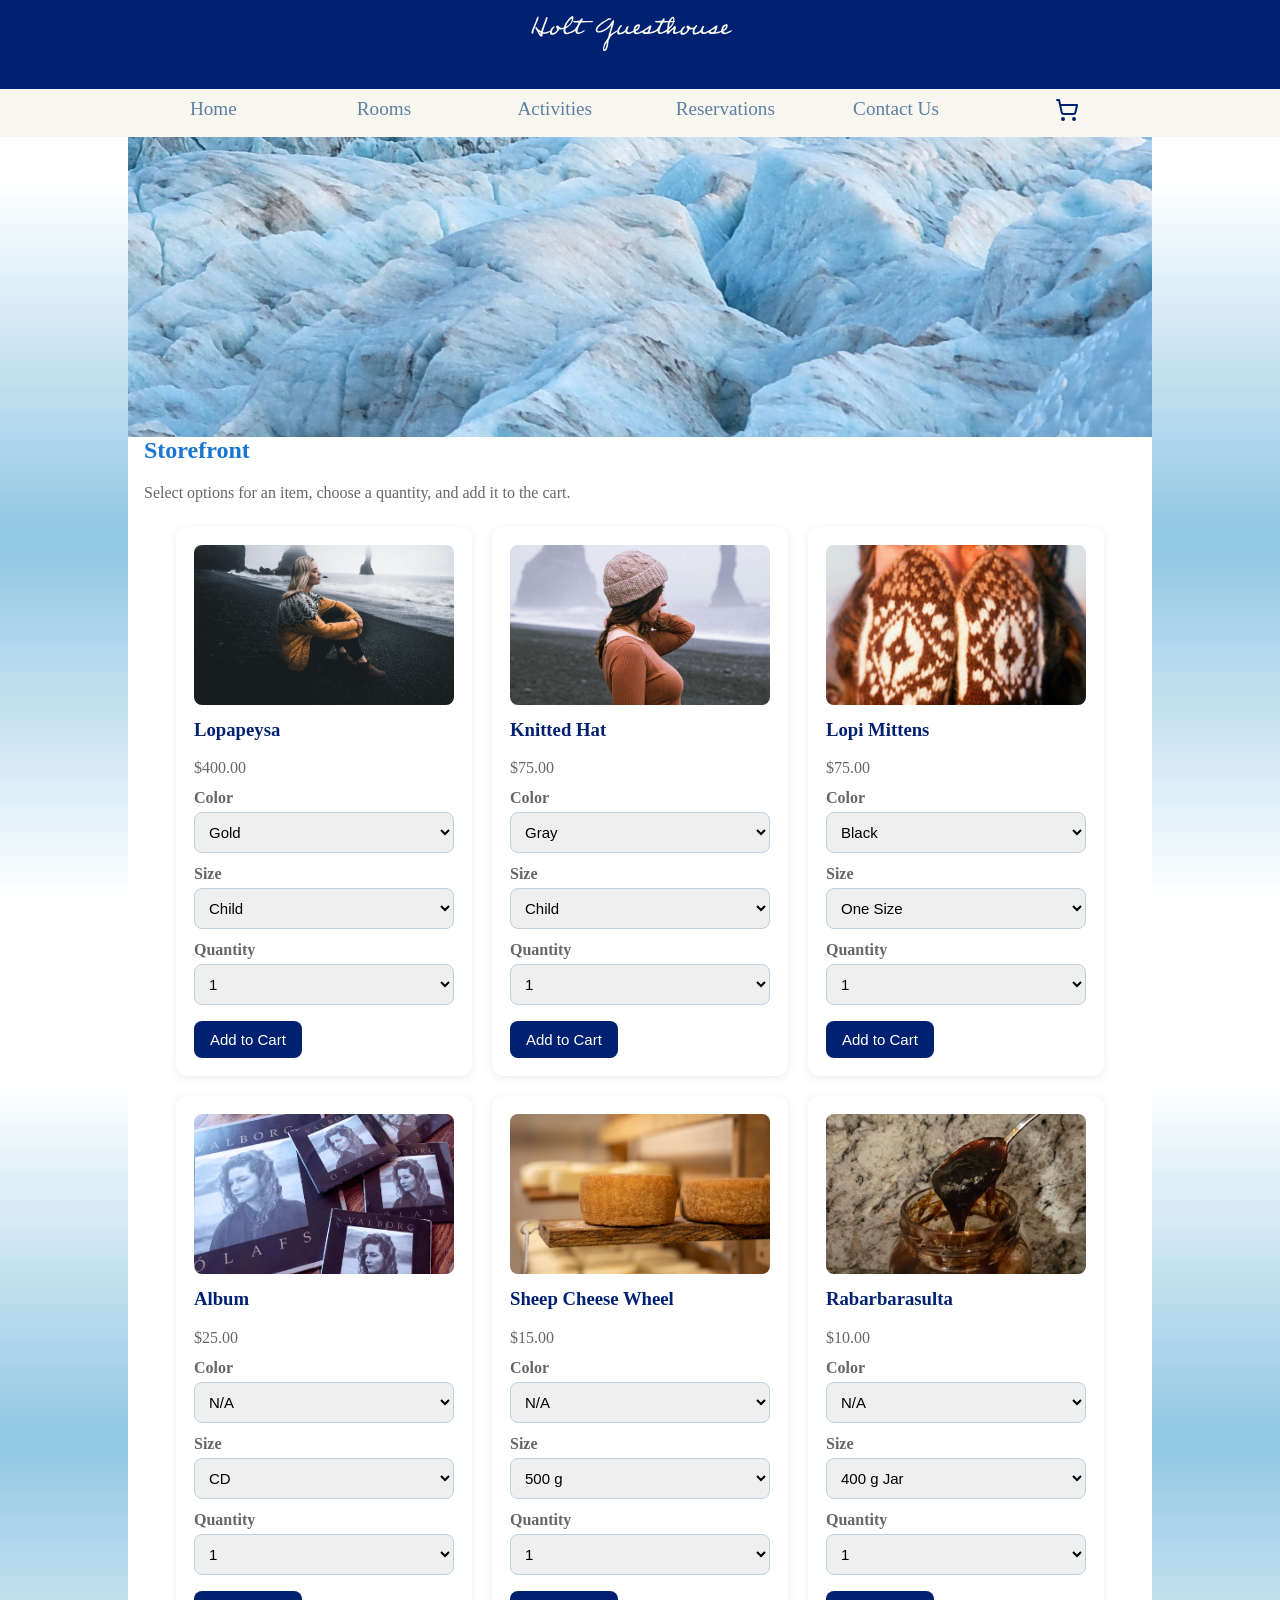
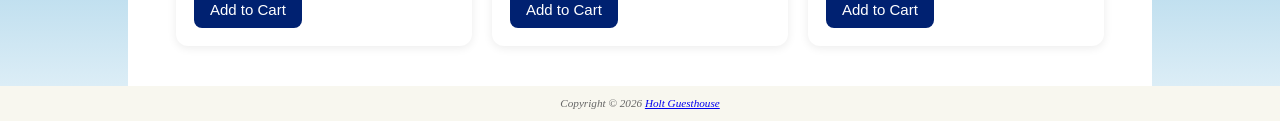
<file: shop.html>
<!DOCTYPE html>
<html lang="en">
<head>
    <meta charset="UTF-8">
    <meta name="viewport" content="width=device-width, initial-scale=1.0">
    <link href="css/global.css" rel="stylesheet">
    <link href="css/scstyles1.css" rel="stylesheet">
    <title>Holt Guesthouse :: Shop</title>
    <script src="scripts/common.js"></script>
    <script src="scripts/store.js"></script>
	
</head>
<body onload="displayProducts()">
    <header>
        <h1>
  <a href="index.html" class="logo-link">
    <svg class="logo" viewBox="0 0 500 80" xmlns="http://www.w3.org/2000/svg">
     <g class="logo-shape">
        <path class="st0" d="M12.35,22.82c-1.3,3.89-4.18,9.15-4.46,13.03-.14,1.8-.07,4.68-2.59,4.68-1.58,0-2.02-1.01-2.02-2.52,0-2.38,1.15-5.83,1.94-7.99,2.23-6.26,5.4-12.17,7.7-18.36.72-1.94,3.02-9.29,4.75-10.37.14-.07.36-.14.5-.14,1.01,0,1.15,1.66,1.15,2.3,0,5.26-5.26,13.9-6.98,19.37ZM35.1,40.39c-1.08.22-2.16.36-3.24.36-.79,0-1.66-.14-2.45-.14-1.94,0,.58,6.41-2.88,6.41-.58,0-1.22-.14-1.8-.29-2.66-.79-6.84-8.14-7.78-10.58-.5-1.22-1.01-2.3-1.94-3.24-.43-.43-.79-.86-1.15-1.37-.79-1.22-1.87-2.66-1.87-4.18,0-1.08.86-2.59,2.02-2.59,1.22,0,2.23,2.02,2.74,2.95,1.3,2.38,3.31,3.31,5.47,4.75.43.29,2.66,1.94,3.17,1.94.29,0,.36-.94.36-1.15.94-3.89,3.17-9.5,4.75-13.32,1.15-2.95,2.3-5.9,3.38-8.93.58-1.66,1.3-3.38,1.66-5.11.29-1.37.5-3.67,2.38-3.67,1.37,0,1.8.5,1.8,1.87,0,2.02-1.01,5.18-1.66,7.06-.86,2.45-1.87,4.82-2.81,7.2-2.16,5.62-4.25,11.23-5.83,16.99-.07.14-.07.36-.07.58,0,.94,1.51,1.01,2.3,1.01h.29c1.3,0,2.59-.07,3.89-.22,1.8-.22,3.46-.72,5.11-1.37,1.22-.43,6.77-3.17,7.49-3.17.36,0,.43.5.43.72,0,3.02-11.09,7.06-13.75,7.49ZM21.42,36.79c-.14-.07-.5-.14-.58-.14,0,.58,1.87,3.96,2.59,3.96.43,0,1.15-.86,1.15-1.3,0-.72-2.52-2.09-3.17-2.52Z"/>
        <path class="st0" d="M46.47,31.39c1.08-2.45,3.89-5.76,6.26-6.84.58-.29,1.58-1.01,2.16-1.01.29,0,1.01.36,1.01.72,0,.58-2.3,3.46-2.95,4.25-2.38,2.74-3.02,5.98-3.02,8.35,0,1.08.43,2.02,1.66,2.02,2.23,0,5.69-1.66,7.7-4.03,1.66-1.94,2.23-3.53,2.23-4.75,0-1.37-.65-2.3-1.22-2.74-.79-.58-1.15-1.51-1.15-2.52,0-1.66,1.01-3.38,2.74-3.38,1.51,0,2.74.86,3.53,2.09.94,1.58,2.74,3.38,4.61,3.38h1.3c1.58,0,5.47-.58,5.83-2.16,1.44-6.19,4.97-11.38,9.07-16.2C87.88,6.69,93.78,0,96.66,0c1.51,0,2.02,2.3,2.02,3.46,0,2.09-.58,4.25-1.08,6.26-1.8,6.98-7.27,13.61-13.75,16.85-.72.43-1.51.72-2.3,1.08-.65.29-.79.72-.86,1.08-.14.94-.36,2.16-.36,3.31,0,2.95.86,5.98,3.96,5.98,2.59,0,5.62-1.22,8.06-2.09,1.22-.43,7.7-3.53,8.28-3.53.29,0,.36.58.36.79,0,1.73-4.03,3.74-5.4,4.46-3.53,1.8-7.92,3.74-11.95,3.74-1.08,0-2.38-.07-3.38-.5-1.58-.72-3.1-1.66-3.74-3.38-.14-.36-.22-.79-.29-1.22-.14-.72-.22-1.66-.22-2.74,0-1.22.07-2.3.14-3.31v-.29c0-.29-.07-.36-.58-.36-1.8.29-2.88.72-3.89.86-.5.07-1.08.07-1.51.07-2.16,0-3.46-.65-3.96-.65-.22,0-.29.22-.36.58-.72,1.94-1.73,3.6-1.87,3.82-1.22,1.8-3.1,3.53-4.68,4.82-2.59,2.09-6.62,3.74-9.79,3.74-3.46,0-4.1-2.38-4.1-5.4,0-2.3.14-3.89,1.08-6.05ZM94.93,8.85c.14-.5.22-1.01.22-1.51s-.07-1.15-.72-1.15c-1.8,0-5.83,5.11-6.84,6.41-2.59,3.24-4.75,6.7-5.83,10.73-.07.14-.07.29-.07.43,0,.22.07.36.29.36.07,0,.14,0,.29-.07,6.48-2.81,11.09-8.21,12.67-15.19Z"/>
        <path class="st0" d="M142.45,13.53c-.79.94-7.63.86-11.81.94l-10.66.22c-1.01,0-2.09,0-3.02.22-.36.07-.65.22-.86.43-3.17,2.95-8.14,15.27-8.14,19.59,0,1.37.43,2.52,1.94,2.52.36,0,.65-.07.94-.14,3.24-.65,6.26-2.02,9.14-3.46.79-.36,2.81-1.51,3.67-1.51.43,0,.5.29.5.65,0,2.3-3.02,3.46-4.68,4.32-3.53,1.94-7.06,3.53-11.09,3.53-2.45,0-4.46-1.87-4.68-4.25-.07-.72-.14-1.44-.36-2.16-.07-.22-.22-.29-.43-.29-1.51,0-5.11,3.24-8.35,3.24-.43,0-1.8-.14-1.8-.79,0-.36.29-.65.5-.86.36-.29,2.23-1.15,2.74-1.44,1.58-.86,3.17-1.87,4.54-3.02,2.45-1.94,3.82-4.82,5.54-7.42,1.08-1.58,3.89-6.12,3.89-8.14,0-.58-.94-.72-1.8-.72-.58,0-1.15.07-1.44.07h-1.3c-2.81,0-7.7-.14-7.7-2.38,0-1.66,1.66-2.16,3.02-2.16,1.66,0,2.45.65,4.25.65,2.3,0,4.61-.22,6.91-.22,1.58,0,2.3-2.3,3.1-3.38.58-.86,2.23-2.38,3.31-2.38.94,0,1.3,1.01,1.3,1.8,0,1.37-1.01,2.81-1.01,3.53,0,.22.14.29.36.29,1.73.36,3.6.36,5.33.36h.86c2.66,0,5.33-.07,7.99-.07h8.21c.58,0,1.87.07,1.87.86,0,.58-.5,1.22-.79,1.58Z"/>
        <path class="st0" d="M195.15,37.66c-1.87,1.01-3.67,2.09-5.4,3.24-5.69,3.89-6.91,6.34-9.79,12.24-1.87,3.89-1.66,8.57-2.52,12.75-.79,4.03-2.74,13.97-8.14,13.97-2.95,0-3.38-2.52-3.38-4.97,0-4.97,2.38-12.46,5.18-16.49,1.66-2.45,5.69-7.49,6.41-10.37,1.51-6.26,3.46-12.38,5.18-18.58.65-2.52,1.51-5.04,2.09-7.63,0-.14.07-.29.07-.5,0-.07,0-.29-.22-.29-.36,0-.72.72-.79.94-.86,1.44-3.02,3.6-4.25,4.68-6.05,5.62-14.69,11.09-23.19,11.09-4.18,0-7.06-1.01-7.06-5.76s3.02-8.71,6.41-11.52c3.67-3.1,7.06-6.62,11.45-8.57,1.87-.86,3.6-1.8,5.26-2.95,2.09-1.37,3.82-2.81,6.26-3.6.94-.29,1.87-.43,2.88-.43,1.51,0,3.46.72,3.46,2.52,0,.43-.43.5-.86.5s-.86-.07-1.08-.07c-1.94,0-3.53.58-5.26,1.51-6.12,3.38-24.84,14.98-24.84,22.54,0,1.94,1.66,2.52,3.31,2.52,1.8,0,3.89-.58,5.62-1.15,7.27-2.3,11.74-4.82,16.92-10.37,1.01-1.08,1.87-2.3,2.74-3.53.94-1.3,6.91-10.3,8.14-10.3,1.37,0,1.44,1.66,1.44,2.59,0,2.38-.65,4.75-1.3,6.98-1.08,3.74-5.98,18.72-5.98,21.53,0,.22.14.65.5.65.29,0,.65-.43.86-.58,1.58-1.3,3.17-2.38,4.97-3.31,1.73-.94,8.21-4.46,9.72-4.46.36,0,.65.36.65.72,0,1.44-4.32,3.82-5.47,4.46ZM174.27,60.19c-.72,0-3.02,5.33-3.31,5.98-1.15,2.59-1.87,4.32-2.09,7.2v1.01c0,.36,0,1.94.65,1.94,1.08,0,2.52-4.1,2.81-4.9,1.22-3.24,2.16-6.91,2.16-10.58,0-.29,0-.65-.22-.65Z"/>
        <path class="st0" d="M232.3,37.8c-2.88,1.44-6.7,3.24-9.94,3.24-.72,0-1.44-.07-2.16-.36-1.8-.65-2.38-1.44-3.31-3.02-.07-.22-.29-.5-.72-.5-.5.14-2.38,1.44-3.02,1.8-2.3,1.22-4.75,2.16-7.34,2.74-1.3.29-2.59.58-3.89.58-2.38,0-2.81-1.01-3.38-3.02-.29-1.01-.43-2.09-.43-3.17,0-1.51.29-3.02.79-4.46,1.22-3.17,3.6-8.35,6.55-10.3.5-.36,1.15-.72,1.8-.72,1.08,0,1.37,1.51,1.37,2.3,0,1.01-2.81,3.67-3.53,4.68-.72.94-1.22,2.02-1.66,3.17-.58,1.51-1.08,3.38-1.08,4.97,0,1.44.43,2.59,2.02,2.59.58,0,1.15-.14,1.66-.29,3.38-1.08,10.22-4.1,11.3-7.85.58-1.94,2.16-7.63,4.82-7.63,1.15,0,1.94,1.08,1.94,2.16,0,1.44-2.81,5.9-2.81,9.22,0,2.09,1.08,3.1,3.17,3.1,2.3,0,5.69-1.37,7.85-2.23,1.22-.58,4.18-2.23,5.4-2.23.5,0,.58.14.58.58,0,2.16-4.46,3.89-5.98,4.68Z"/>
        <path class="st0" d="M257.94,35.28c-3.46,2.74-11.3,6.19-15.63,6.19s-7.49-2.23-7.49-6.7c0-1.73.36-3.46.79-5.11.72-2.59,1.15-4.82,2.95-6.84,1.58-1.73,3.02-2.88,5.26-3.53.94-.22,1.8-.36,2.74-.79.29-.07.5-.14.86-.14,1.8,0,2.3,2.45,2.3,3.82,0,.79-.07,1.51-.29,2.3-1.01,4.32-1.8,5.26-5.54,7.78-.65.43-3.67,2.02-3.67,2.95,0,1.87,1.87,2.38,3.46,2.38s3.02-.36,4.46-.86c2.09-.65,4.18-1.51,6.26-2.45,1.22-.5,2.38-1.22,3.6-1.73.36-.07.65-.22.94-.22.43,0,.65.22.65.58,0,.94-1.01,1.87-1.66,2.38ZM245.69,22.82c-.65,0-1.44.5-1.94.86-2.16,1.37-3.89,3.6-3.89,6.41,0,.22,0,.43.29.43,1.22,0,4.61-3.24,5.26-4.32.43-.72.94-1.8.94-2.59,0-.43-.22-.79-.65-.79Z"/>
        <path class="st0" d="M283.93,36.65c-5.54,3.38-11.95,4.03-18.29,4.46h-1.73c-1.94,0-6.98-.36-7.92-2.52-.07-.29-.36-1.66-.65-1.66-.43,0-1.51.43-2.38.43-.43,0-1.87-.07-1.87-.79,0-.36.29-.65.5-.86.43-.36,2.23-1.22,2.74-1.51,1.58-.86,3.1-1.8,4.54-2.88,3.02-2.23,6.26-4.25,9.22-6.48,1.3-.94,4.46-3.89,6.05-3.89,1.15,0,1.87.65,1.87,1.87,0,1.15-.36,2.45-.72,3.6-.5,1.87-1.08,3.67-1.8,5.47l-1.15,2.59c-.14.43-.5,1.08-.5,1.51,0,.65.79.72,1.22.72,1.8,0,4.68-.79,6.41-1.3,1.51-.5,6.91-3.24,7.49-3.24.43,0,.65.29.65.65,0,1.44-2.66,3.24-3.67,3.82ZM269.81,28.37c-.72,0-3.17,1.94-3.89,2.38-.86.58-5.33,3.24-5.62,4.25,0,.14-.07.29-.07.5,0,1.3,1.94,1.44,3.02,1.44l1.22-.07c3.02,0,2.81-1.01,4.1-3.31.65-1.3,1.51-3.31,1.51-4.75,0-.22,0-.43-.29-.43Z"/>
        <path class="st0" d="M328.93,13.53c-.79.94-7.63.86-11.81.94l-10.66.22c-1.01,0-2.09,0-3.02.22-.36.07-.65.22-.86.43-3.17,2.95-8.14,15.27-8.14,19.59,0,1.37.43,2.52,1.94,2.52.36,0,.65-.07.94-.14,3.24-.65,6.26-2.02,9.14-3.46.79-.36,2.81-1.51,3.67-1.51.43,0,.5.29.5.65,0,2.3-3.02,3.46-4.68,4.32-3.53,1.94-7.06,3.53-11.09,3.53-2.45,0-4.46-1.87-4.68-4.25-.07-.72-.14-1.44-.36-2.16-.07-.22-.22-.29-.43-.29-1.51,0-5.11,3.24-8.35,3.24-.43,0-1.8-.14-1.8-.79,0-.36.29-.65.5-.86.36-.29,2.23-1.15,2.74-1.44,1.58-.86,3.17-1.87,4.54-3.02,2.45-1.94,3.82-4.82,5.54-7.42,1.08-1.58,3.89-6.12,3.89-8.14,0-.58-.94-.72-1.8-.72-.58,0-1.15.07-1.44.07h-1.3c-2.81,0-7.71-.14-7.71-2.38,0-1.66,1.66-2.16,3.02-2.16,1.66,0,2.45.65,4.25.65,2.3,0,4.61-.22,6.91-.22,1.58,0,2.3-2.3,3.1-3.38.58-.86,2.23-2.38,3.31-2.38.94,0,1.3,1.01,1.3,1.8,0,1.37-1.01,2.81-1.01,3.53,0,.22.14.29.36.29,1.73.36,3.6.36,5.33.36h.86c2.66,0,5.33-.07,7.99-.07h8.21c.58,0,1.87.07,1.87.86,0,.58-.5,1.22-.79,1.58Z"/>
        <path class="st0" d="M332.89,40.32c-1.22.29-2.59.58-3.89.58-2.66,0-4.25-1.22-4.25-4.03,0-2.23,1.73-4.25,1.73-5.83,0-.14,0-.65-.29-.65-.58,0-5.83,4.61-6.62,5.18-1.66,1.37-3.38,2.74-4.39,4.61-.36.65-1.3.86-2.02.86-1.08,0-2.38-.58-2.38-1.87,0-.72.22-1.44.22-2.23v-.58c0-.58-.07-1.37-.43-1.37-.14,0-3.82,2.38-6.19,2.38-.43,0-1.8-.14-1.8-.79,0-.36.29-.65.5-.86.36-.29,2.23-1.15,2.74-1.44,1.58-.86,3.1-1.87,4.54-3.02,1.73-1.37,1.66-4.03,1.87-6.12.58-6.7,1.51-10.94,5.18-16.92,1.44-2.38,4.54-6.48,7.71-6.48s3.17,3.46,3.17,5.69c0,6.41-2.52,12.75-6.84,17.43-.72.72-5.47,5.54-5.83,6.19-.14.22-.07.36-.14.58-.07.43-.29,1.01-.29,1.51,0,.43.36.5.72.5h.58c.86-.14,3.31-2.59,4.03-3.24l2.45-2.02c.86-.72,1.66-1.44,2.45-2.23.94-1.01,2.23-3.31,3.82-3.31,1.73,0,2.23,1.22,2.23,2.81,0,1.73-.36,3.6-.72,5.26-.22,1.15-1.66,4.97-1.66,5.54,0,.65.79.72,1.3.72,5.47,0,12.6-4.75,14.11-4.75.29,0,.43.5.43.79,0,2.59-9.72,6.48-12.03,7.13ZM324.53,5.83c-1.08,0-2.3,1.51-2.81,2.3-3.6,5.4-4.68,9.5-5.4,15.77,0,.14-.07.29-.07.43,0,.22.07.65.36.65.94,0,4.32-4.54,4.97-5.33,2.38-3.02,4.1-7.56,4.1-11.38,0-.79-.07-2.45-1.15-2.45Z"/>
        <path class="st0" d="M342.96,31.39c1.08-2.45,3.89-5.76,6.26-6.84.58-.29,1.58-1.01,2.16-1.01.29,0,1.01.36,1.01.72,0,.58-2.3,3.46-2.95,4.25-2.38,2.74-3.02,5.98-3.02,8.35,0,1.08.43,2.02,1.66,2.02,2.23,0,5.69-1.66,7.7-4.03,1.66-1.94,2.23-3.53,2.23-4.75,0-1.37-.65-2.3-1.22-2.74-.79-.58-1.15-1.51-1.15-2.52,0-1.66,1.01-3.38,2.74-3.38,1.51,0,2.74.86,3.53,2.09.94,1.58,2.74,3.38,4.61,3.38,5.26,0,6.62-1.51,7.56-2.66l.79-.94c.65-.79,1.37-1.51,2.09-2.02.5-.36,1.15-.72,1.8-.72,1.08,0,1.37,1.51,1.37,2.3,0,1.01-2.81,3.67-3.53,4.68-.72.94-1.22,2.02-1.66,3.17-.58,1.51-1.08,3.38-1.08,4.97,0,1.44.43,2.59,2.02,2.59.58,0,1.15-.14,1.66-.29,3.38-1.08,10.22-4.1,11.31-7.85.58-1.94,2.16-7.63,4.82-7.63,1.15,0,1.94,1.08,1.94,2.16,0,1.44-2.81,5.9-2.81,9.22,0,2.09,1.08,3.1,3.17,3.1,2.3,0,5.69-1.37,7.85-2.23,1.22-.58,4.18-2.23,5.4-2.23.5,0,.58.14.58.58,0,2.16-4.46,3.89-5.98,4.68-2.88,1.44-6.7,3.24-9.94,3.24-.72,0-1.44-.07-2.16-.36-1.8-.65-2.38-1.44-3.31-3.02-.07-.22-.29-.5-.72-.5-.5.14-2.38,1.44-3.02,1.8-2.3,1.22-4.75,2.16-7.34,2.74-1.3.29-2.59.58-3.89.58-2.38,0-2.81-1.01-3.38-3.02-.29-1.01-.43-2.09-.43-3.17,0-1.51.29-3.02.79-4.46.14-.43.5-1.15.5-1.44,0-.14-.07-.22-.22-.22s-.29,0-.58.14c-1.37.36-2.45.43-3.24.43-2.67,0-3.89-.65-4.18-.65-.22,0-.29.22-.36.58-.72,1.94-1.73,3.6-1.87,3.82-1.22,1.8-3.1,3.53-4.68,4.82-2.59,2.09-6.62,3.74-9.79,3.74-3.46,0-4.1-2.38-4.1-5.4,0-2.3.14-3.89,1.08-6.05Z"/>
        <path class="st0" d="M434.26,36.65c-5.54,3.38-11.95,4.03-18.29,4.46h-1.73c-1.94,0-6.99-.36-7.92-2.52-.07-.29-.36-1.66-.65-1.66-.43,0-1.51.43-2.38.43-.43,0-1.87-.07-1.87-.79,0-.36.29-.65.5-.86.43-.36,2.23-1.22,2.74-1.51,1.58-.86,3.1-1.8,4.54-2.88,3.02-2.23,6.26-4.25,9.22-6.48,1.3-.94,4.46-3.89,6.05-3.89,1.15,0,1.87.65,1.87,1.87,0,1.15-.36,2.45-.72,3.6-.5,1.87-1.08,3.67-1.8,5.47l-1.15,2.59c-.14.43-.5,1.08-.5,1.51,0,.65.79.72,1.22.72,1.8,0,4.68-.79,6.41-1.3,1.51-.5,6.91-3.24,7.49-3.24.43,0,.65.29.65.65,0,1.44-2.66,3.24-3.67,3.82ZM420.15,28.37c-.72,0-3.17,1.94-3.89,2.38-.86.58-5.33,3.24-5.62,4.25,0,.14-.07.29-.07.5,0,1.3,1.94,1.44,3.02,1.44l1.22-.07c3.02,0,2.81-1.01,4.1-3.31.65-1.3,1.51-3.31,1.51-4.75,0-.22,0-.43-.29-.43Z"/>
        <path class="st0" d="M457.52,35.28c-3.46,2.74-11.31,6.19-15.63,6.19s-7.49-2.23-7.49-6.7c0-1.73.36-3.46.79-5.11.72-2.59,1.15-4.82,2.95-6.84,1.58-1.73,3.02-2.88,5.26-3.53.94-.22,1.8-.36,2.74-.79.29-.07.5-.14.86-.14,1.8,0,2.3,2.45,2.3,3.82,0,.79-.07,1.51-.29,2.3-1.01,4.32-1.8,5.26-5.54,7.78-.65.43-3.67,2.02-3.67,2.95,0,1.87,1.87,2.38,3.46,2.38s3.02-.36,4.46-.86c2.09-.65,4.18-1.51,6.26-2.45,1.22-.5,2.38-1.22,3.6-1.73.36-.07.65-.22.94-.22.43,0,.65.22.65.58,0,.94-1.01,1.87-1.66,2.38ZM445.28,22.82c-.65,0-1.44.5-1.94.86-2.16,1.37-3.89,3.6-3.89,6.41,0,.22,0,.43.29.43,1.22,0,4.61-3.24,5.26-4.32.43-.72.94-1.8.94-2.59,0-.43-.22-.79-.65-.79Z"/>
     </g>
    </svg>
  </a>
</h1>
</header>
 <nav>
    <ul>
      <li><a href="index.html">Home</a></li>
      <li><a href="rooms.html">Rooms</a></li>
      <li><a href="activities.html">Activities</a></li>
      <li><a href="reservations.html">Reservations</a></li>
      <li><a href="contactus.html">Contact Us</a></li>
      <li><a href="cart.html" class="cart-link" title="View Cart">
    <img src="images/cart.svg" alt="View Cart" class="cart-icon">
  </a>
  </li>
    </ul>
  </nav>
<div id="wrapper">
  <div id="shophero">
  </div>
  <main>
    <h2>Storefront</h2>
    <p>Select options for an item, choose a quantity, and add it to the cart.</p>
    <section id="product-list" class="product-grid"></section>
  </main>
  </div>
  <footer>
Copyright &copy; 2026 <a href="mailto:a0449263@amarillocollege.com">Holt Guesthouse</a>
  </footer>
</body>
</html>
</file>
<file: css/global.css>
/*JavaScript 7th Edition
	Chapter 5
	Chapter Case Project

	Project5_Brice
	Author: Aubrey Brice
	Date: 5/3/26

	Filename: global.css*/
 * { box-sizing: border-box; }
 html, body {
      height: 100%;
 }
 body {
    display: flex;
    flex-direction: column;
    min-height: 100vh;
    background-color: #90C7E3;
    color: #666666;
	  font-family: ivyora-display;
	  margin: 0;
}
#wrapper { 
  flex: 1;
  background-color: #FFFFFF;
}
header { background-color: #002171;
         color: #FFFFFF;
		 font-family: ivyora-display;
		 padding: 1em;
}
header a { text-decoration: none; }
header a:link       { color: #F8F7EF; }
header a:visited { color: #F8F7EF; }
header a:hover     { color: #90C7E3; }
h1 {  font-size: 1.5em;
     text-align: center;
}
.logo {
  width: 220px;
  height: auto;
  display: block;
  margin: 0 auto;
}

.logo .st0 {
  fill: #F8F7EF; /* default color (white in header) */
  transition: fill 0.3s ease;
}
h2 { color: #1976D2;
     font-family: ivyora-display; 
}
h3 { font-family: ivyora-display; }
nav { background-color: #F8F7EF;
     font-size: 1.2em;
	 text-align: center;
}
nav a { text-decoration: none; }
nav a:link       { color: #5C7FA3; }
nav a:visited { color: #344873; }
nav a:hover     { color: #A52A2A; }
nav ul { display: flex;
       flex-direction: column;
	   list-style-type: none; 
       margin: 0;
	   padding: 0; 
}
nav li { border-bottom: 1px solid #344873;
      padding: .5em 1em;
	  width: 100%; 
}
main { display: block; 
      padding: 0 1em;
}
dt { color: #002171;
     font-weight: bold;
}
.guesthouse { color: #1976D2;
          font-size: 1.2em;
}
#homehero, #roomhero, #trailhero, #reshero, #tacthero, #shophero {
  background-size: cover;
  background-position: center;
}
#homehero { height: 300px;
            background-image: url(../images/farm.png);
  			background-repeat: no-repeat;
 }
#roomhero { height: 300px;
            background-image: url(../images/mossfield.png);
  			background-repeat: no-repeat;
 }
#trailhero { height: 300px;
            background-image: url(../images/blackbeach.png);
  			background-repeat: no-repeat;
}
#reshero { height: 300px;
            background-image: url(../images/redhouse.png);
  			background-repeat: no-repeat;
}
#tacthero { height: 300px;
            background-image: url(../images/lavaropes.png);
  			background-repeat: no-repeat;
}
#shophero { height: 300px;
            background-image: url(../images/glacier.png);
  			background-repeat: no-repeat;
 }
#mobile  { display: inline; }	
#desktop { display: none; }
section {  padding-left: .5em;
		padding-right: .5em;
}			
footer { background-color: #F8F7EF;
       font-size: .70em;
       font-style: italic;
	   padding: 1em;
	   text-align: center;
}
table { margin: auto;
      width: 90%;
	  border: 1px solid #3399CC; 
	  border-collapse: collapse; 
}
td, th { padding: 5px;
       border: 1px solid #3399CC;
}
td { text-align: center; }
.text { text-align: left; }
tr:nth-of-type(even) { background-color: #F5FAFC; }

form { display: block;
	  padding-left: 0;
	  width: 100%; }
input, textarea { margin-bottom: .5em; }
#map {
  float: right;
  margin: 2em;
}
@media (min-width: 600px) { 
		h1 { font-size: 2em;
            letter-spacing: .25em;		}
		nav ul { flex-flow: row nowrap; 
		       justify-content: space-around;
			   padding-right: 2em; }
		nav li { border-bottom: none;
		      width: 12em; }
		section { padding-left: 2em;
		        padding-right: 2em; }
		#flow { display: flex; 
		        flex-direction: row; }
		#mobile { display: none; }
		#desktop { display: inline; }
		form { width: 100%;
		      display: block;
			   }
		input[type="submit"] { grid-column: 2 / 3; width: 9em; }
}
@media (min-width: 1024px) { 
		body { background-image: linear-gradient(to bottom, #FFFFFF 20%, #90C7E3 60%, #FFFFFF 100%);
		  }
		nav ul { padding-left: 10%;
		       padding-right: 10%; }
		#wrapper { margin: auto;
		          width: 80%; }	
}				  




/* GENERAL FIELDSET RESET */
fieldset {
  margin: 0;
  padding: 20px;
  box-sizing: border-box;
}



/* INPUTS */
input[type="number"] {
  width: 65px;
  padding: 4px;
}
</file>
<file: css/calendar.css>
/*JavaScript 7th Edition
	Chapter 5
	Chapter Case Project

	Project4_Brice
	Author: Aubrey Brice
	Date: 4/19/26

	Filename: calendar.css*/
.activity-layout {
  display: flex;
  gap: 20px;
  align-items: flex-start;
}

.activities {
  flex: 2;
}

.calendar-card {
  flex: 1;
  background: #fff;
  padding: 15px;
  border-radius: 10px;
  box-shadow: 0 4px 15px rgba(0,0,0,0.1);
}

/* legend */
.legend {
  display: flex;
  justify-content: space-between;
  margin-bottom: 10px;
  font-size: 0.9em;
}

.unavailable {
  background: #002171;
  color: #FFFFFF;
  padding: 4px 8px;
}

.booked {
  background: #90C7E3;
  padding: 4px 8px;
}

.available {
  border: 1px solid #ccc;
  padding: 4px 8px;
}

/* calendar table */
#calendar {
  width: 100%;
  table-layout: fixed;
  border-collapse: collapse;
}

#calendar td,
#calendar th {
  width: calc(100% / 7);
  aspect-ratio: 1 / 1;
  border: 1px solid #3399CC;
  text-align: center;
  vertical-align: middle;
}
</file>
<file: css/scstyles1.css>
*

.container {
    width: 90%;
    max-width: 1100px;
    margin: 0 auto;
}

h1, h2, h3 {
    margin-top: 0;
}

.subtitle {
    margin: 5px 0 0 0;
    color: #d8ecf0;
}

.action-button {
    display: inline-block;
    padding: 10px 16px;
    border: none;
    border-radius: 8px;
    text-decoration: none;
    cursor: pointer;
    font-size: 15px;
}
.nav-button {
    display: inline-flex;
    align-items: center;
    gap: 8px;
    background-color: #002171;
    color: white;
    padding: 10px 16px;
    border-radius: 8px;
    text-decoration: none;
}

.nav-icon {
    width: 16px;
    height: 16px;
}
.nav-button {
    background-color: #F8F7EF;
    color: white;
}

.nav-button:hover,
.action-button:hover {
    opacity: 0.92;
}

.primary-button {
    background-color: #002171;
    color: white;
}

.secondary-button {
    background-color: #90C7E3;
    color: white;
}

.remove-button {
    background-color: #c44536;
    color: white;
}

.intro-card,
.shipping-card,
.summary-card,
.cart-card,
.empty-cart,
.total-box {
    background-color: white;
    border-radius: 12px;
    padding: 20px;
    margin: 25px 0;
    box-shadow: 0 2px 10px rgba(0, 0, 0, 0.08);
}

.product-grid {
    display: grid;
    grid-template-columns: repeat(3, 1fr);
    gap: 20px;
    margin: 25px 0 40px;
}

.product-card {
    background-color: white;
    border-radius: 12px;
    padding: 18px;
    box-shadow: 0 2px 10px rgba(0, 0, 0, 0.08);
}
.product-card h3 {
  color: #002171;
}

.product-card p {
    margin: 8px 0;
}

label {
    display: block;
    margin-top: 12px;
    margin-bottom: 5px;
    font-weight: bold;
}

select,
input,
textarea {
    width: 100%;
    padding: 10px;
    border: 1px solid #bfd0db;
    border-radius: 8px;
    font-size: 15px;
}
.product-img {
  width: 100%;
  height: 160px;
  object-fit: cover;
  border-radius: 8px;
  margin-bottom: 10px;
}
.product-card button,
.cart-row button {
    margin-top: 16px;
}


.cart-row {
    display: grid;
    grid-template-columns: 2fr 1fr 1fr 1fr 1fr auto;
    gap: 12px;
    align-items: end;
    border-bottom: 1px solid #e4ebf0;
    padding: 15px 0;
}

.cart-row:last-child {
    border-bottom: none;
}

.cart-item-title {
    font-weight: bold;
    font-size: 17px;
}

.cart-price {
    font-weight: bold;
    color: #264653;
}

.cart-actions {
    margin-top: 20px;
    display: flex;
    justify-content: space-between;
    align-items: center;
    flex-wrap: wrap;
    gap: 12px;
}

.shipping-layout {
    display: grid;
    grid-template-columns: 2fr 1fr;
    gap: 24px;
    margin-top: 25px;
    margin-bottom: 40px;
}

.summary-line {
    display: flex;
    justify-content: space-between;
    gap: 20px;
    padding: 10px 0;
    border-bottom: 1px solid #e4ebf0;
}

.summary-line:last-child {
    border-bottom: none;
}

.message-box {
    margin-top: 18px;
    padding: 14px;
    background-color: #e8f7f4;
    border: 1px solid #b9e4dc;
    border-radius: 8px;
}

@media (max-width: 900px) {
    .cart-row {
        grid-template-columns: 1fr;
    }

    .shipping-layout {
        grid-template-columns: 1fr;
    }
}
@media (max-width: 800px) {
    .product-grid {
        grid-template-columns: repeat(2, 1fr);
    }
}

@media (max-width: 500px) {
    .product-grid {
        grid-template-columns: 1fr;
    }
}
</file>
<file: css/reservations.css>
/* ===== CARD CONTAINER ===== */
.card {
  max-width: 900px;
  margin: 40px 0;
  padding: 20px;
  background: #f5f5f5;
  border-radius: 12px;
  box-shadow: 0 4px 20px rgba(0,0,0,0.1);
}

/* ===== GRID LAYOUT ===== */
.layout {
  display: grid;
  grid-template-columns: 1fr 2fr;
  grid-template-rows: auto auto auto;
  gap: 0;
}

/* ===== FIELDSET BASE ===== */
fieldset {
  margin: 0;
  padding: 20px;
  box-sizing: border-box;
  position: relative;
  padding-top: 30px;
}

/* ===== LEGENDS ===== */
legend {
  position: absolute;
  top: 10px;
  left: 20px;
  font-weight: bold;
  font-size: 1.1em;
}

/* ===== LEFT PANEL ===== */
.stay {
  grid-row: 1 / span 2;
  grid-column: 1;
  background-color: #002171;
  color: white;
  border: none;
}

.stay legend {
  color: white;
}

/* ===== RIGHT PANELS ===== */
.excursions {
  grid-column: 2;
  grid-row: 1;
  border: 2px solid #90C7E3;
}

.souvenirs {
  grid-column: 2;
  grid-row: 2;
  border: 2px solid #90C7E3;
  border-top: none;
}

/* ===== LABEL LAYOUT ===== */
.excursions label,
.souvenirs label {
  display: flex;
  justify-content: space-between;
  align-items: center;
  margin-bottom: 6px;
}

/* ===== INPUTS ===== */
input[type="number"] {
  width: 65px;
  padding: 4px;
}

/* ===== TOTAL SECTION ===== */
.total-box {
  grid-column: 1 / span 2;
  grid-row: 3;
  background-color: #90C7E3;
  padding: 20px;
}

.total-box p {
  margin: 0;
  font-weight: bold;
  color: #002171;
  font-size: 1.2em;
}

#tax {
  font-weight: normal;
}

#estimate {
  font-weight: normal;
  color: #002171;
}

/* ===== TEXT STYLING ===== */
.tax-line {
  font-size: 0.9em;
  font-weight: normal;
  margin-bottom: 5px;
}

.total-line {
  font-size: 1.2em;
  font-weight: bold;
}

/* ===== MOBILE ===== */
@media (max-width: 768px) {
  .layout {
    grid-template-columns: 1fr;
  }

  .stay {
    grid-row: auto;
    grid-column: 1;
  }

  .excursions,
  .souvenirs,
  .total-box {
    grid-column: 1;
  }

  .souvenirs {
    border-top: 2px solid #90C7E3;
  }

  .excursions label,
  .souvenirs label {
    flex-direction: column;
    align-items: flex-start;
  }

  input[type="number"] {
    margin-top: 5px;
  }
}
</file>
